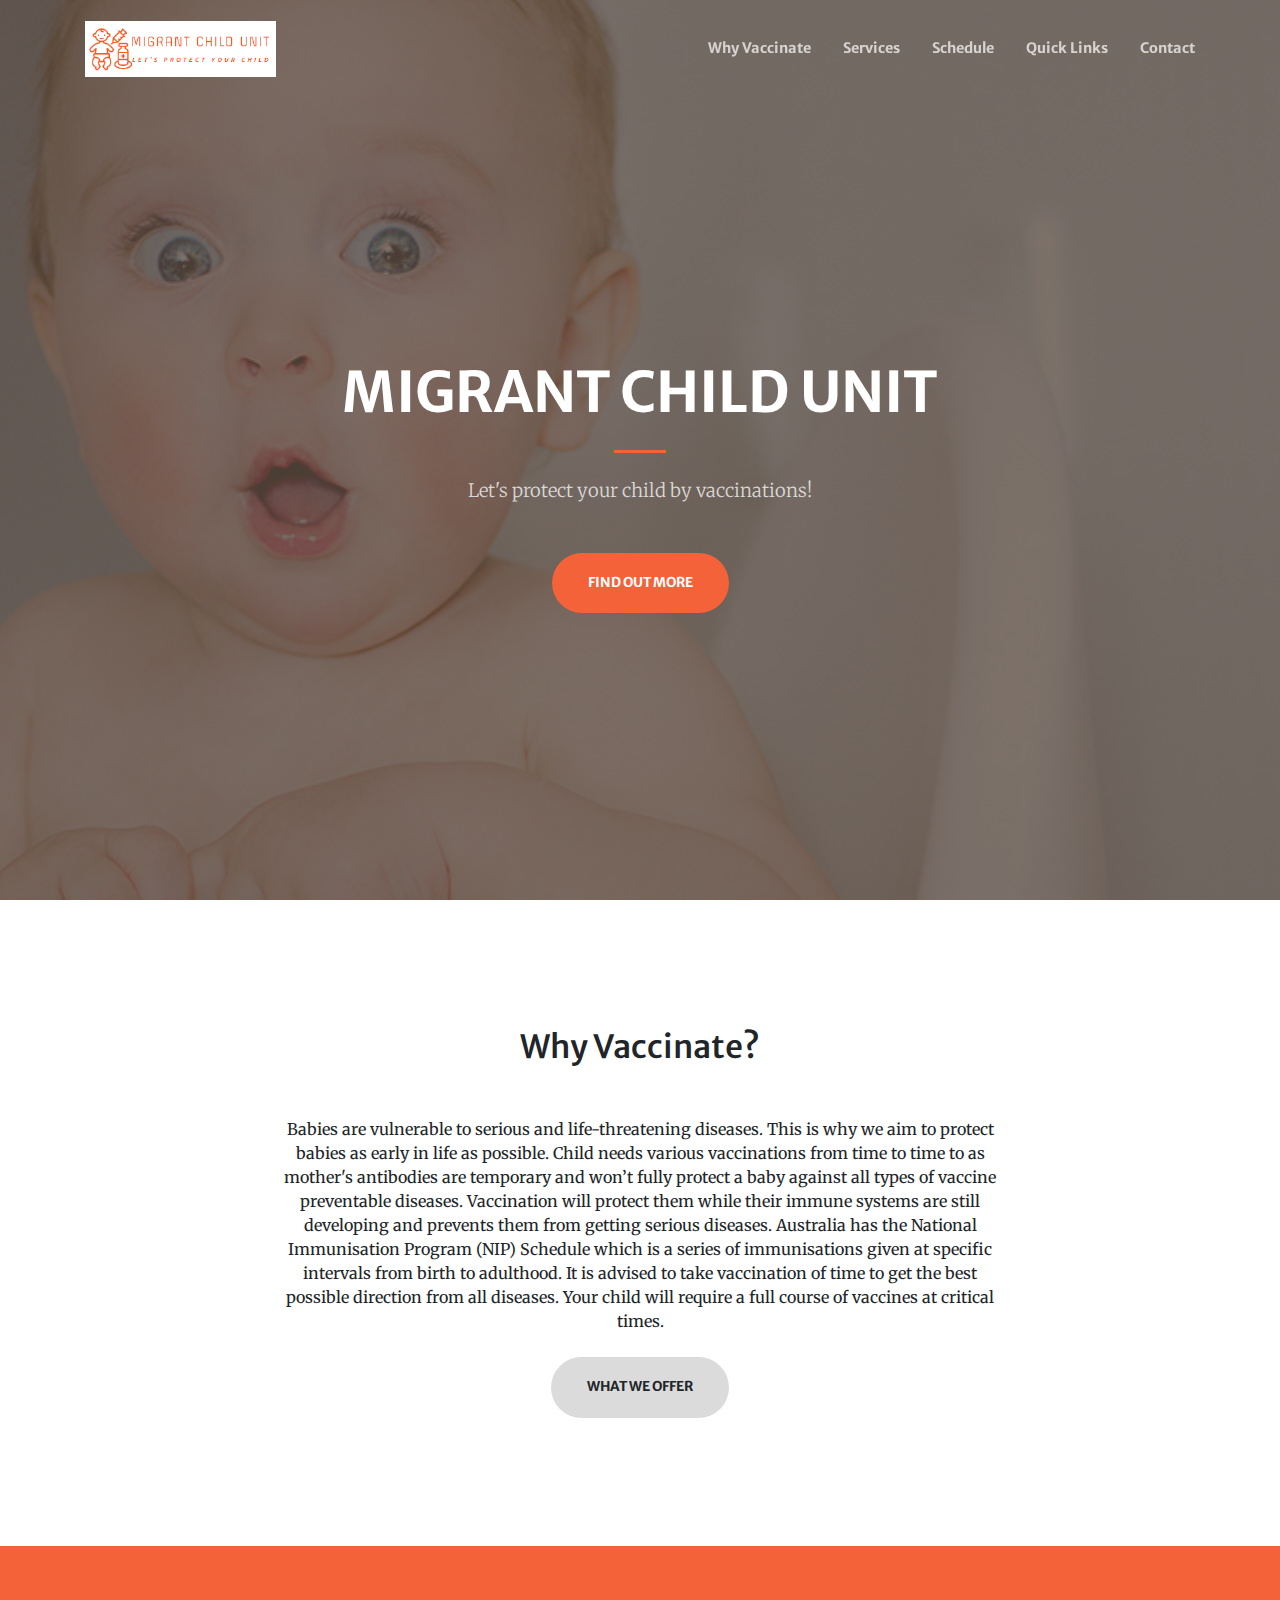
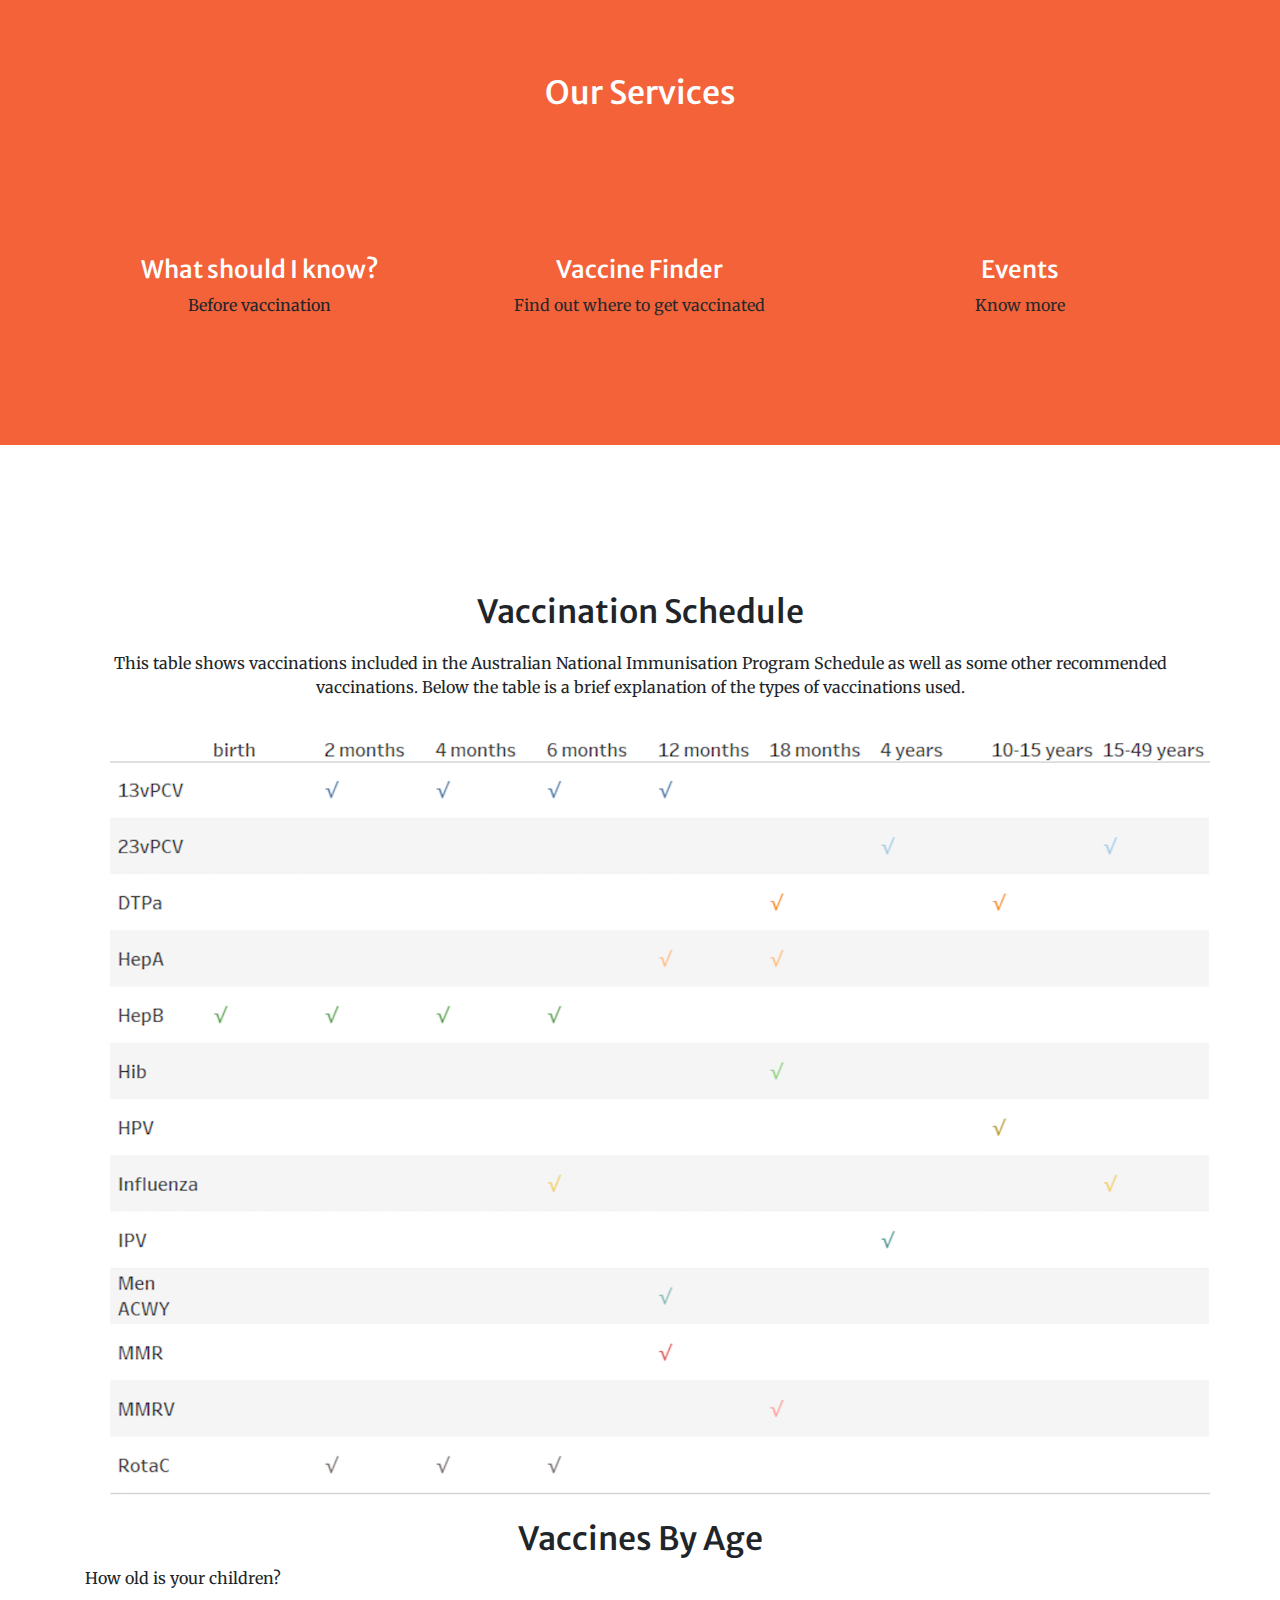
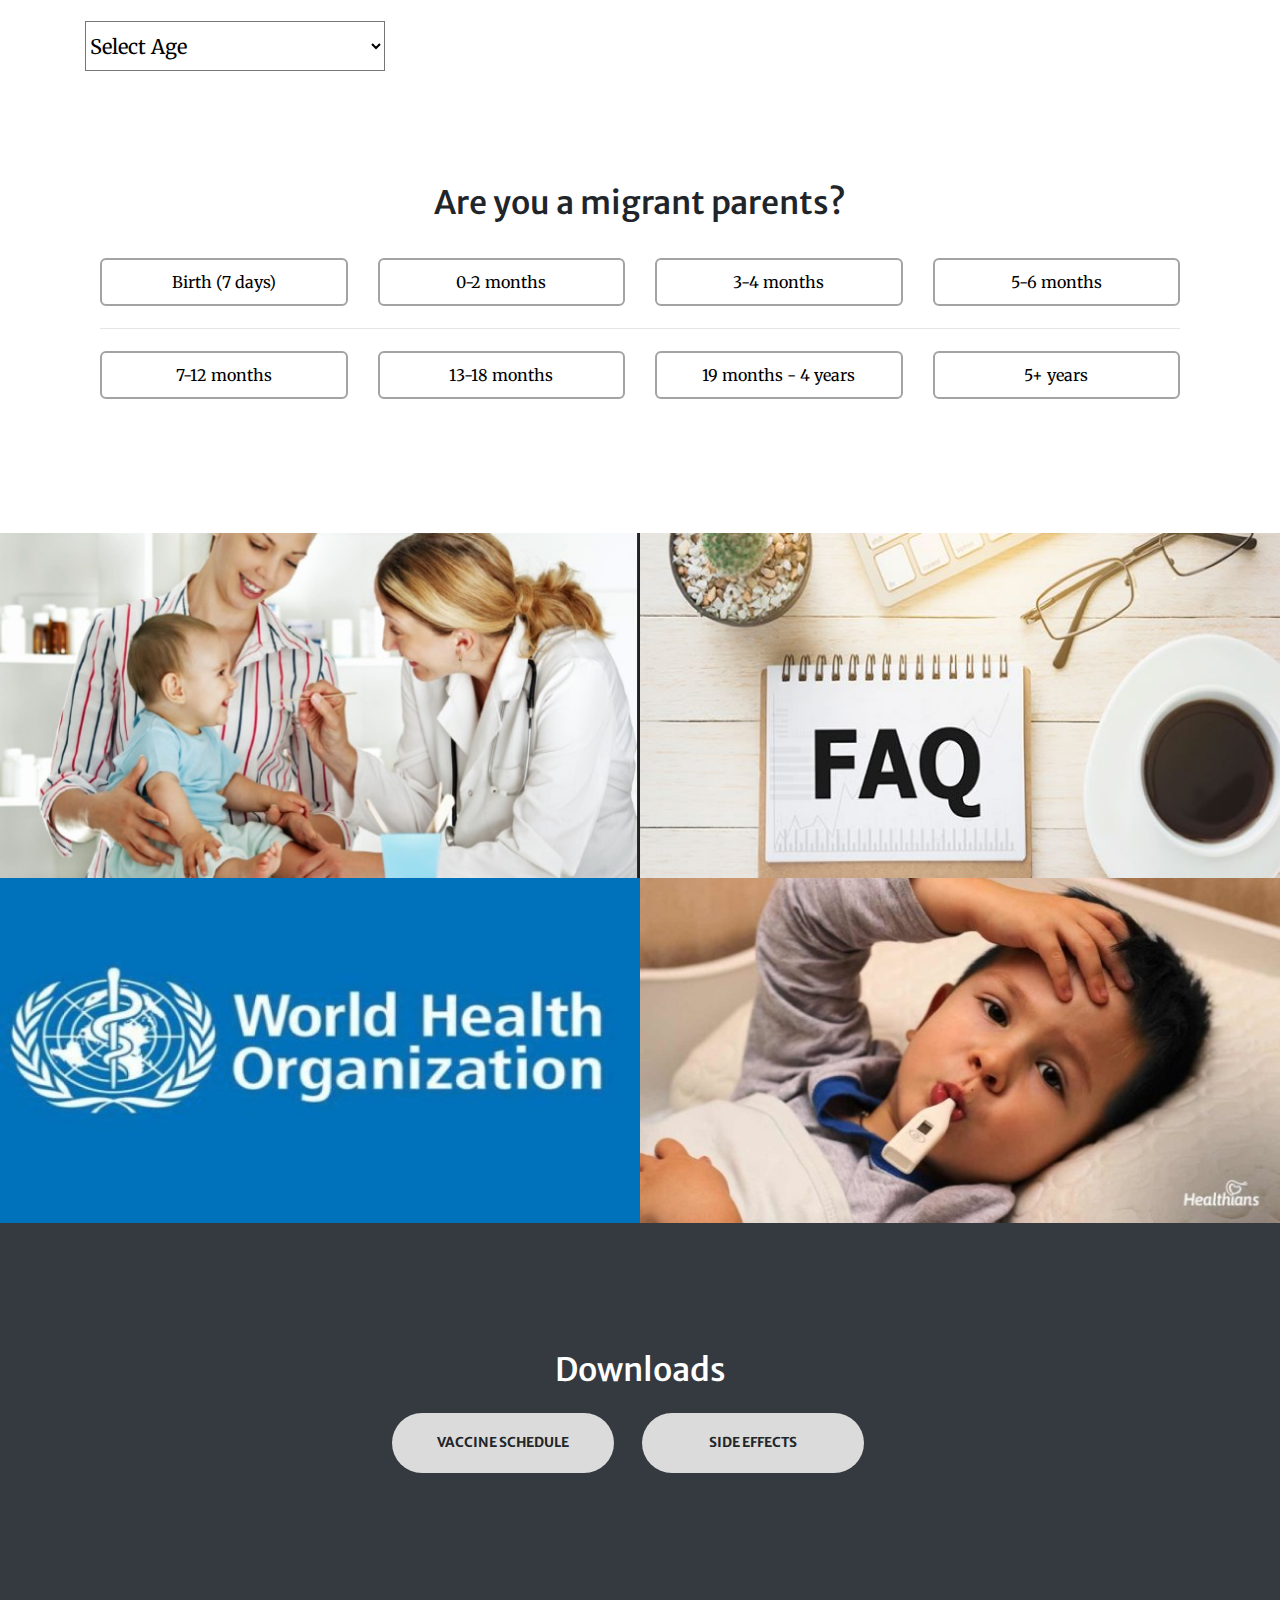
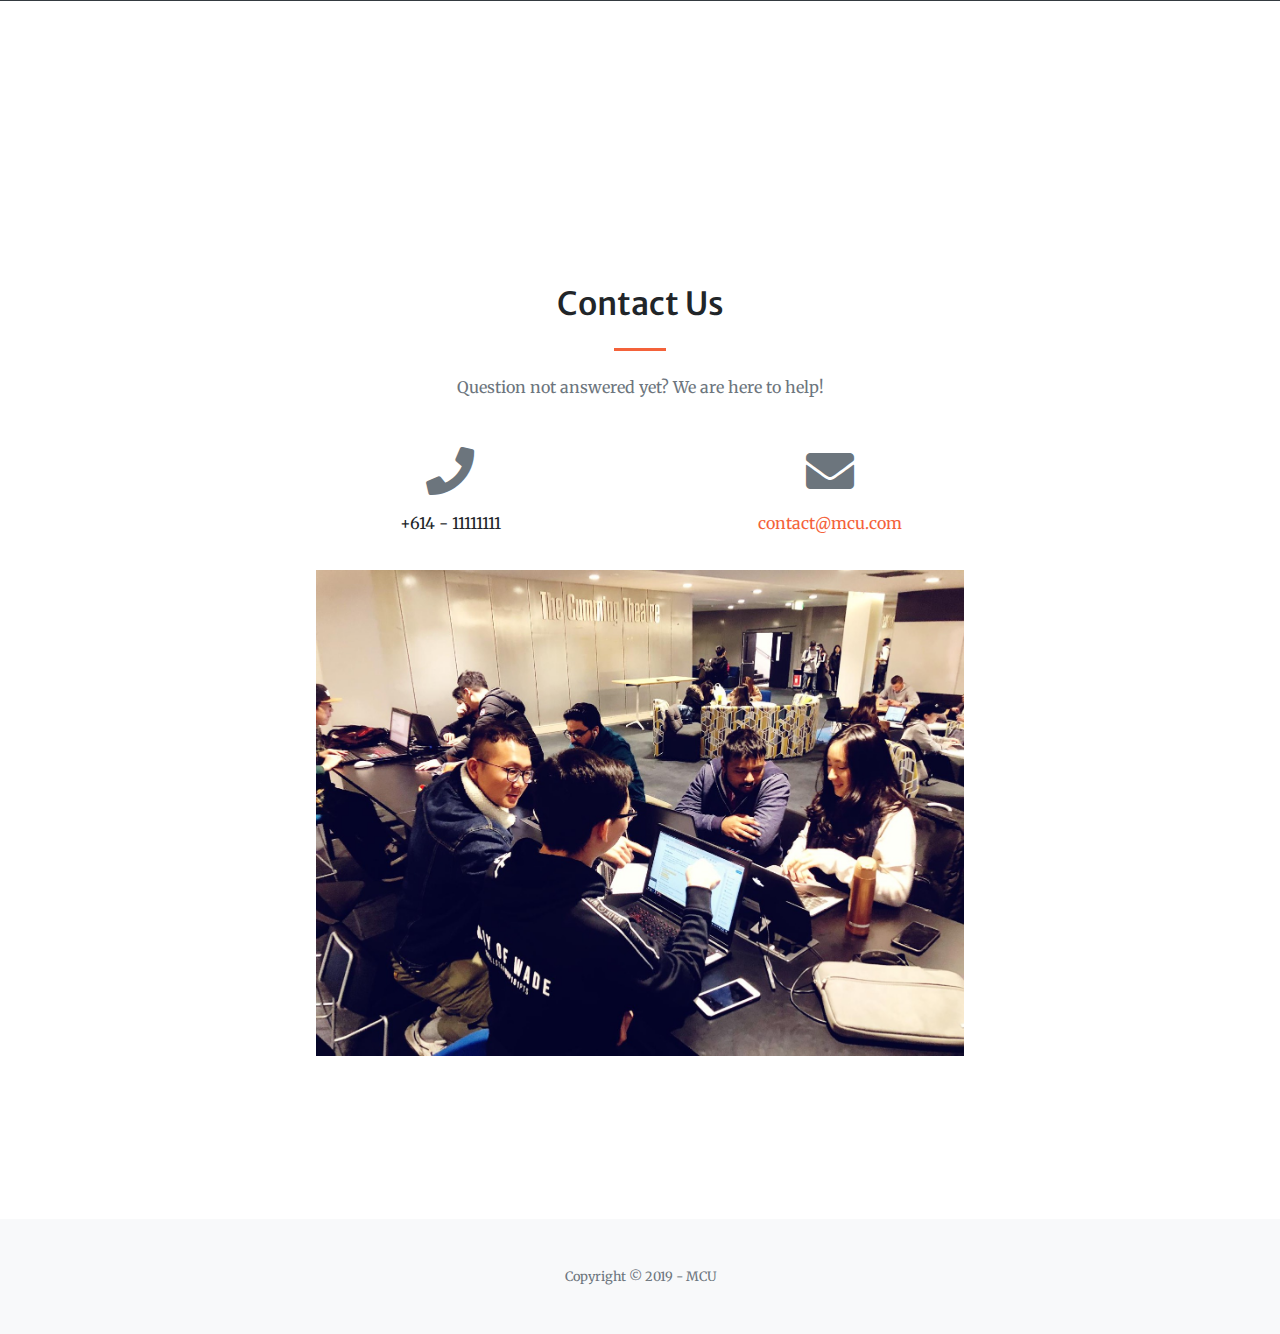
<file: index.html>
<!DOCTYPE html>
<html lang="en">
<head>

    <meta charset="utf-8">
    <meta name="viewport" content="width=device-width, initial-scale=1, shrink-to-fit=no">
    <meta name="description" content="">
    <meta name="author" content="">

    <title>MCU</title>

    <!-- Font Awesome Icons -->
    <link href="vendor/fontawesome-free/css/all.min.css" rel="stylesheet" type="text/css">

    <!-- Google Fonts -->
    <link href="https://fonts.googleapis.com/css?family=Merriweather+Sans:400,700" rel="stylesheet">
    <link href='https://fonts.googleapis.com/css?family=Merriweather:400,300,300italic,400italic,700,700italic' rel='stylesheet' type='text/css'>

    <!-- Plugin CSS -->
    <link href="vendor/magnific-popup/magnific-popup.css" rel="stylesheet">

    <!-- Theme CSS - Includes Bootstrap -->
    <link href="css/creative.min.css" rel="stylesheet">
    

</head>

<body id="page-top">

    <!-- Navigation -->
    <nav class="navbar navbar-expand-lg navbar-light fixed-top py-3" id="mainNav">
        <div class="container">
            <a class="navbar-brand js-scroll-trigger" href="#page-top">
                <img class="img-fluid" style="width:50%" src="img/mcu-logo.png" alt="logo">
            </a>
            <button class="navbar-toggler navbar-toggler-right" type="button" data-toggle="collapse" data-target="#navbarResponsive" aria-controls="navbarResponsive" aria-expanded="false" aria-label="Toggle navigation">
                <span class="navbar-toggler-icon"></span>
            </button>
            <div class="collapse navbar-collapse" id="navbarResponsive">
                <ul class="navbar-nav ml-auto my-2 my-lg-0">
                    <li class="nav-item">
                        <a class="nav-link js-scroll-trigger" href="#why">Why Vaccinate</a>
                    </li>
                    <li class="nav-item">
                        <a class="nav-link js-scroll-trigger" href="#services">Services</a>
                    </li>
                    <li class="nav-item">
                        <a class="nav-link js-scroll-trigger" href="#schedule">Schedule</a>
                    </li>
                    <li class="nav-item">
                        <a class="nav-link js-scroll-trigger" href="#portfolio">Quick Links</a>
                    </li>
                    <li class="nav-item">
                        <a class="nav-link js-scroll-trigger" href="#contact">Contact</a>
                    </li>
                </ul>
            </div>
        </div>
    </nav>

    <!-- Masthead -->
    <header class="masthead">
        <div class="container h-100">
            <div class="row h-100 align-items-center justify-content-center text-center">
                <div class="col-lg-10 align-self-end">
                    <h1 class="text-uppercase text-white font-weight-bold">Migrant Child Unit</h1>
                    <hr class="divider my-4">
                </div>
                <div class="col-lg-8 align-self-baseline">
                    <p class="text-white-75 font-weight-light mb-5">Let's protect your child by vaccinations!</p>
                    <a class="btn btn-primary btn-xl js-scroll-trigger" href="#why">Find Out More</a>
                </div>
            </div>
        </div>
    </header>
    
    <!-- To top button -->
    <button onclick="topFunction()" id="top-btn">^</button>

    <!-- Why Vaccinate Section -->
    <section class="page-section" id="why">
        <div class="container">
            <div class="row justify-content-center">
                <div class="col-lg-8 text-center">
                    <h2 class="mt-0">Why Vaccinate?</h2>
                    <hr class="divider light my-4">
                    <p class="mb-4">Babies are vulnerable to serious and life-threatening diseases. This is why we aim to protect babies as early in life as possible. Child needs various vaccinations from time to time to as mother's antibodies are temporary and won’t fully protect a baby against all types of vaccine preventable diseases. Vaccination will protect them while their immune systems are still developing and prevents them from getting serious diseases. Australia has the National Immunisation Program (NIP) Schedule which is a series of immunisations given at specific intervals from birth to adulthood. It is advised to take vaccination of time to get the best possible direction from all diseases. Your child will require a full course of vaccines at critical times.</p>
                    <a class="btn btn-light btn-xl js-scroll-trigger" href="#services">what we offer</a>
                </div>
            </div>
        </div>
    </section>

    <!-- Services Section -->
    <section class="page-section bg-primary" id="services">
        <div class="container">
            <h2 class="text-center mt-0" style="color:white">Our Services</h2>
            <div class="row">
                <div class="col-lg-4 col-md-6 text-center">
                    <div class="mt-5">
                        <i class="fas fa-4x fa-globe text-primary mb-4"></i>
                        <h3 class="h4 mb-2" style="color:white">What should I know?</h3>
                        <p class="mb-0" style="color:292828">Before vaccination</p>
                    </div>
                </div>
                <div class="col-lg-4 col-md-6 text-center">
                    <div class="mt-5">
                        <i class="fas fa-4x fa-search text-primary mb-4"></i>
                        <h3 class="h4 mb-2" style="color:white">Vaccine Finder</h3>
                        <p class="mb-0" style="color:#292828">Find out where to get vaccinated</p>
                    </div>
                </div>
                <div class="col-lg-4 col-md-6 text-center">
                    <div class="mt-5">
                        <i class="fas fa-4x fa-book text-primary mb-4"></i>
                        <h3 class="h4 mb-2" style="color:white">Events</h3>
                        <p class="mb-0" style="color:#292828">Know more</p>
                    </div>
                </div>
<!--
                <div class="col-lg-3 col-md-6 text-center">
                    <div class="mt-5">
                        <i class="fas fa-4x fa-question-circle text-primary mb-4"></i>
                        <h3 class="h4 mb-2">Your doubts</h3>
                        <p class="text-muted mb-0">
                            <a href="https://vaccineinformation.org/faqs-common-questions/" target="_blank">Find answer</a>
                        </p>
                    </div>
                </div>
-->
            </div>
        </div>
    </section>

    
    <!-- Vaccination Schedule Info -->
    <section class="page-section" id="schedule">
        <div class="container">
            <div class="text-center">
                <h2 class="mb-0" style="padding:20px">Vaccination Schedule</h2>
<!--                <div class="row">-->
<!--                    <div class="col-lg-4 col-md-6 text-center">-->
                        <p>
                            This table shows vaccinations included in the Australian National Immunisation Program Schedule as well as some other recommended vaccinations. Below the table is a brief explanation of the types of vaccinations used.
                        </p>
<!--                    </div>-->
<!--                    <div class="col-lg-8 col-md-6 text-center">-->
                        <img class="img-fluid" src="img/vaccine_table.png" style="margin:20px;will-change:90%" alt="">
<!--                    </div>  -->
<!--                </div>-->
            </div>
            <div class="row">
                <div class="col-sm-12" style="overflow-x:auto;">
                    <h2 class="text-center">Vaccines By Age</h2>
                    <p>How old is your children?</p>
                    <!--  Dropdown selection  -->
                    <select class="select-selected">
                        <option value = '0'>Select Age</option> 
                        <option value = 'birth'>Birth (7 days)</option>
                        <option value = 'zero-2'>0-2 months</option>
                        <option value = 'three-4'>3-4 months</option>
                        <option value = 'five-6'>5-6 months</option>
                        <option value = 'seven-12'>7-12 months</option>
                        <option value = 'thirteen-18'>13-18 months</option>
                        <option value = 'nineteen-4years'>19 months - 4 years</option>
                        <option value = 'other'>5+ years</option>
                    </select>
                    
                    <!--  Birth (7 days)  -->
                    <section class="birth box">
                        <h3>Birth (7 days)</h3>
                        <table class="table-design">
                            <tr class="header">
                                <th style="width:25%;">Age</th>
                                <th style="width:75%;">Vaccine</th>
                            </tr>
                            <tr>
                                <td>Birth</td>
                                <td><a onclick="funcOfDescription('b_HepB-modal','b_HepB');" style="text-decoration:underline;color:#0099cc;cursor:pointer;">Hepatitis B (HepB)</a></td>
                                <!-- The Modal -->
                                <div id="b_HepB-modal" class="modal">
                                    <!-- Modal content -->
                                    <div class="modal-content">
                                        <h3>Hepatitis B immunization (HepB)</h3>
                                        <p id="b_HepB">
                                            Hepatitis B (hep B) vaccine gives prolonged protection, but 3 shots over a half year are usually required.<br>
                                            <a href="https://www.medicinenet.com/script/main/art.asp?articlekey=3709" target="_blank">source</a>
                                        </p>
                                    </div>
                                </div>
                            </tr>
                        </table>
                    </section>
                    
                    <!--  0-2 months  -->
                    <section class="zero-2 box">
                        <h3>0-2 Months</h3>
                        <table class="table-design">
                            <tr class="header">
                                <th style="width:25%;">Age</th>
                                <th style="width:75%;">Vaccine</th>
                            </tr>
                            <tr>
                                <td>2 months</td>
                                <td><a onclick="funcOfDescription('HepB_2-modal','HepB_2');" style="text-decoration:underline;color:#0099cc;cursor:pointer;">Hepatitis B (HepB)</a><br>
                                    (hepatitis B, diphtheria, tetanus, acellular pertussis (whooping cough),<br>
                                    Haemophilus influenzae type B, polio)</td>
                                <!-- The Modal -->
                                <div id="HepB_2-modal" class="modal">
                                    <!-- Modal content -->
                                    <div class="modal-content">
                                        <h3>Hepatitis B immunization (HepB)</h3>
                                        <p id="HepB_2">
                                            Hepatitis B (hep B) vaccine gives prolonged protection, but 3 shots over a half year are usually required.<br>
                                            <a href="https://www.medicinenet.com/script/main/art.asp?articlekey=3709" target="_blank">source</a>
                                        </p>
                                    </div>
                                </div>
                            </tr>
                            <tr>
                                <td>2 months</td>
                                <td><a onclick="funcOfDescription('13vPCV_2-modal','13vPCV_2');" style="text-decoration:underline;color:#0099cc;cursor:pointer;">Pneumococcal vaccine (13vPCV)</a></td>
                                <!-- The Modal -->
                                <div id="13vPCV_2-modal" class="modal">
                                    <!-- Modal content -->
                                    <div class="modal-content">
                                        <h3>13-valent pneumococcal conjugate vaccine (13vPCV)</h3>
                                        <p id="13vPCV_2">
                                            13-valent pneumococcal conjugate vaccine, A type of bacterial vaccine that is made by chemically linking (conjugating) a protein molecule with a tiny amount of the polysaccharide that makes up the cell coating of the bacterium. This improves the immune response to the vaccine. Examples are Haemophilus influenzae type b (Hib), meningococcal and pneumococcal conjugate vaccines<br>
                                            <a href="https://immunisationhandbook.health.gov.au/technical-terms#conjugate-vaccine" target="_blank">source</a>
                                        </p>
                                    </div>
                                </div>
                            </tr>
                            <tr>
                                <td>2 months</td>
                                <td><a onclick="funcOfDescription('RotaC_2-modal','RotaC_2');" style="text-decoration:underline;color:#0099cc;cursor:pointer;">Rotavirus (RotaC)</a></td>
                                <!-- The Modal -->
                                <div id="RotaC_2-modal" class="modal">
                                    <!-- Modal content -->
                                    <div class="modal-content">
                                        <h3>Rotavirus (RotaC)</h3>
                                        <p id="RotaC_2">
                                            Two live, attenuated, oral rotavirus vaccines are internationally licensed, and routine childhood vaccination has been initiated in a number of countries. The clinical efficacy of the rotavirus vaccines has been demonstrated in most parts of the world. WHO recommends the inclusion of rotavirus vaccination in all national immunization programmes, particularly in countries at high risk of severe disease and fatal outcomes<br>
                                            <a href="https://www.who.int/ith/vaccines/rotavirus/en/" target="_blank">source</a>
                                        </p>
                                    </div>
                                </div>
                            </tr>
                        </table>
                    </section>
                    
                    <!--  3-4 months  -->
                    <section class="three-4 box">
                        <h3>3-4 Months</h3>
                        <table class="table-design">
                            <tr class="header">
                                <th style="width:25%;">Age</th>
                                <th style="width:75%;">Vaccine</th>
                            </tr>
                            <tr>
                                <td>4 months</td>
                                <td><a onclick="funcOfDescription('HepB_4-modal','HepB_4');" style="text-decoration:underline;color:#0099cc;cursor:pointer;">Hepatitis B (HepB)</a><br>
                                    (hepatitis B, diphtheria, tetanus, acellular pertussis (whooping cough),<br>
                                    Haemophilus influenzae type B, polio)</td>
                                <!-- The Modal -->
                                <div id="HepB_4-modal" class="modal">
                                    <!-- Modal content -->
                                    <div class="modal-content">
                                        <h3>Hepatitis B immunization (HepB)</h3>
                                        <p id="HepB_4">
                                            Hepatitis B (hep B) vaccine gives prolonged protection, but 3 shots over a half year are usually required.<br>
                                            <a href="https://www.medicinenet.com/script/main/art.asp?articlekey=3709" target="_blank">source</a>
                                        </p>
                                    </div>
                                </div>
                            </tr>
                            <tr>
                                <td>4 months</td>
                                <td><a onclick="funcOfDescription('13vPCV_4-modal','13vPCV_4');" style="text-decoration:underline;color:#0099cc;cursor:pointer;">Pneumococcal vaccine (13vPCV)</a></td>
                                <!-- The Modal -->
                                <div id="13vPCV_4-modal" class="modal">
                                    <!-- Modal content -->
                                    <div class="modal-content">
                                        <h3>13-valent pneumococcal conjugate vaccine (13vPCV)</h3>
                                        <p id="13vPCV_4">
                                            13-valent pneumococcal conjugate vaccine, A type of bacterial vaccine that is made by chemically linking (conjugating) a protein molecule with a tiny amount of the polysaccharide that makes up the cell coating of the bacterium. This improves the immune response to the vaccine. Examples are Haemophilus influenzae type b (Hib), meningococcal and pneumococcal conjugate vaccines<br>
                                            <a href="https://immunisationhandbook.health.gov.au/technical-terms#conjugate-vaccine" target="_blank">source</a>
                                        </p>
                                    </div>
                                </div>
                            </tr>
                            <tr>
                                <td>4 months</td>
                                <td><a onclick="funcOfDescription('RotaC_4-modal','RotaC_4');" style="text-decoration:underline;color:#0099cc;cursor:pointer;">Rotavirus (RotaC)</a></td>
                                <!-- The Modal -->
                                <div id="RotaC_4-modal" class="modal">
                                    <!-- Modal content -->
                                    <div class="modal-content">
                                        <h3>Rotavirus (RotaC)</h3>
                                        <p id="RotaC_4">
                                            Two live, attenuated, oral rotavirus vaccines are internationally licensed, and routine childhood vaccination has been initiated in a number of countries. The clinical efficacy of the rotavirus vaccines has been demonstrated in most parts of the world. WHO recommends the inclusion of rotavirus vaccination in all national immunization programmes, particularly in countries at high risk of severe disease and fatal outcomes<br>
                                            <a href="https://www.who.int/ith/vaccines/rotavirus/en/" target="_blank">source</a>
                                        </p>
                                    </div>
                                </div>
                            </tr>
                        </table>
                    </section>
                    
                    <!--  5-6 months  -->
                    <section class="five-6 box">
                        <h3>5-6 Months</h3>
                        <table class="table-design">
                            <tr class="header">
                                <th style="width:25%;">Age</th>
                                <th style="width:75%;">Vaccine</th>
                            </tr>
                            <tr>
                                <td>6 months</td>
                                <td><a onclick="funcOfDescription('HepB_6-modal','HepB_6');" style="text-decoration:underline;color:#0099cc;cursor:pointer;">Hepatitis B (HepB)</a><br>
                                    (hepatitis B, diphtheria, tetanus, acellular pertussis (whooping cough),<br>
                                    Haemophilus influenzae type B, polio)</td>
                                <!-- The Modal -->
                                <div id="HepB_6-modal" class="modal">
                                    <!-- Modal content -->
                                    <div class="modal-content">
                                        <h3>Hepatitis B immunization (HepB)</h3>
                                        <p id="HepB_6">
                                            Hepatitis B (hep B) vaccine gives prolonged protection, but 3 shots over a half year are usually required.<br>
                                            <a href="https://www.medicinenet.com/script/main/art.asp?articlekey=3709" target="_blank">source</a>
                                        </p>
                                    </div>
                                </div>
                            </tr>
                            <tr>
                                <td>6 months</td>
                                <td><a onclick="funcOfDescription('13vPCV_6-modal','13vPCV_6');" style="text-decoration:underline;color:#0099cc;cursor:pointer;">Pneumococcal vaccine (13vPCV)</a></td>
                                <!-- The Modal -->
                                <div id="13vPCV_6-modal" class="modal">
                                    <!-- Modal content -->
                                    <div class="modal-content">
                                        <h3>13-valent pneumococcal conjugate vaccine (13vPCV)</h3>
                                        <p id="13vPCV_6">
                                            13-valent pneumococcal conjugate vaccine, A type of bacterial vaccine that is made by chemically linking (conjugating) a protein molecule with a tiny amount of the polysaccharide that makes up the cell coating of the bacterium. This improves the immune response to the vaccine. Examples are Haemophilus influenzae type b (Hib), meningococcal and pneumococcal conjugate vaccines<br>
                                            <a href="https://immunisationhandbook.health.gov.au/technical-terms#conjugate-vaccine" target="_blank">source</a>
                                        </p>
                                    </div>
                                </div>
                            </tr>
                            <tr>
                                <td>6 months</td>
                                <td><a onclick="funcOfDescription('RotaC_6-modal','RotaC_6');" style="text-decoration:underline;color:#0099cc;cursor:pointer;">Rotavirus (RotaC)</a></td>
                                <!-- The Modal -->
                                <div id="RotaC_6-modal" class="modal">
                                    <!-- Modal content -->
                                    <div class="modal-content">
                                        <h3>Rotavirus (RotaC)</h3>
                                        <p id="RotaC_6">
                                            Two live, attenuated, oral rotavirus vaccines are internationally licensed, and routine childhood vaccination has been initiated in a number of countries. The clinical efficacy of the rotavirus vaccines has been demonstrated in most parts of the world. WHO recommends the inclusion of rotavirus vaccination in all national immunization programmes, particularly in countries at high risk of severe disease and fatal outcomes<br>
                                            <a href="https://www.who.int/ith/vaccines/rotavirus/en/" target="_blank">source</a>
                                        </p>
                                    </div>
                                </div>
                            </tr>
                            <tr>
                            <td>6 months</td>
                            <td><a onclick="funcOfDescription('Influenza_6-modal','Influenza_6');" style="text-decoration:underline;color:#0099cc;cursor:pointer;">Influenza - annually</a><br>
                                for those with certain medical risk factors 6 months and over and Aboriginal and Torres Strait Islander children 6-months to 5 years.</td>
                            <!-- The Modal -->
                            <div id="Influenza_6-modal" class="modal">
                                <!-- Modal content -->
                                <div class="modal-content">
                                    <h3>Influenza</h3>
                                    <p id="Influenza_6">
                                        A vaccine against influenza that typically contains a mixture of strains of influenza virus cultured in chick embryos:<br>
                                        a : one that is injectable and contains formaldehyde-inactivated influenza viruses<br>
                                        b : one that is delivered as a nasal spray and contains live attenuated influenza viruses<br>
                                        <a href="https://www.merriam-webster.com/medical/influenza%20vaccine" target="_blank">source</a>
                                    </p>
                                </div>
                            </div>
                        </tr>
                        </table>
                    </section>
                    
                    <!--  7-12 months  -->
                    <section class="seven-12 box">
                        <h3>7-12 Months</h3>
                        <table class="table-design">
                            <tr class="header">
                                <th style="width:25%;">Age</th>
                                <th style="width:75%;">Vaccine</th>
                            </tr>
                            <tr>
                                <td>12 months</td>
                                <td><a onclick="funcOfDescription('MMR_12-modal','MMR_12');" style="text-decoration:underline;color:#0099cc;cursor:pointer;">Measles, mumps and rubella (MMR)</a></td>

                                <!-- The Modal -->
                                <div id="MMR_12-modal" class="modal">
                                    <!-- Modal content -->
                                    <div class="modal-content">
    <!--                                    <span class="close">&times;</span>-->
                                        <h3>Measles mumps and rubella vaccine (MMR)</h3>
                                        <p id="MMR_12">
                                            Measles immunization: The standard MMR vaccine is given to prevent measles, mumpsand rubella (German measles).<br>
                                            <a href="https://www.medicinenet.com/script/main/art.asp?articlekey=4303" target="_blank">source</a>
                                        </p>
                                    </div>
                                </div>
                            </tr>
                            <tr>
                                <td>12 months</td>
                                <td><a onclick="funcOfDescription('ACWY_12-modal','ACWY_12');" style="text-decoration:underline;color:#0099cc;cursor:pointer;">Meningococcal ACWY (Men ACWY)</a></td>

                                <!-- The Modal -->
                                <div id="ACWY_12-modal" class="modal">
                                    <!-- Modal content -->
                                    <div class="modal-content">
    <!--                                    <span class="close">&times;</span>-->
                                        <h3>Meningococcal ACWY-135 conjugate vaccine (Men ACWY)</h3>
                                        <p id="ACWY_12">
                                            The MenACWY vaccine is given by a single injection into the upper arm and protects against 4 different strains of the meningococcal bacteria that cause meningitis and blood poisoning (septicaemia): A, C, W and Y. The MenACWY vaccine is called Nimenrix.<br>
                                            <a href="https://www.nhs.uk/conditions/vaccinations/men-acwy-vaccine/" target="_blank">source</a>
                                        </p>
                                    </div>
                                </div>
                            </tr>
                            <tr>
                                <td>12 months</td>
                                <td><a onclick="funcOfDescription('13vPCV_12-modal','13vPCV_12');" style="text-decoration:underline;color:#0099cc;cursor:pointer;">Pneumococcal vaccine (13vPCV)</a></td>
                                <!-- The Modal -->
                                <div id="13vPCV_12-modal" class="modal">
                                    <!-- Modal content -->
                                    <div class="modal-content">
                                        <h3>13-valent pneumococcal conjugate vaccine (13vPCV)</h3>
                                        <p id="13vPCV_12">
                                            13-valent pneumococcal conjugate vaccine, A type of bacterial vaccine that is made by chemically linking (conjugating) a protein molecule with a tiny amount of the polysaccharide that makes up the cell coating of the bacterium. This improves the immune response to the vaccine. Examples are Haemophilus influenzae type b (Hib), meningococcal and pneumococcal conjugate vaccines<br>
                                            <a href="https://immunisationhandbook.health.gov.au/technical-terms#conjugate-vaccine" target="_blank">source</a>
                                        </p>
                                    </div>
                                </div>
                            </tr>
                            <tr>
                                <td>12 months</td>
                                <td><a onclick="funcOfDescription('HepA_12-modal','HepA_12');" style="text-decoration:underline;color:#0099cc;cursor:pointer;">Hepatitis A – 1st dose (HepA)</a><br>
                                    Aboriginal and Torres Strait Islander children in high-risk areas</td>
                                <!-- The Modal -->
                                <div id="HepA_12-modal" class="modal">
                                    <!-- Modal content -->
                                    <div class="modal-content">
                                        <h3>Hepatitis A pediatric dose vaccine (HepA)</h3>
                                        <p id="HepA_12">
                                            Hepatitis A vaccine (Havrix, Vaqta) is used to prevent hepatitis A, a type of liver disease that is caused by the hepatitis A virus (HAV)<br>
                                            <a href="https://www.medicinenet.com/hepatitis_a_vaccine-injection/article.htm" target="_blank">source</a>
                                        </p>
                                    </div>
                                </div>
                            </tr>
                        </table>
                    </section>
                    
                    <!--  13-18 months  -->
                    <section class="thirteen-18 box">
                        <h3>13-18 Months</h3>
                        <table class="table-design">
                            <tr class="header">
                                <th style="width:25%;">Age</th>
                                <th style="width:75%;">Vaccine</th>
                            </tr>
                            <tr>
                                <td>18 months</td>
                                <td><a onclick="funcOfDescription('Hib_18-modal','Hib_18');" style="text-decoration:underline;color:#0099cc;cursor:pointer;">Haemophilus influenza type B (Hib)</a></td>
                                <!-- The Modal -->
                                <div id="Hib_18-modal" class="modal">
                                    <!-- Modal content -->
                                    <div class="modal-content">
                                        <h3>Haemophilus influenzae type b vaccine (Hib)</h3>
                                        <p id="Hib_18">
                                            HIB immunization: This immunization is designed to prevent diseases caused by Haemophilus influenzae type B (HIB), a bacteria responsible for a range of serious "invasive" diseases including meningitis with potential brain damage and epiglottitis with airway obstruction.<br>
                                            <a href="https://www.medicinenet.com/script/main/art.asp?articlekey=3753" target="_blank">source</a>
                                        </p>
                                    </div>
                                </div>
                            </tr>
                            <tr>
                                <td>18 months</td>
                                <td><a onclick="funcOfDescription('MMRV_18-modal','MMRV_18');" style="text-decoration:underline;color:#0099cc;cursor:pointer;">Measles, mumps, rubella, chickenpox (MMRV)</a></td>
                                <!-- The Modal -->
                                <div id="MMRV_18-modal" class="modal">
                                    <!-- Modal content -->
                                    <div class="modal-content">
                                        <h3>Measles, mumps, rubella and varicella vaccine (MMRV)</h3>
                                        <p id="MMRV_18">
                                            A vaccine protects against measles, mumps, rubella, and varicella (chickenpox).<br>
                                            <a href="https://www.cdc.gov/vaccines/vpd/mmr/public/index.html" target="_blank">source</a>
                                        </p>
                                    </div>
                                </div>
                            </tr>
                            <tr>
                                <td>18 months</td>
                                <td><a onclick="funcOfDescription('DTPa_18-modal','DTPa_18');" style="text-decoration:underline;color:#0099cc;cursor:pointer;">DTPa</a></td>
                                <!-- The Modal -->
                                <div id="DTPa_18-modal" class="modal">
                                    <!-- Modal content -->
                                    <div class="modal-content">
                                        <h3>DTPa</h3>
                                        <p id="DTPa_18">
                                            DTaP is a vaccine that helps children younger than age 7 develop immunity to three deadly diseases caused by bacteria: diphtheria, tetanus, and whooping cough (pertussis). Tdap is a booster immunization given at age 11 that offers continued protection from those diseases for adolescents and adults.<br>
                                            <a href="https://www.webmd.com/children/vaccines/qa/what-should-you-know-about-dtap-and-tdap-vaccines" target="_blank">source</a>
                                        </p>
                                    </div>
                                </div>
                            </tr>
                            <tr>
                                <td>18 months</td>
                                <td><a onclick="funcOfDescription('HepA_18-modal','HepA_18');" style="text-decoration:underline;color:#0099cc;cursor:pointer;">Hepatitis A – 2nd dose (HepA)</a><br>
                                    Aboriginal and Torres Strait Islander children</td>
                                <!-- The Modal -->
                                <div id="HepA_12-modal" class="modal">
                                    <!-- Modal content -->
                                    <div class="modal-content">
                                        <h3>Hepatitis A pediatric dose vaccine (HepA)</h3>
                                        <p id="HepA_12">
                                            Hepatitis A vaccine (Havrix, Vaqta) is used to prevent hepatitis A, a type of liver disease that is caused by the hepatitis A virus (HAV)<br>
                                            <a href="https://www.medicinenet.com/hepatitis_a_vaccine-injection/article.htm" target="_blank">source</a>
                                        </p>
                                    </div>
                                </div>
                            </tr>
                        </table>
                    </section>
                    
                    <!--  19 months - 4 years -->
                    <section class="nineteen-4years box">
                        <h3>19 Months - 4 Years</h3>
                        <table class="table-design">
                            <tr class="header">
                                <th style="width:25%;">Age</th>
                                <th style="width:75%;">Vaccine</th>
                            </tr>
                            <tr>
                                <td>4 years</td>
                                <td><a onclick="funcOfDescription('IPV_4y-modal','IPV_4y');" style="text-decoration:underline;color:#0099cc;cursor:pointer;">Inactivated polio vaccine (IPV)</a><br>
                                    (Diphtheria, tetanus, acellular pertussis (whooping cough) and inactivated polio)</td>
                                <!-- The Modal -->
                                <div id="IPV_4y-modal" class="modal">
                                    <!-- Modal content -->
                                    <div class="modal-content">
                                        <h3>Inactivated polio vaccine (IPV)</h3>
                                        <p id="IPV_4y">
                                            IPV: Inactivated polio vaccine. The polio virus in IPV has been inactivated (killed). The inactivated polio vaccine (IPV) is also called the Salk vaccine after the late American physician-virologist Jonas Salk.<br>
                                            <a href="https://www.medicinenet.com/script/main/art.asp?articlekey=4042" target="_blank">source</a>
                                        </p>
                                    </div>
                                </div>
                            </tr>
                            <tr>
                                <td>4 years</td>
                                <td><a onclick="funcOfDescription('23vPPV_4y-modal','23vPPV_4y');" style="text-decoration:underline;color:#0099cc;cursor:pointer;">Pneumococcal vaccine (23vPPV)</a><br>Children medically at-risk</td>
                                <!-- The Modal -->
                                <div id="23vPPV_4y-modal" class="modal">
                                    <!-- Modal content -->
                                    <div class="modal-content">
                                        <h3>Pneumococcal vaccine (23vPPV)</h3>
                                        <p id="23vPPV_4y">
                                            Pneumococcal polysaccharide vaccine (PPV) 23-valent pneumococcal polysaccharide vaccine (23vPPV) 23vPPV contains capsular polysaccharides derived from the 23 most frequent or most virulent types of S. pneumonia.<br>
                                            <a href="http://www.pneumosmart.org.au/clinicians/vaccination/" target="_blank">source</a>
                                        </p>
                                    </div>
                                </div>
                            </tr>
                        </table>
                    </section>
                    
                    <!--  other  -->
                    <section class="other box">
                        <h3>5+ Years</h3>
                        <table class="table-design">
                            <tr class="header">
                                <th style="width:25%;">Age</th>
                                <th style="width:75%;">Vaccine</th>
                            </tr>
                            <tr>
                                <td>10-15 years</td>
                                <td><a onclick="funcOfDescription('HPV_other-modal','HPV_other');" style="text-decoration:underline;color:#0099cc;cursor:pointer;">Human papilloma virus (HPV)</a><br>usually 2 doses</td>
                                <!-- The Modal -->
                                <div id="HPV_other-modal" class="modal">
                                    <!-- Modal content -->
                                    <div class="modal-content">
                                        <h3>Human papilloma virus (HPV)</h3>
                                        <p id="HPV_other">
                                            A vaccine used to prevent genital warts, anal cancer, cervical cancer, vulvar cancer, and vaginal cancer caused by certain types of human papillomavirus (HPV). It is also used to prevent lesions that are caused by those viruses and that can lead to anal, cervical, vulvar, or vaginal cancer. Also called human papillomavirus vaccine<br>
                                            <a href="https://www.cancer.gov/publications/dictionaries/cancer-terms/def/hpv-vaccine" target="_blank">source</a>
                                        </p>
                                    </div>
                                </div>
                            </tr>
                            <tr>
                                <td>10-15 years</td>
                                <td><a onclick="funcOfDescription('DTPa_other-modal','DTPa_other');" style="text-decoration:underline;color:#0099cc;cursor:pointer;">DTPa</a></td>
                                <!-- The Modal -->
                                <div id="DTPa_other-modal" class="modal">
                                    <!-- Modal content -->
                                    <div class="modal-content">
                                        <h3>DTPa</h3>
                                        <p id="DTPa_other">
                                            DTaP is a vaccine that helps children younger than age 7 develop immunity to three deadly diseases caused by bacteria: diphtheria, tetanus, and whooping cough (pertussis). Tdap is a booster immunization given at age 11 that offers continued protection from those diseases for adolescents and adults.<br>
                                            <a href="https://www.webmd.com/children/vaccines/qa/what-should-you-know-about-dtap-and-tdap-vaccines" target="_blank">source</a>
                                        </p>
                                    </div>
                                </div>
                            </tr>
                            <tr>
                                <td>15-49 years</td>
                                <td><a onclick="funcOfDescription('Influenza_other-modal','Influenza_other');" style="text-decoration:underline;color:#0099cc;cursor:pointer;">Influenza – annually</a><br>Aboriginal and Torres Strait Islander people 15 years and over</td>
                                <!-- The Modal -->
                                <div id="Influenza_other-modal" class="modal">
                                    <!-- Modal content -->
                                    <div class="modal-content">
                                        <h3>Influenza</h3>
                                        <p id="Influenza_other">
                                            A vaccine against influenza that typically contains a mixture of strains of influenza virus cultured in chick embryos:<br>
                                            a : one that is injectable and contains formaldehyde-inactivated influenza viruses<br>
                                            b : one that is delivered as a nasal spray and contains live attenuated influenza viruses<br>
                                            <a href="https://www.merriam-webster.com/medical/influenza%20vaccine" target="_blank">source</a>
                                        </p>
                                    </div>
                                </div>
                            </tr>
                            <tr>
                                <td>15-49 years</td>
                                <td><a onclick="funcOfDescription('23vPPV_other-modal','23vPPV_other');" style="text-decoration:underline;color:#0099cc;cursor:pointer;">Pneumococcal vaccine (23vPPV)<br></a>Aboriginal and Torres Strait Islander people medically at risk</td>
                                <!-- The Modal -->
                                <div id="23vPPV_other-modal" class="modal">
                                    <!-- Modal content -->
                                    <div class="modal-content">
                                        <h3>Pneumococcal vaccine (23vPPV)</h3>
                                        <p id="23vPPV_other">
                                            Pneumococcal polysaccharide vaccine (PPV) 23-valent pneumococcal polysaccharide vaccine (23vPPV) 23vPPV contains capsular polysaccharides derived from the 23 most frequent or most virulent types of S. pneumonia.<br>
                                            <a href="http://www.pneumosmart.org.au/clinicians/vaccination/" target="_blank">source</a>
                                        </p>
                                    </div>
                                </div>
                            </tr>
                        </table>
                    </section>
                </div>
            </div>
            
            <br><br>
            
            <div class="container" style="margin-top:40px;">
                <h2 class="text-center" style="margin:30px">
                    Are you a migrant parents? 
                </h2>
                
<!--                <button class="btn-to-compare">Get details</button>-->

                <div class="row">
                    <div class="col-sm-3">
                        <a href="/html/birth.html" style="color:inherit;text-decoration:none;">
                            <button class="btn-to-compare">Birth (7 days)</button>
                        </a>
                    </div>
                    <div class="col-sm-3">
                        <a href="/html/zero-two.html" style="color:inherit;text-decoration:none;">
                            <button class="btn-to-compare">0-2 months</button>
                        </a>
                    </div>
                    <div class="col-sm-3">
                        <a href="/html/three-four.html" style="color:inherit;text-decoration:none;">
                            <button class="btn-to-compare">3-4 months</button>
                        </a>
                    </div>
                    <div class="col-sm-3">
                        <a href="/html/five-six.html" style="color:inherit;text-decoration:none;">
                            <button class="btn-to-compare">5-6 months</button>
                        </a>
                    </div>
                </div>

                <hr class="thematic_break">

                <div class="row">
                    <div class="col-sm-3">
                        <a href="/html/seven-twelve.html" style="color:inherit;text-decoration:none;">
                            <button class="btn-to-compare">7-12 months</button>
                        </a>
                    </div>
                    <div class="col-sm-3">
                        <a href="/html/thirteen.html" style="color:inherit;text-decoration:none;">
                            <button class="btn-to-compare">13-18 months</button>
                        </a>
                    </div>
                    <div class="col-sm-3">
                        <a href="/html/nineteen.html" style="color:inherit;text-decoration:none;">
                            <button class="btn-to-compare">19 months - 4 years</button>
                        </a>
                    </div>
                    <div class="col-sm-3">
                        <a href="/html/other.html" style="color:inherit;text-decoration:none;">
                            <button class="btn-to-compare">5+ years</button>
                        </a>
                    </div>
                </div>
            </div>
        </div>
    </section>

  <!-- Portfolio Section -->
    <section id="portfolio">
        <div class="container-fluid p-0">
            <div class="row no-gutters">
                <div class="col-lg-6 col-sm-6">
                    <a class="portfolio-box" href="https://www.mcri.edu.au/users/dr-margie-danchin/blog/its-worldwide-immunisation-week-three-reasons-we-should-vaccinate-our" target="_blank">
                        <img class="img-fluid" src="img/portfolio/top-reasons.png" alt="Top Reasons">
                        <div class="portfolio-box-caption">
                            <div class="project-name">
                                Top Reasons for Vaccination
                            </div>
                            <div class="project-category text-white-50">
                                Reasons to vaccine your kids
                            </div>
                        </div>
                    </a>
                </div>
                <div class="col-lg-6 col-sm-6">
                    <a class="portfolio-box" href="https://vaccineinformation.org/faqs-common-questions/" target="_blank">
                        <img class="img-fluid" src="img/portfolio/faq.jpg" alt="FAQ">
                        <div class="portfolio-box-caption">
                            <div class="project-name">
                                FAQ
                            </div>
                            <div class="project-category text-white-50">
                                Vaccine basics
                            </div>
                        </div>
                    </a>
                </div>
                <div class="col-lg-6 col-sm-6">
                    <a class="portfolio-box" href="http://apps.who.int/immunization_monitoring/globalsummary/countries?countrycriteria%5Bcountry%5D%5B%5D=CHN&commit=OK" target="_blank">
                        <img class="img-fluid" src="img/portfolio/who.jpg" alt="WHO">
                        <div class="portfolio-box-caption">
                            <div class="project-name">
                                WHO Vaccine-preventable Diseases
                            </div>
                            <div class="project-category text-white-50">
                                For each country
                            </div>
                        </div>
                    </a>
                </div>
                <div class="col-lg-6 col-sm-6">
                    <a class="portfolio-box" href="https://www.betterhealth.vic.gov.au/health/healthyliving/immunisation-side-effects" target="_blank">
                        <img class="img-fluid" src="img/portfolio/side-effects.png" alt="Side Effects">
                        <div class="portfolio-box-caption">
                            <div class="project-name">
                                Side Effects
                            </div>
                            <div class="project-category text-white-50">
                                Find out more about possible side effects of immunisation
                            </div>
                        </div>
                    </a>
                </div>
            </div>
        </div>
    </section>
    
    <!-- Download Files -->
    <section id="download" class="page-section bg-dark text-white">
        <div class="container text-center">
            <h2 class="mb-4">Downloads</h2>
            <a href="/img/vaccine_schedule.pdf" class="btn btn-xl btn-light mr-4" style="width:20%" download>Vaccine Schedule</a>
            <a href="/img/vaccine_side_effects.pdf" class="btn btn-xl btn-light mr-4" style="width:20%" download>Side Effects</a>
        </div>
    </section>
    
    <!-- Map -->
    <section id="location" class="map">
        <iframe width="100%" height="100%" frameborder="0" scrolling="no" marginheight="0" marginwidth="0" src="https://maps.google.com/maps?f=q&amp;source=s_q&amp;hl=en&amp;geocode=&amp;q=Twitter,+Inc.,+Market+Street,+San+Francisco,+CA&amp;aq=0&amp;oq=twitter&amp;sll=28.659344,-81.187888&amp;sspn=0.128789,0.264187&amp;ie=UTF8&amp;hq=Twitter,+Inc.,+Market+Street,+San+Francisco,+CA&amp;t=m&amp;z=15&amp;iwloc=A&amp;output=embed"></iframe>
        <br />
        <small>
            <a href="https://maps.google.com/maps?f=q&amp;source=embed&amp;hl=en&amp;geocode=&amp;q=Twitter,+Inc.,+Market+Street,+San+Francisco,+CA&amp;aq=0&amp;oq=twitter&amp;sll=28.659344,-81.187888&amp;sspn=0.128789,0.264187&amp;ie=UTF8&amp;hq=Twitter,+Inc.,+Market+Street,+San+Francisco,+CA&amp;t=m&amp;z=15&amp;iwloc=A"></a>
        </small>
    </section>    

    <!-- Team Info -->
    <section class="page-section" id="contact">
        <div class="container">
            <div class="row justify-content-center">
                <div class="col-lg-8 text-center">
                    <h2 class="mt-0">Contact Us</h2>
                    <hr class="divider my-4">
                    <p class="text-muted mb-5">Question not answered yet? We are here to help!</p>
                </div>
            </div>
            <div class="row">
                <div class="col-lg-4 ml-auto text-center mb-5 mb-lg-0">
                    <i class="fas fa-phone fa-3x mb-3 text-muted"></i>
                    <div>+614 - 11111111</div>
                </div>
                <div class="col-lg-4 mr-auto text-center">
                    <i class="fas fa-envelope fa-3x mb-3 text-muted"></i>
                    <a class="d-block" href="mailto:contact@yourwebsite.com">contact@mcu.com</a>
                </div>
            </div>
            <div class="col-lg-12 ml-auto text-center" style="margin:35px">
                <img class="img-fluid" style="width:60%" src="img/team.jpg" alt="Team Image">
            </div>
        </div>
    </section>

    <!-- Footer -->
    <footer class="bg-light py-5">
        <div class="container">
            <div class="small text-center text-muted">Copyright &copy; 2019 - MCU</div>
        </div>
    </footer>

    <!-- Bootstrap core JavaScript -->
    <script src="vendor/jquery/jquery.min.js"></script>
    <script src="vendor/bootstrap/js/bootstrap.bundle.min.js"></script>

    <!-- Plugin JavaScript -->
    <script src="vendor/jquery-easing/jquery.easing.min.js"></script>
    <!--    this is for image popup-->
    <!--  <script src="vendor/magnific-popup/jquery.magnific-popup.min.js"></script>--> 

    <!-- Custom scripts for this template -->
    <script src="js/creative.min.js"></script>

    <!-- Scroll to Top Button-->
    <a class="scroll-to-top rounded js-scroll-trigger" href="#page-top">
        <i class="fas fa-angle-up"></i>
    </a>
    <script>
        // When the user scrolls down 20px from the top of the document, show the button
        window.onscroll = function() {scrollFunction()};

        function scrollFunction() {
          if (document.body.scrollTop > 20 || document.documentElement.scrollTop > 20) {
            document.getElementById("top-btn").style.display = "block";
          } else {
            document.getElementById("top-btn").style.display = "none";
          }
        }

        // When the user clicks on the button, scroll to the top of the document
        function topFunction() {
          document.body.scrollTop = 0;
          document.documentElement.scrollTop = 0;
        }
    </script>
    
    <!-- Vaccine description -->
    <script>
    function funcOfDescription(myModal, descriptionId) {
        // Get the modal
        var modal = document.getElementById(myModal);

        // Get the button that opens the modal
        var btn = document.getElementById(descriptionId);

    //                            // Get the <span> element that closes the modal
    //                            var span = document.getElementsByClassName("close")[0];

        // Open the modal when the user clicks the button
        modal.style.display = "block";

    //                            // Close the modal when the user clicks on <span> (x)
    //                            span.onclick = function() {
    //                                modal.style.display = "none";
    //                            }

        // Close the modal when the user clicks anywhere outside of the modal
        window.onclick = function(event) {
            if (event.target == modal) {
                modal.style.display = "none";
            }
        }
    }
    </script>

    <!--  Dropdown Option  -->
    <script type="text/javascript">
        $(document).ready(function(){
            $("select").change(function(){
                $(this).find("option:selected").each(function(){
                    var optionValue = $(this).attr("value");
                    if(optionValue){
                        $(".box").not("." + optionValue).hide();
                        $("." + optionValue).show();
                    } else{
                        $(".box").hide();
                    }
                });
            }).change();
        });
    </script>
</body>

</html>
</file>
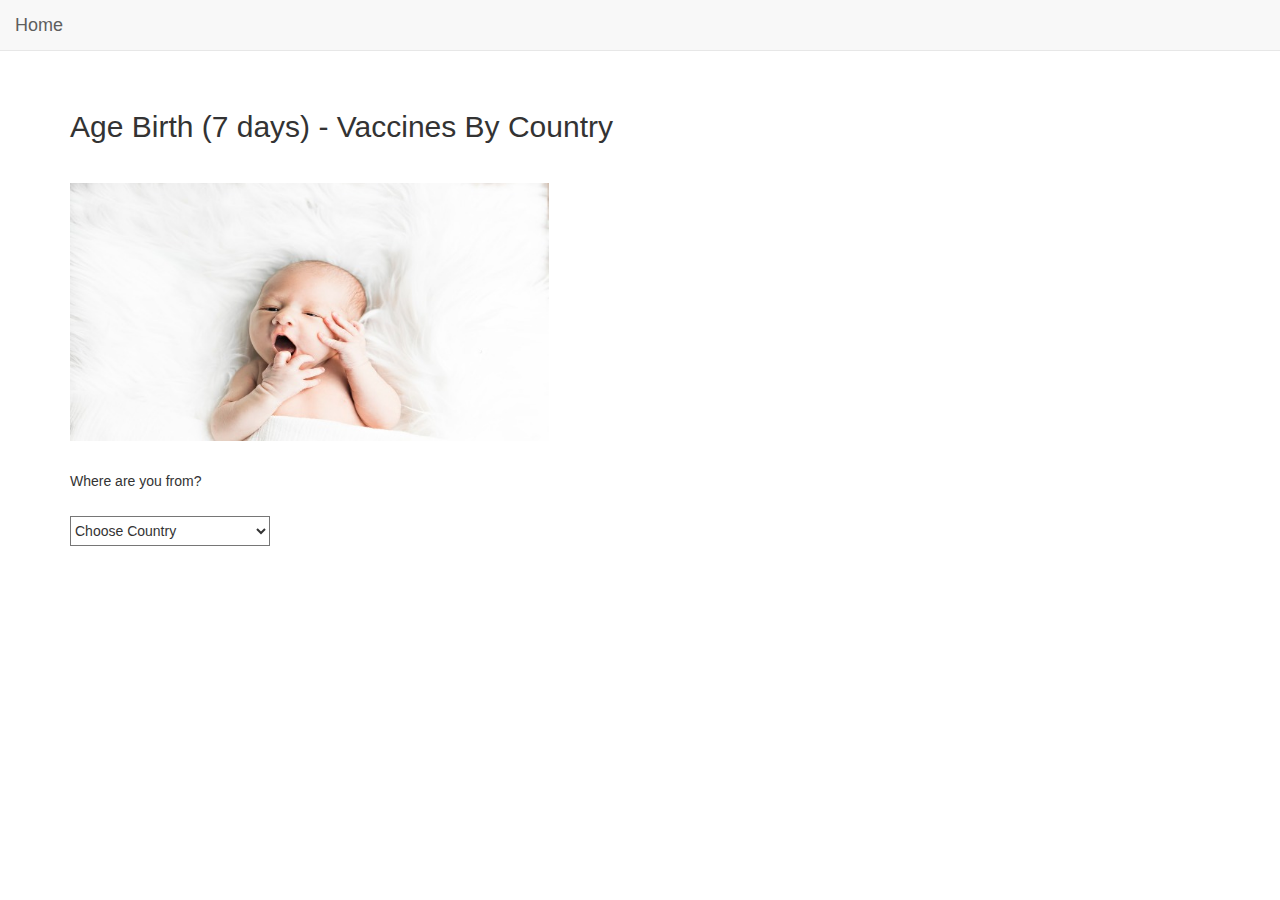
<file: html/birth.html>
<!DOCTYPE html>
<html>
<head>
	<title>Age - Birth (7 days)</title>
    <meta charset="UTF-8">
    <meta name="viewport" content="width=device-width, initial-scale=1">
	<link rel="stylesheet" type="text/css" href="../css/country-compare.css">
    <link rel="stylesheet" href="https://maxcdn.bootstrapcdn.com/bootstrap/3.4.0/css/bootstrap.min.css">
    <script src="https://ajax.googleapis.com/ajax/libs/jquery/3.4.1/jquery.min.js"></script>
    <script src="https://maxcdn.bootstrapcdn.com/bootstrap/3.4.0/js/bootstrap.min.js"></script>
    
    <!--  Icon  -->
    <link rel="stylesheet" href="https://cdnjs.cloudflare.com/ajax/libs/font-awesome/4.7.0/css/font-awesome.min.css">
</head>
    
    
<body>
    <nav class="navbar navbar-default navbar-fixed-top">
        <div class="container-fluid"><a class="navbar-brand" href="../index.html">Home</a></div>
    </nav>
       
    <!-- To top button -->
    <button onclick="topFunction()" id="top-btn">^</button>
    
    <!--  Pictures & Descriptions  -->
    <!--
    <section class="content container" style="margin: 75px 40px 10px">
        <div class="row">
            <div class="col-sm-8">
                <img src="../img/nah.png" style="width: 90%;" alt="Some visualisations">
            </div>
            <div class="col-sm-3">
                <p><small>Vaccines for your children age from...</small><br><b style="font-size:32px">Birth to 2 months</b></p>
                <p style="line-height: 1.8;">
                        On-time vaccination throughout childhood is essential because it helps provide immunity before children are exposed to potentially life-threatening diseases. Vaccines are tested to ensure that they are safe and effective for children to receive at the recommended ages.  
                </p>
                <a href="#" style="color: inherit;text-decoration:underline;">Making the Vaccine Decision</a>
            </div>
        </div>
	</section>
-->
    
    <section class="content container">
        <h2>Age Birth (7 days) - Vaccines By Country</h2>
        
        <img class="big-image" src="../img/age/birth.png" alt="">
        
        <p>Where are you from?</p>
        
        <select class="select-selected">
            <option>Choose Country</option>
            <option value="china">China</option>
            <option value="india">India</option>
            <option value="vietnam">Vietnam</option>
            <option value="philippines">Philippines</option>
            <option value="uk">UK</option>
        </select>
    </section>
    
    <!--  China  -->
    <section class="china box container">
        <h3>China</h3>
        <table>
            <tr>
                <th style="text-align: center;">Vaccines</th>
                <th style="text-align: center;">Australia</th>
                <th style="text-align: center;">China</th>
            </tr>
            <tr>
                <td><a onclick="funcOfDescription('C_BCG-modal','C_BCG');">卡介苗 (BCG)</a></td>
                <!-- The Modal -->
                <div id="C_BCG-modal" class="modal">
                    <!-- Modal content -->
                    <div class="modal-content">
<!--                                    <span class="close">&times;</span>-->
                        <h3>Bacille Calmette Guerin (BCG)</h3>
                        <p id="C_BCG">
                            BCG: An effective immunization against tuberculosis. BCG stands for Bacille Calmette Guerin. BCG is a weakened (attenuated) version of a bacteria called Mycobacterium bovis which is closely related to Mycobacterium tuberculosis, the agent responsible for tuberculosis<br>
                            <a href="https://www.medicinenet.com/script/main/art.asp?articlekey=12067" target="_blank">source</a>
                        </p>
                    </div>
                </div>
                <td><i class="fa fa-remove"></i></td>
                <td><i class="fa fa-check"></i></td>
            </tr>
            <tr>
                <td><a onclick="funcOfDescription('C_HepB-modal','C_HepB');">Hepatitis B (HepB)</a></td>
                <div id="C_HepB-modal" class="modal">
                    <!-- Modal content -->
                    <div class="modal-content">
<!--                                    <span class="close">&times;</span>-->
                        <h3>Hepatitis B immunization (HepB)</h3>
                        <p id="C_HepB">
                            Hepatitis B (hep B) vaccine gives prolonged protection, but 3 shots over a half year are usually required.<br>
                            <a href="https://www.medicinenet.com/script/main/art.asp?articlekey=3709" target="_blank">source</a>
                        </p>
                    </div>
                </div>
                <td><i class="fa fa-check"></i></td>
                <td><i class="fa fa-check"></i></td>
            </tr>
        </table>
    </section>
    
    <!--  India  -->
    <section class="india box container">
        <h3>India</h3>
        <table>
            <tr>
                <th style="text-align: center;">Vaccine</th>
                <th style="text-align: center;">Australia</th>
                <th style="text-align: center;">India</th>
            </tr>
            <tr>
                <td><a onclick="funcOfDescription('I_BCG-modal','I_BCG');">卡介苗 (BCG)</a></td>
                <!-- The Modal -->
                <div id="I_BCG-modal" class="modal">
                    <!-- Modal content -->
                    <div class="modal-content">
<!--                                    <span class="close">&times;</span>-->
                        <h3>Bacille Calmette Guerin (BCG)</h3>
                        <p id="I_BCG">
                            BCG: An effective immunization against tuberculosis. BCG stands for Bacille Calmette Guerin. BCG is a weakened (attenuated) version of a bacteria called Mycobacterium bovis which is closely related to Mycobacterium tuberculosis, the agent responsible for tuberculosis<br>
                            <a href="https://www.medicinenet.com/script/main/art.asp?articlekey=12067" target="_blank">source</a>
                        </p>
                    </div>
                </div>
                <td><i class="fa fa-remove"></i></td>
                <td><i class="fa fa-check"></i></td>
            </tr>
            <tr>
                <td><a onclick="funcOfDescription('I_HepB-modal','I_HepB');">Hepatitis B (HepB)</a></td>
                <div id="I_HepB-modal" class="modal">
                    <!-- Modal content -->
                    <div class="modal-content">
<!--                                    <span class="close">&times;</span>-->
                        <h3>Hepatitis B immunization (HepB)</h3>
                        <p id="I_HepB">
                            Hepatitis B (hep B) vaccine gives prolonged protection, but 3 shots over a half year are usually required.<br>
                            <a href="https://www.medicinenet.com/script/main/art.asp?articlekey=3709" target="_blank">source</a>
                        </p>
                    </div>
                </div>
                <td><i class="fa fa-check"></i></td>
                <td><i class="fa fa-check"></i></td>
            </tr>
            <tr>
                <td><a onclick="funcOfDescription('I_OPV-modal','I_OPV');">Oral polio vaccine 脊髓灰质炎疫苗 (OPV)</a></td>
                <!-- The Modal -->
                <div id="I_OPV-modal" class="modal">
                    <!-- Modal content -->
                    <div class="modal-content">
<!--                                    <span class="close">&times;</span>-->
                        <h3>Oral polio vaccine (OPV)</h3>
                        <p id="I_OPV">
                            OPV consists of a mixture of live attenuated poliovirus strains of each of the three serotypes, selected by their ability to mimic the immune response following infection with wild polioviruses, but with a significantly reduced incidence of spreading to the central nervous system. Three or more spaced doses of OPV are required to generate adequate levels of seroconversion. The action of oral polio vaccine (OPV) is two-pronged. OPV produces antibodies in the blood ('humoral' or serum immunity) to all three types of poliovirus, and in the event of infection, this protects the individual against polio paralysis by preventing the spread of poliovirus to the nervous system. OPV strains also produce a local immune response in the lining ('mucous membrane') of the intestines - the primary site for poliovirus multiplication. The antibodies produced there inhibit the multiplication of subsequent infections of 'wild' (naturally occurring) virus. This intestinal immune response to OPV is probably a reason why mass campaigns with OPV have been shown to stop person-to-person transmission of wild poliovirus. In very rare cases, the administration of OPV results in vaccine-associated paralysis associated with a reversion of the vaccine strains to the more neurovirulent profile of wild poliovirus. In a few instances, such vaccine strains have become both neurovirulent and transmissible and have resulted in infectious poliomyelitis.<br>
                            <a href="https://www.who.int/biologicals/areas/vaccines/polio/opv/en/" target="_blank">source</a>
                        </p>
                    </div>
                </div>
                <td><i class="fa fa-remove"></i></td>
                <td><i class="fa fa-check"></i></td>
            </tr>
        </table>
    </section>
    
    <!--  Vietnam  -->
    <section class="vietnam box container">
        <h3>Vietnam</h3>
        <table>
            <tr>
                <th style="text-align: center;">Vaccine</th>
                <th style="text-align: center;">Australia</th>
                <th style="text-align: center;">Vietnam</th>
            </tr>
            <tr>
                <td><a onclick="funcOfDescription('V_BCG-modal','V_BCG');">卡介苗 (BCG)</a></td>
                <!-- The Modal -->
                <div id="V_BCG-modal" class="modal">
                    <!-- Modal content -->
                    <div class="modal-content">
<!--                                    <span class="close">&times;</span>-->
                        <h3>Bacille Calmette Guerin (BCG)</h3>
                        <p id="V_BCG">
                            BCG: An effective immunization against tuberculosis. BCG stands for Bacille Calmette Guerin. BCG is a weakened (attenuated) version of a bacteria called Mycobacterium bovis which is closely related to Mycobacterium tuberculosis, the agent responsible for tuberculosis<br>
                            <a href="https://www.medicinenet.com/script/main/art.asp?articlekey=12067" target="_blank">source</a>
                        </p>
                    </div>
                </div>
                <td><i class="fa fa-remove"></i></td>
                <td><i class="fa fa-check"></i></td>
            </tr>
            <tr>
                <td><a onclick="funcOfDescription('V_HepB-modal','V_HepB');">Hepatitis B (HepB)</a></td>
                <div id="V_HepB-modal" class="modal">
                    <!-- Modal content -->
                    <div class="modal-content">
<!--                                    <span class="close">&times;</span>-->
                        <h3>Hepatitis B immunization (HepB)</h3>
                        <p id="V_HepB">
                            Hepatitis B (hep B) vaccine gives prolonged protection, but 3 shots over a half year are usually required.<br>
                            <a href="https://www.medicinenet.com/script/main/art.asp?articlekey=3709" target="_blank">source</a>
                        </p>
                    </div>
                </div>
                <td><i class="fa fa-check"></i></td>
                <td><i class="fa fa-check"></i></td>
            </tr>
        </table>
    </section>
    
    <!--  Philippines  -->
    <section class="philippines box container">
        <h3>Philippines</h3>
        <table>
            <tr>
                <th style="text-align: center;">Vaccine</th>
                <th style="text-align: center;">Australia</th>
                <th style="text-align: center;">Philippines</th>
            </tr>
            <tr>
                <td><a onclick="funcOfDescription('P_BCG-modal','P_BCG');">卡介苗 (BCG)</a></td>
                <!-- The Modal -->
                <div id="P_BCG-modal" class="modal">
                    <!-- Modal content -->
                    <div class="modal-content">
<!--                                    <span class="close">&times;</span>-->
                        <h3>Bacille Calmette Guerin (BCG)</h3>
                        <p id="P_BCG">
                            BCG: An effective immunization against tuberculosis. BCG stands for Bacille Calmette Guerin. BCG is a weakened (attenuated) version of a bacteria called Mycobacterium bovis which is closely related to Mycobacterium tuberculosis, the agent responsible for tuberculosis<br>
                            <a href="https://www.medicinenet.com/script/main/art.asp?articlekey=12067" target="_blank">source</a>
                        </p>
                    </div>
                </div>
                <td><i class="fa fa-remove"></i></td>
                <td><i class="fa fa-check"></i></td>
            </tr>
            <tr>
                <td><a onclick="funcOfDescription('P_HepB-modal','P_HepB');">Hepatitis B (HepB)</a></td>
                <div id="P_HepB-modal" class="modal">
                    <!-- Modal content -->
                    <div class="modal-content">
<!--                                    <span class="close">&times;</span>-->
                        <h3>Hepatitis B immunization (HepB)</h3>
                        <p id="P_HepB">
                            Hepatitis B (hep B) vaccine gives prolonged protection, but 3 shots over a half year are usually required.<br>
                            <a href="https://www.medicinenet.com/script/main/art.asp?articlekey=3709" target="_blank">source</a>
                        </p>
                    </div>
                </div>
                <td><i class="fa fa-check"></i></td>
                <td><i class="fa fa-check"></i></td>
            </tr>
        </table>
    </section>
    
    <!--  UK  -->
    <section class="uk box container">
        <h3>UK</h3>
        <table>
            <tr>
                <th style="text-align: center;">Vaccine</th>
                <th style="text-align: center;">Australia</th>
                <th style="text-align: center;">UK</th>
            </tr>
            <tr>
                <td><a onclick="funcOfDescription('U_HepB-modal','U_HepB');">Hepatitis B (HepB)</a></td>
                <div id="U_HepB-modal" class="modal">
                    <!-- Modal content -->
                    <div class="modal-content">
<!--                                    <span class="close">&times;</span>-->
                        <h3>Hepatitis B immunization (HepB)</h3>
                        <p id="U_HepB">
                            Hepatitis B (hep B) vaccine gives prolonged protection, but 3 shots over a half year are usually required.<br>
                            <a href="https://www.medicinenet.com/script/main/art.asp?articlekey=3709" target="_blank">source</a>
                        </p>
                    </div>
                </div>
                <td><i class="fa fa-check"></i></td>
                <td><i class="fa fa-remove"></i></td>
            </tr>
        </table>
    </section>
    
    
    
    <!--  Scroll to up  -->
    <script>
    // When the user scrolls down 20px from the top of the document, show the button
    window.onscroll = function() {scrollFunction()};

    function scrollFunction() {
      if (document.body.scrollTop > 20 || document.documentElement.scrollTop > 20) {
        document.getElementById("top-btn").style.display = "block";
      } else {
        document.getElementById("top-btn").style.display = "none";
      }
    }

    // When the user clicks on the button, scroll to the top of the document
    function topFunction() {
      document.body.scrollTop = 0;
      document.documentElement.scrollTop = 0;
    }
    </script>
    
    <!-- Vaccine description -->
    <script>
        function funcOfDescription(myModal, descriptionId) {
            // Get the modal
            var modal = document.getElementById(myModal);

            // Get the button that opens the modal
            var btn = document.getElementById(descriptionId);

//                            // Get the <span> element that closes the modal
//                            var span = document.getElementsByClassName("close")[0];

            // Open the modal when the user clicks the button
            modal.style.display = "block";

//                            // Close the modal when the user clicks on <span> (x)
//                            span.onclick = function() {
//                                modal.style.display = "none";
//                            }

            // Close the modal when the user clicks anywhere outside of the modal
            window.onclick = function(event) {
                if (event.target == modal) {
                    modal.style.display = "none";
                }
            }
        }
    </script>
    
    <!--  Dropdown Option  -->
    <script type="text/javascript">
        $(document).ready(function(){
            $("select").change(function(){
                $(this).find("option:selected").each(function(){
                    var optionValue = $(this).attr("value");
                    if(optionValue){
                        $(".box").not("." + optionValue).hide();
                        $("." + optionValue).show();
                    } else{
                        $(".box").hide();
                    }
                });
            }).change();
        });
    </script>
</body>
</html>
</file>
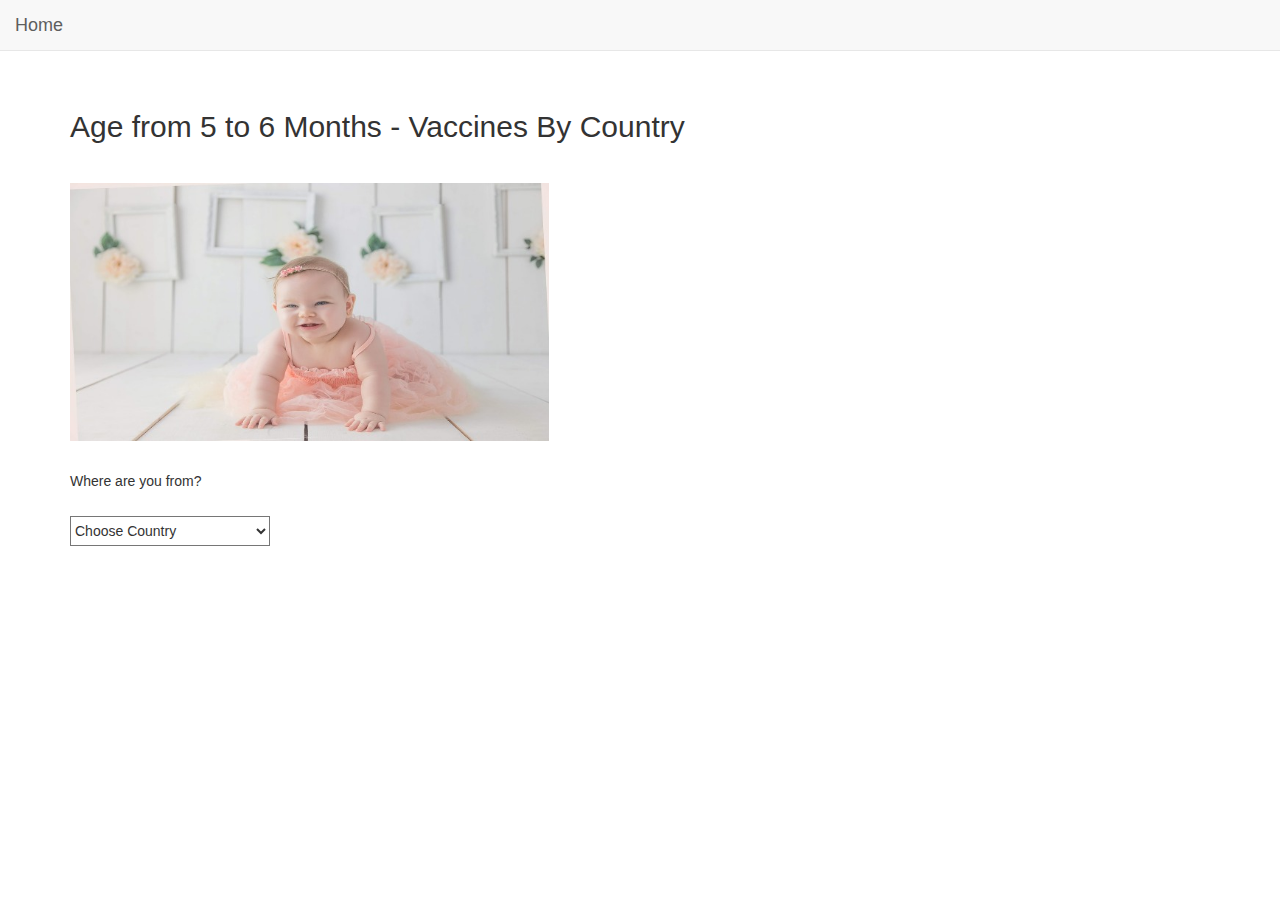
<file: html/five-six.html>
<!DOCTYPE html>
<html>
<head>
	<title>Age - Five to Six Months</title>
    <meta charset="UTF-8">
    <meta name="viewport" content="width=device-width, initial-scale=1">
	<link rel="stylesheet" type="text/css" href="../css/country-compare.css">
    <link rel="stylesheet" href="https://maxcdn.bootstrapcdn.com/bootstrap/3.4.0/css/bootstrap.min.css">
    <script src="https://ajax.googleapis.com/ajax/libs/jquery/3.4.1/jquery.min.js"></script>
    <script src="https://maxcdn.bootstrapcdn.com/bootstrap/3.4.0/js/bootstrap.min.js"></script>
    
    <!--  Icon  -->
    <link rel="stylesheet" href="https://cdnjs.cloudflare.com/ajax/libs/font-awesome/4.7.0/css/font-awesome.min.css">
</head>
    
    
<body>
    <nav class="navbar navbar-default navbar-fixed-top">
        <div class="container-fluid"><a class="navbar-brand" href="../index.html">Home</a></div>
    </nav>
   
    <!-- To top button -->
    <button onclick="topFunction()" id="top-btn">^</button>
    
    <section class="content container">
        <h2>Age from 5 to 6 Months - Vaccines By Country</h2>
        
        <img class="big-image" src="../img/age/five-6.png" alt="">
        
        <p>Where are you from?</p>

        <select class="select-selected">
            <option>Choose Country</option>
            <option value="china">China</option>
            <option value="india">India</option>
            <option value="vietnam">Vietnam</option>
            <option value="philippines">Philippines</option>
            <option value="uk">UK</option>
        </select>
    </section>
    
    <!--  China  -->
    <section class="china box container">
        <h3>China</h3>
        <table>
            <tr>
                <th style="text-align: center;">Vaccines</th>
                <th style="text-align: center;">Australia</th>
                <th style="text-align: center;">China</th>
            </tr>
            <tr>
                <td><a onclick="funcOfDescription('C_HepB-modal','C_HepB');">Hepatitis B (HepB)</a></td>
                <div id="C_HepB-modal" class="modal">
                    <div class="modal-content">
                        <h3>Hepatitis B immunization (HepB)</h3>
                        <p id="C_HepB">
                            Hepatitis B (hep B) vaccine gives prolonged protection, but 3 shots over a half year are usually required.<br>
                            <a href="https://www.medicinenet.com/script/main/art.asp?articlekey=3709" target="_blank">source</a>
                        </p>
                    </div>
                </div>
                <td><i class="fa fa-check"></i></td>
                <td><i class="fa fa-check"></i></td>
            </tr>
            <tr>
                <td><a onclick="funcOfDescription('C_13vPCV-modal','C_13vPCV');">Pneumococcal vaccine (13vPCV)</a></td>     
                <div id="C_13vPCV-modal" class="modal">
                    <div class="modal-content">
                        <h3>13-valent pneumococcal conjugate vaccine (13vPCV)</h3>
                        <p id="C_13vPCV">
                            13-valent pneumococcal conjugate vaccine, A type of bacterial vaccine that is made by chemically linking (conjugating) a protein molecule with a tiny amount of the polysaccharide that makes up the cell coating of the bacterium. This improves the immune response to the vaccine. Examples are Haemophilus influenzae type b (Hib), meningococcal and pneumococcal conjugate vaccines<br>
                            <a href="https://immunisationhandbook.health.gov.au/technical-terms#conjugate-vaccine" target="_blank">source</a>
                        </p>
                    </div>
                </div>
                <td><i class="fa fa-check"></i></td>
                <td><i class="fa fa-remove"></i></td>
            </tr>
            <tr>
                <td><a onclick="funcOfDescription('C_RotaC-modal','C_RotaC');">Rotavirus (RotaC)</a></td>
                <div id="C_RotaC-modal" class="modal">
                    <div class="modal-content">
                        <h3>Rotavirus (RotaC)</h3>
                        <p id="C_RotaC">
                            Two live, attenuated, oral rotavirus vaccines are internationally licensed, and routine childhood vaccination has been initiated in a number of countries. The clinical efficacy of the rotavirus vaccines has been demonstrated in most parts of the world. WHO recommends the inclusion of rotavirus vaccination in all national immunization programmes, particularly in countries at high risk of severe disease and fatal outcomes<br>
                            <a href="https://www.who.int/ith/vaccines/rotavirus/en/" target="_blank">source</a>
                        </p>
                    </div>
                </div>
                <td><i class="fa fa-check"></i></td>
                <td><i class="fa fa-remove"></i></td>
            </tr>
            <tr>
                <td><a onclick="funcOfDescription('C_Influenza-modal','C_Influenza');">Influenza - annually</a></td>
                <div id="C_Influenza-modal" class="modal">
                    <div class="modal-content">
                        <h3>Influenza</h3>
                        <p id="C_Influenza">
                            (for those with certain medical risk factors 6 months and over and Aboriginal and Torres Strait Islander children 6-months to 5 years)<br>
                            A vaccine against influenza that typically contains a mixture of strains of influenza virus cultured in chick embryos:<br>
                            a : one that is injectable and contains formaldehyde-inactivated influenza viruses<br>
                            b : one that is delivered as a nasal spray and contains live attenuated influenza viruses<br>
                            <a href="https://www.merriam-webster.com/medical/influenza%20vaccine" target="_blank">source</a>
                        </p>
                    </div>
                </div>
                <td><i class="fa fa-check"></i></td>
                <td><i class="fa fa-remove"></i></td>
            </tr>
            <tr>
                <td><a onclick="funcOfDescription('C_DTP-modal','C_DTP');">百白破疫苗 (DTP)</a></td>
                <div id="C_DTP-modal" class="modal">
                    <div class="modal-content">
                        <h3>百白破疫苗 (DTP)</h3>
                        <p id="C_DTP">
                            DPT immunization: Immunization to protect against diphtheria, pertussis (whooping cough), and tetanus. DPT immunizations are given in a series of 5 shots at 2, 4, 6, 18 months of age and 4-6 years of age.<br>
                            <a href="https://www.medicinenet.com/script/main/art.asp?articlekey=3114" target="_blank">source</a>
                        </p>
                    </div>
                </div>
                <td><i class="fa fa-remove"></i></td>
                <td><i class="fa fa-check"></i></td>
            </tr>
            <tr>
                <td><a onclick="funcOfDescription('C_MenA-modal','C_MenA');">Meningococcal A (Men A)</a></td>
                <div id="C_MenA-modal" class="modal">
                    <div class="modal-content">
                        <h3>Meningococcal A (Men A)</h3>
                        <p id="C_MenA">
                            Meningococcal vaccine: A vaccine to prevent meningococcal meningitis, an inflammation of the membranes that cover the brain and spinal cord due to bacterial infection by an organism called Neisseria meningitidis.<br>
                            <a href="https://www.medicinenet.com/script/main/art.asp?articlekey=10892" target="_blank">source</a>
                        </p>
                    </div>
                </div>
                <td><i class="fa fa-remove"></i></td>
                <td><i class="fa fa-check"></i></td>
            </tr>
        </table>
    </section>
    
    <!--  India  -->
    <section class="india box container">
        <h3>India</h3>
        <table>
            <tr>
                <th style="text-align: center;">Vaccine</th>
                <th style="text-align: center;">Australia</th>
                <th style="text-align: center;">India</th>
            </tr>
            <tr>
                <td><a onclick="funcOfDescription('I_HepB-modal','I_HepB');">Hepatitis B (HepB)</a></td>
                <div id="I_HepB-modal" class="modal">
                    <div class="modal-content">
                        <h3>Hepatitis B immunization (HepB)</h3>
                        <p id="I_HepB">
                            Hepatitis B (hep B) vaccine gives prolonged protection, but 3 shots over a half year are usually required.<br>
                            <a href="https://www.medicinenet.com/script/main/art.asp?articlekey=3709" target="_blank">source</a>
                        </p>
                    </div>
                </div>
                <td><i class="fa fa-check"></i></td>
                <td><i class="fa fa-remove"></i></td>
            </tr>
            <tr>
                <td><a onclick="funcOfDescription('I_13vPCV-modal','I_13vPCV');">Pneumococcal vaccine (13vPCV)</a></td>     
                <div id="I_13vPCV-modal" class="modal">
                    <div class="modal-content">
                        <h3>13-valent pneumococcal conjugate vaccine (13vPCV)</h3>
                        <p id="I_13vPCV">
                            13-valent pneumococcal conjugate vaccine, A type of bacterial vaccine that is made by chemically linking (conjugating) a protein molecule with a tiny amount of the polysaccharide that makes up the cell coating of the bacterium. This improves the immune response to the vaccine. Examples are Haemophilus influenzae type b (Hib), meningococcal and pneumococcal conjugate vaccines<br>
                            <a href="https://immunisationhandbook.health.gov.au/technical-terms#conjugate-vaccine" target="_blank">source</a>
                        </p>
                    </div>
                </div>
                <td><i class="fa fa-check"></i></td>
                <td><i class="fa fa-remove"></i></td>
            </tr>
            <tr>
                <td><a onclick="funcOfDescription('I_RotaC-modal','I_RotaC');">Rotavirus (RotaC)</a></td>
                <div id="I_RotaC-modal" class="modal">
                    <div class="modal-content">
                        <h3>Rotavirus (RotaC)</h3>
                        <p id="I_RotaC">
                            Two live, attenuated, oral rotavirus vaccines are internationally licensed, and routine childhood vaccination has been initiated in a number of countries. The clinical efficacy of the rotavirus vaccines has been demonstrated in most parts of the world. WHO recommends the inclusion of rotavirus vaccination in all national immunization programmes, particularly in countries at high risk of severe disease and fatal outcomes<br>
                            <a href="https://www.who.int/ith/vaccines/rotavirus/en/" target="_blank">source</a>
                        </p>
                    </div>
                </div>
                <td><i class="fa fa-check"></i></td>
                <td><i class="fa fa-remove"></i></td>
            </tr>
            <tr>
                <td><a onclick="funcOfDescription('I_Influenza-modal','I_Influenza');">Influenza - annually</a></td>
                <div id="I_Influenza-modal" class="modal">
                    <div class="modal-content">
                        <h3>Influenza</h3>
                        <p id="I_Influenza">
                            (for those with certain medical risk factors 6 months and over and Aboriginal and Torres Strait Islander children 6-months to 5 years)<br>
                            A vaccine against influenza that typically contains a mixture of strains of influenza virus cultured in chick embryos:<br>
                            a : one that is injectable and contains formaldehyde-inactivated influenza viruses<br>
                            b : one that is delivered as a nasal spray and contains live attenuated influenza viruses<br>
                            <a href="https://www.merriam-webster.com/medical/influenza%20vaccine" target="_blank">source</a>
                        </p>
                    </div>
                </div>
                <td><i class="fa fa-check"></i></td>
                <td><i class="fa fa-remove"></i></td>
            </tr>
        </table>
    </section>
    
    <!--  Vietnam  -->
    <section class="vietnam box container">
        <h3>Vietnam</h3>
        <table>
            <tr>
                <th style="text-align: center;">Vaccine</th>
                <th style="text-align: center;">Australia</th>
                <th style="text-align: center;">Vietnam</th>
            </tr>
            <tr>
                <td><a onclick="funcOfDescription('V_HepB-modal','V_HepB');">Hepatitis B (HepB)</a></td>
                <div id="V_HepB-modal" class="modal">
                    <div class="modal-content">
                        <h3>Hepatitis B immunization (HepB)</h3>
                        <p id="V_HepB">
                            Hepatitis B (hep B) vaccine gives prolonged protection, but 3 shots over a half year are usually required.<br>
                            <a href="https://www.medicinenet.com/script/main/art.asp?articlekey=3709" target="_blank">source</a>
                        </p>
                    </div>
                </div>
                <td><i class="fa fa-check"></i></td>
                <td><i class="fa fa-remove"></i></td>
            </tr>
            <tr>
                <td><a onclick="funcOfDescription('V_13vPCV-modal','V_13vPCV');">Pneumococcal vaccine (13vPCV)</a></td>     
                <div id="V_13vPCV-modal" class="modal">
                    <div class="modal-content">
                        <h3>13-valent pneumococcal conjugate vaccine (13vPCV)</h3>
                        <p id="V_13vPCV">
                            13-valent pneumococcal conjugate vaccine, A type of bacterial vaccine that is made by chemically linking (conjugating) a protein molecule with a tiny amount of the polysaccharide that makes up the cell coating of the bacterium. This improves the immune response to the vaccine. Examples are Haemophilus influenzae type b (Hib), meningococcal and pneumococcal conjugate vaccines<br>
                            <a href="https://immunisationhandbook.health.gov.au/technical-terms#conjugate-vaccine" target="_blank">source</a>
                        </p>
                    </div>
                </div>
                <td><i class="fa fa-check"></i></td>
                <td><i class="fa fa-remove"></i></td>
            </tr>
            <tr>
                <td><a onclick="funcOfDescription('V_RotaC-modal','V_RotaC');">Rotavirus (RotaC)</a></td>
                <div id="V_RotaC-modal" class="modal">
                    <div class="modal-content">
                        <h3>Rotavirus (RotaC)</h3>
                        <p id="V_RotaC">
                            Two live, attenuated, oral rotavirus vaccines are internationally licensed, and routine childhood vaccination has been initiated in a number of countries. The clinical efficacy of the rotavirus vaccines has been demonstrated in most parts of the world. WHO recommends the inclusion of rotavirus vaccination in all national immunization programmes, particularly in countries at high risk of severe disease and fatal outcomes<br>
                            <a href="https://www.who.int/ith/vaccines/rotavirus/en/" target="_blank">source</a>
                        </p>
                    </div>
                </div>
                <td><i class="fa fa-check"></i></td>
                <td><i class="fa fa-remove"></i></td>
            </tr>
            <tr>
                <td><a onclick="funcOfDescription('V_Influenza-modal','V_Influenza');">Influenza - annually</a></td>
                <div id="V_Influenza-modal" class="modal">
                    <div class="modal-content">
                        <h3>Influenza</h3>
                        <p id="V_Influenza">
                            (for those with certain medical risk factors 6 months and over and Aboriginal and Torres Strait Islander children 6-months to 5 years)<br>
                            A vaccine against influenza that typically contains a mixture of strains of influenza virus cultured in chick embryos:<br>
                            a : one that is injectable and contains formaldehyde-inactivated influenza viruses<br>
                            b : one that is delivered as a nasal spray and contains live attenuated influenza viruses<br>
                            <a href="https://www.merriam-webster.com/medical/influenza%20vaccine" target="_blank">source</a>
                        </p>
                    </div>
                </div>
                <td><i class="fa fa-check"></i></td>
                <td><i class="fa fa-remove"></i></td>
            </tr>
        </table>
    </section>
    
    <!--  Philippines  -->
    <section class="philippines box container">
        <h3>Philippines</h3>
        <table>
            <tr>
                <th style="text-align: center;">Vaccine</th>
                <th style="text-align: center;">Australia</th>
                <th style="text-align: center;">Philippines</th>
            </tr>
            <tr>
                <td><a onclick="funcOfDescription('P_HepB-modal','P_HepB');">Hepatitis B (HepB)</a></td>
                <div id="P_HepB-modal" class="modal">
                    <div class="modal-content">
                        <h3>Hepatitis B immunization (HepB)</h3>
                        <p id="P_HepB">
                            Hepatitis B (hep B) vaccine gives prolonged protection, but 3 shots over a half year are usually required.<br>
                            <a href="https://www.medicinenet.com/script/main/art.asp?articlekey=3709" target="_blank">source</a>
                        </p>
                    </div>
                </div>
                <td><i class="fa fa-check"></i></td>
                <td><i class="fa fa-remove"></i></td>
            </tr>
            <tr>
                <td><a onclick="funcOfDescription('P_13vPCV-modal','P_13vPCV');">Pneumococcal vaccine (13vPCV)</a></td>     
                <div id="P_13vPCV-modal" class="modal">
                    <div class="modal-content">
                        <h3>13-valent pneumococcal conjugate vaccine (13vPCV)</h3>
                        <p id="P_13vPCV">
                            13-valent pneumococcal conjugate vaccine, A type of bacterial vaccine that is made by chemically linking (conjugating) a protein molecule with a tiny amount of the polysaccharide that makes up the cell coating of the bacterium. This improves the immune response to the vaccine. Examples are Haemophilus influenzae type b (Hib), meningococcal and pneumococcal conjugate vaccines<br>
                            <a href="https://immunisationhandbook.health.gov.au/technical-terms#conjugate-vaccine" target="_blank">source</a>
                        </p>
                    </div>
                </div>
                <td><i class="fa fa-check"></i></td>
                <td><i class="fa fa-remove"></i></td>
            </tr>
            <tr>
                <td><a onclick="funcOfDescription('P_RotaC-modal','P_RotaC');">Rotavirus (RotaC)</a></td>
                <div id="P_RotaC-modal" class="modal">
                    <div class="modal-content">
                        <h3>Rotavirus (RotaC)</h3>
                        <p id="P_RotaC">
                            Two live, attenuated, oral rotavirus vaccines are internationally licensed, and routine childhood vaccination has been initiated in a number of countries. The clinical efficacy of the rotavirus vaccines has been demonstrated in most parts of the world. WHO recommends the inclusion of rotavirus vaccination in all national immunization programmes, particularly in countries at high risk of severe disease and fatal outcomes<br>
                            <a href="https://www.who.int/ith/vaccines/rotavirus/en/" target="_blank">source</a>
                        </p>
                    </div>
                </div>
                <td><i class="fa fa-check"></i></td>
                <td><i class="fa fa-remove"></i></td>
            </tr>
            <tr>
                <td><a onclick="funcOfDescription('P_Influenza-modal','P_Influenza');">Influenza - annually</a></td>
                <div id="P_Influenza-modal" class="modal">
                    <div class="modal-content">
                        <h3>Influenza</h3>
                        <p id="P_Influenza">
                            (for those with certain medical risk factors 6 months and over and Aboriginal and Torres Strait Islander children 6-months to 5 years)<br>
                            A vaccine against influenza that typically contains a mixture of strains of influenza virus cultured in chick embryos:<br>
                            a : one that is injectable and contains formaldehyde-inactivated influenza viruses<br>
                            b : one that is delivered as a nasal spray and contains live attenuated influenza viruses<br>
                            <a href="https://www.merriam-webster.com/medical/influenza%20vaccine" target="_blank">source</a>
                        </p>
                    </div>
                </div>
                <td><i class="fa fa-check"></i></td>
                <td><i class="fa fa-remove"></i></td>
            </tr>
        </table>
    </section>
    
    <!--  UK  -->
    <section class="uk box container">
        <h3>UK</h3>
        <table>
            <tr>
                <th style="text-align: center;">Vaccine</th>
                <th style="text-align: center;">Australia</th>
                <th style="text-align: center;">UK</th>
            </tr>
            <tr>
                <td><a onclick="funcOfDescription('U_HepB-modal','U_HepB');">Hepatitis B (HepB)</a></td>
                <div id="U_HepB-modal" class="modal">
                    <div class="modal-content">
                        <h3>Hepatitis B immunization (HepB)</h3>
                        <p id="U_HepB">
                            Hepatitis B (hep B) vaccine gives prolonged protection, but 3 shots over a half year are usually required.<br>
                            <a href="https://www.medicinenet.com/script/main/art.asp?articlekey=3709" target="_blank">source</a>
                        </p>
                    </div>
                </div>
                <td><i class="fa fa-check"></i></td>
                <td><i class="fa fa-remove"></i></td>
            </tr>
            <tr>
                <td><a onclick="funcOfDescription('U_13vPCV-modal','U_13vPCV');">Pneumococcal vaccine (13vPCV)</a></td>     
                <div id="U_13vPCV-modal" class="modal">
                    <div class="modal-content">
                        <h3>13-valent pneumococcal conjugate vaccine (13vPCV)</h3>
                        <p id="U_13vPCV">
                            13-valent pneumococcal conjugate vaccine, A type of bacterial vaccine that is made by chemically linking (conjugating) a protein molecule with a tiny amount of the polysaccharide that makes up the cell coating of the bacterium. This improves the immune response to the vaccine. Examples are Haemophilus influenzae type b (Hib), meningococcal and pneumococcal conjugate vaccines<br>
                            <a href="https://immunisationhandbook.health.gov.au/technical-terms#conjugate-vaccine" target="_blank">source</a>
                        </p>
                    </div>
                </div>
                <td><i class="fa fa-check"></i></td>
                <td><i class="fa fa-remove"></i></td>
            </tr>
            <tr>
                <td><a onclick="funcOfDescription('U_RotaC-modal','U_RotaC');">Rotavirus (RotaC)</a></td>
                <div id="U_RotaC-modal" class="modal">
                    <div class="modal-content">
                        <h3>Rotavirus (RotaC)</h3>
                        <p id="U_RotaC">
                            Two live, attenuated, oral rotavirus vaccines are internationally licensed, and routine childhood vaccination has been initiated in a number of countries. The clinical efficacy of the rotavirus vaccines has been demonstrated in most parts of the world. WHO recommends the inclusion of rotavirus vaccination in all national immunization programmes, particularly in countries at high risk of severe disease and fatal outcomes<br>
                            <a href="https://www.who.int/ith/vaccines/rotavirus/en/" target="_blank">source</a>
                        </p>
                    </div>
                </div>
                <td><i class="fa fa-check"></i></td>
                <td><i class="fa fa-remove"></i></td>
            </tr>
            <tr>
                <td><a onclick="funcOfDescription('U_Influenza-modal','U_Influenza');">Influenza - annually</a></td>
                <div id="U_Influenza-modal" class="modal">
                    <div class="modal-content">
                        <h3>Influenza</h3>
                        <p id="U_Influenza">
                            (for those with certain medical risk factors 6 months and over and Aboriginal and Torres Strait Islander children 6-months to 5 years)<br>
                            A vaccine against influenza that typically contains a mixture of strains of influenza virus cultured in chick embryos:<br>
                            a : one that is injectable and contains formaldehyde-inactivated influenza viruses<br>
                            b : one that is delivered as a nasal spray and contains live attenuated influenza viruses<br>
                            <a href="https://www.merriam-webster.com/medical/influenza%20vaccine" target="_blank">source</a>
                        </p>
                    </div>
                </div>
                <td><i class="fa fa-check"></i></td>
                <td><i class="fa fa-remove"></i></td>
            </tr>
        </table>
    </section>
    
    
    
    <!--  Scroll to up  -->
    <script>
    // When the user scrolls down 20px from the top of the document, show the button
    window.onscroll = function() {scrollFunction()};

    function scrollFunction() {
      if (document.body.scrollTop > 20 || document.documentElement.scrollTop > 20) {
        document.getElementById("top-btn").style.display = "block";
      } else {
        document.getElementById("top-btn").style.display = "none";
      }
    }

    // When the user clicks on the button, scroll to the top of the document
    function topFunction() {
      document.body.scrollTop = 0;
      document.documentElement.scrollTop = 0;
    }
    </script>
    
    <!-- Vaccine description -->
    <script>
        function funcOfDescription(myModal, descriptionId) {
            // Get the modal
            var modal = document.getElementById(myModal);

            // Get the button that opens the modal
            var btn = document.getElementById(descriptionId);

//                            // Get the <span> element that closes the modal
//                            var span = document.getElementsByClassName("close")[0];

            // Open the modal when the user clicks the button
            modal.style.display = "block";

//                            // Close the modal when the user clicks on <span> (x)
//                            span.onclick = function() {
//                                modal.style.display = "none";
//                            }

            // Close the modal when the user clicks anywhere outside of the modal
            window.onclick = function(event) {
                if (event.target == modal) {
                    modal.style.display = "none";
                }
            }
        }
    </script>
    
    <!--  Dropdown Option  -->
    <script type="text/javascript">
        $(document).ready(function(){
            $("select").change(function(){
                $(this).find("option:selected").each(function(){
                    var optionValue = $(this).attr("value");
                    if(optionValue){
                        $(".box").not("." + optionValue).hide();
                        $("." + optionValue).show();
                    } else{
                        $(".box").hide();
                    }
                });
            }).change();
        });
    </script>
</body>
</html>
</file>
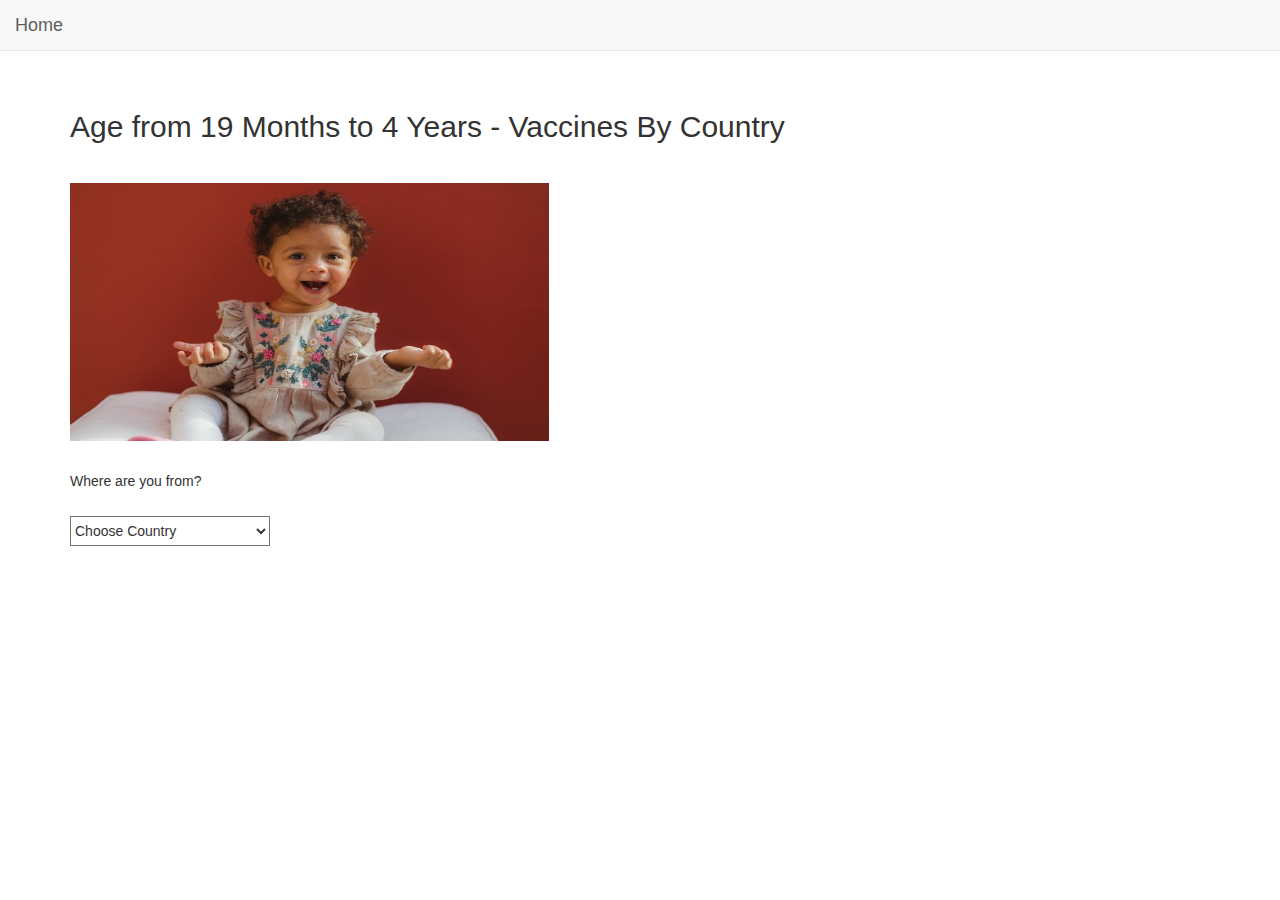
<file: html/nineteen.html>
<!DOCTYPE html>
<html>
<head>
	<title>Age - Nineteen Months to Four Years</title>
    <meta charset="UTF-8">
    <meta name="viewport" content="width=device-width, initial-scale=1">
	<link rel="stylesheet" type="text/css" href="../css/country-compare.css">
    <link rel="stylesheet" href="https://maxcdn.bootstrapcdn.com/bootstrap/3.4.0/css/bootstrap.min.css">
    <script src="https://ajax.googleapis.com/ajax/libs/jquery/3.4.1/jquery.min.js"></script>
    <script src="https://maxcdn.bootstrapcdn.com/bootstrap/3.4.0/js/bootstrap.min.js"></script>
    
    <!--  Icon  -->
    <link rel="stylesheet" href="https://cdnjs.cloudflare.com/ajax/libs/font-awesome/4.7.0/css/font-awesome.min.css">
</head>
    
    
<body>
    <nav class="navbar navbar-default navbar-fixed-top">
        <div class="container-fluid"><a class="navbar-brand" href="../index.html">Home</a></div>
    </nav>
       
    <!-- To top button -->
    <button onclick="topFunction()" id="top-btn">^</button>
    
    <section class="content container">
        <h2>Age from 19 Months to 4 Years - Vaccines By Country</h2>
        
        <img class="big-image" src="../img/age/nineteen.png" alt="">
        
        <p>Where are you from?</p>
        
        <select class="select-selected">
            <option>Choose Country</option>
            <option value="china">China</option>
            <option value="india">India</option>
            <option value="vietnam">Vietnam</option>
            <option value="philippines">Philippines</option>
            <option value="uk">UK</option>
        </select>
    </section>
    
    <!--  China  -->
    <section class="china box container">
        <h3>China</h3>
        <table>
            <tr>
                <th style="text-align: center;">Vaccines</th>
                <th style="text-align: center;">Australia</th>
                <th style="text-align: center;">China</th>
            </tr>
            <tr>
                <td><a onclick="funcOfDescription('C_DTPa-IPV-modal','C_DTPa-IPV');">DTPa-IPV</a></td>       
                <div id="C_DTPa-IPV-modal" class="modal">
                    <div class="modal-content">
                        <h3>DTPa-IPV</h3>
                        <p id="C_DTPa-IPV">
                            DTPa-IPV (Diphtheria, tetanus, acellular pertussis (whooping cough) and inactivated polio)(IPV)<br>
                            DTPa-containing vaccines can be used for catch-up of primary or booster doses in children.<br>
                            i.e. Infanrix, Infanrix Hexa, Infanrix IPV<br>
                            <a href="https://immunisationhandbook.health.gov.au/vaccines/infanrix-ipv" target="_blank">source - Infanrix IPV</a><br>
                            <a href="https://www.cesphn.org.au/news/latest-updates/57-enews/2469-immunisation-upper-age-limits" target="_blank">source - DTPa</a>
                        </p>
                    </div>
                </div>
                <td><i class="fa fa-check"></i></td>
                <td><i class="fa fa-remove"></i></td>
            </tr>
            <tr>
                <td><a onclick="funcOfDescription('C_23vPPV-modal','C_23vPPV');">Pneumococcal vaccine (23vPPV)</a></td>
                <div id="C_23vPPV-modal" class="modal">
                    <div class="modal-content">
                        <h3>Pneumococcal vaccine (23vPPV)</h3>
                        <p id="C_23vPPV">
                            Pneumococcal polysaccharide vaccine (PPV) 23-valent pneumococcal polysaccharide vaccine (23vPPV) 23vPPV contains capsular polysaccharides derived from the 23 most frequent or most virulent types of S. pneumonia.<br>
                            <a href="http://www.pneumosmart.org.au/clinicians/vaccination/" target="_blank">source</a>
                        </p>
                    </div>
                </div>
                <td><i class="fa fa-check"></i></td>
                <td><i class="fa fa-remove"></i></td>
            </tr>
            <tr>
                <td><a onclick="funcOfDescription('C_MMR-modal','C_MMR');">Measles, mumps and rubella (MMR)</a></td>
                <div id="C_MMR-modal" class="modal">
                    <div class="modal-content">
                        <h3>Measles mumps and rubella vaccine (MMR)</h3>
                        <p id="C_MMR">
                            Measles immunization: The standard MMR vaccine is given to prevent measles, mumpsand rubella (German measles).<br>
                            <a href="https://www.medicinenet.com/script/main/art.asp?articlekey=4303" target="_blank">source</a>
                        </p>
                    </div>
                </div>
                <td><i class="fa fa-remove"></i></td>
                <td><i class="fa fa-check"></i></td>
            </tr>
            <tr>
                <td><a onclick="funcOfDescription('C_JEV-modal','C_JEV');">Japanese encephalitis virus (JEV)</a></td> 
                <div id="C_JEV-modal" class="modal">
                    <div class="modal-content">
                        <h3>Japanese encephalitis virus (JEV)</h3>
                        <p id="C_JEV">
                            Japanese encephalitis virus (JEV) is a flavivirus related to dengue, yellow fever and West Nile viruses, and is spread by mosquitoes.<br>
                            <a href="https://www.who.int/news-room/fact-sheets/detail/japanese-encephalitis" target="_blank">source</a>
                        </p>
                    </div>
                </div>
                <td><i class="fa fa-remove"></i></td>
                <td><i class="fa fa-check"></i></td>
            </tr>
            <tr>
                <td><a onclick="funcOfDescription('C_HepA-modal','C_HepA');">Hepatitis A – 1st dose (HepA)</a><br>
                            Aboriginal and Torres Strait Islander children in high-risk areas</td>     
                <div id="C_HepA-modal" class="modal">
                    <div class="modal-content">
                        <h3>Hepatitis A pediatric dose vaccine (HepA)</h3>
                        <p id="C_HepA">
                            Hepatitis A vaccine (Havrix, Vaqta) is used to prevent hepatitis A, a type of liver disease that is caused by the hepatitis A virus (HAV)<br>
                            <a href="https://www.medicinenet.com/hepatitis_a_vaccine-injection/article.htm" target="_blank">source</a>
                        </p>
                    </div>
                </div>
                <td><i class="fa fa-remove"></i></td>
                <td><i class="fa fa-check"></i></td>
            </tr>
            <tr>
                <td><a onclick="funcOfDescription('C_MenAC-modal','C_MenAC');">Men A+C</a></td>
                <div id="C_MenAC-modal" class="modal">
                    <div class="modal-content">
                        <h3>Men A+C</h3>
                        <p id="C_MenAC">
                            Internationally marketed meningococcal polysaccharide vaccines are bivalent (A and C), trivalent (A, C and W-135) or tetravalent (A, C, Y and W-135). The vaccines are purified, heat-stable, lyophilized capsular polysaccharides from meningococci of the respective serogroups.<br>
                            <a href="https://www.who.int/ith/vaccines/meningococcal/en/" target="_blank">source</a>
                        </p>
                    </div>
                </div>
                <td><i class="fa fa-remove"></i></td>
                <td><i class="fa fa-check"></i></td>
            </tr>
            <tr>
                <td><a onclick="funcOfDescription('C_OPV-modal','C_OPV');">Oral polio vaccine 脊髓灰质炎疫苗 (OPV)</a></td>
                <div id="C_OPV-modal" class="modal">
                    <div class="modal-content">
                        <h3>Oral polio vaccine (OPV)</h3>
                        <p id="C_OPV">
                            OPV consists of a mixture of live attenuated poliovirus strains of each of the three serotypes, selected by their ability to mimic the immune response following infection with wild polioviruses, but with a significantly reduced incidence of spreading to the central nervous system. Three or more spaced doses of OPV are required to generate adequate levels of seroconversion. The action of oral polio vaccine (OPV) is two-pronged. OPV produces antibodies in the blood ('humoral' or serum immunity) to all three types of poliovirus, and in the event of infection, this protects the individual against polio paralysis by preventing the spread of poliovirus to the nervous system. OPV strains also produce a local immune response in the lining ('mucous membrane') of the intestines - the primary site for poliovirus multiplication. The antibodies produced there inhibit the multiplication of subsequent infections of 'wild' (naturally occurring) virus. This intestinal immune response to OPV is probably a reason why mass campaigns with OPV have been shown to stop person-to-person transmission of wild poliovirus. In very rare cases, the administration of OPV results in vaccine-associated paralysis associated with a reversion of the vaccine strains to the more neurovirulent profile of wild poliovirus. In a few instances, such vaccine strains have become both neurovirulent and transmissible and have resulted in infectious poliomyelitis.<br>
                            <a href="https://www.who.int/biologicals/areas/vaccines/polio/opv/en/" target="_blank">source</a>
                        </p>
                    </div>
                </div>
                <td><i class="fa fa-remove"></i></td>
                <td><i class="fa fa-check"></i></td>
            </tr>
        </table>
    </section>
    
     <!--  India  -->
    <section class="india box container">
        <h3>India</h3>
        <table>
            <tr>
                <th style="text-align: center;">Vaccine</th>
                <th style="text-align: center;">Australia</th>
                <th style="text-align: center;">India</th>
            </tr>
            <tr>
                <td><a onclick="funcOfDescription('I_DTPa-IPV-modal','I_DTPa-IPV');">DTPa-IPV</a></td>       
                <div id="I_DTPa-IPV-modal" class="modal">
                    <div class="modal-content">
                        <h3>DTPa-IPV</h3>
                        <p id="I_DTPa-IPV">
                            DTPa-IPV (Diphtheria, tetanus, acellular pertussis (whooping cough) and inactivated polio)(IPV)<br>
                            DTPa-containing vaccines can be used for catch-up of primary or booster doses in children.<br>
                            i.e. Infanrix, Infanrix Hexa, Infanrix IPV<br>
                            <a href="https://immunisationhandbook.health.gov.au/vaccines/infanrix-ipv" target="_blank">source - Infanrix IPV</a><br>
                            <a href="https://www.cesphn.org.au/news/latest-updates/57-enews/2469-immunisation-upper-age-limits" target="_blank">source - DTPa</a>
                        </p>
                    </div>
                </div>
                <td><i class="fa fa-check"></i></td>
                <td><i class="fa fa-remove"></i></td>
            </tr>
            <tr>
                <td><a onclick="funcOfDescription('I_23vPPV-modal','I_23vPPV');">Pneumococcal vaccine (23vPPV)</a></td>
                <div id="I_23vPPV-modal" class="modal">
                    <div class="modal-content">
                        <h3>Pneumococcal vaccine (23vPPV)</h3>
                        <p id="I_23vPPV">
                            Pneumococcal polysaccharide vaccine (PPV) 23-valent pneumococcal polysaccharide vaccine (23vPPV) 23vPPV contains capsular polysaccharides derived from the 23 most frequent or most virulent types of S. pneumonia.<br>
                            <a href="http://www.pneumosmart.org.au/clinicians/vaccination/" target="_blank">source</a>
                        </p>
                    </div>
                </div>
                <td><i class="fa fa-check"></i></td>
                <td><i class="fa fa-remove"></i></td>
            </tr>
        </table>
    </section>
    
    <!--  Vietnam  -->
    <section class="vietnam box container">
        <h3>Vietnam</h3>
        <table>
            <tr>
                <th style="text-align: center;">Vaccine</th>
                <th style="text-align: center;">Australia</th>
                <th style="text-align: center;">Vietnam</th>
            </tr>
            <tr>
                <td><a onclick="funcOfDescription('V_DTPa-IPV-modal','V_DTPa-IPV');">DTPa-IPV</a></td>       
                <div id="V_DTPa-IPV-modal" class="modal">
                    <div class="modal-content">
                        <h3>DTPa-IPV</h3>
                        <p id="V_DTPa-IPV">
                            DTPa-IPV (Diphtheria, tetanus, acellular pertussis (whooping cough) and inactivated polio)(IPV)<br>
                            DTPa-containing vaccines can be used for catch-up of primary or booster doses in children.<br>
                            i.e. Infanrix, Infanrix Hexa, Infanrix IPV<br>
                            <a href="https://immunisationhandbook.health.gov.au/vaccines/infanrix-ipv" target="_blank">source - Infanrix IPV</a><br>
                            <a href="https://www.cesphn.org.au/news/latest-updates/57-enews/2469-immunisation-upper-age-limits" target="_blank">source - DTPa</a>
                        </p>
                    </div>
                </div>
                <td><i class="fa fa-check"></i></td>
                <td><i class="fa fa-remove"></i></td>
            </tr>
            <tr>
                <td><a onclick="funcOfDescription('V_23vPPV-modal','V_23vPPV');">Pneumococcal vaccine (23vPPV)</a></td>
                <div id="V_23vPPV-modal" class="modal">
                    <div class="modal-content">
                        <h3>Pneumococcal vaccine (23vPPV)</h3>
                        <p id="V_23vPPV">
                            Pneumococcal polysaccharide vaccine (PPV) 23-valent pneumococcal polysaccharide vaccine (23vPPV) 23vPPV contains capsular polysaccharides derived from the 23 most frequent or most virulent types of S. pneumonia.<br>
                            <a href="http://www.pneumosmart.org.au/clinicians/vaccination/" target="_blank">source</a>
                        </p>
                    </div>
                </div>
                <td><i class="fa fa-check"></i></td>
                <td><i class="fa fa-remove"></i></td>
            </tr>
            <tr>
                <td><a onclick="funcOfDescription('Cholera-modal','Cholera');">Cholera</a></td>
                <div id="Cholera-modal" class="modal">
                    <div class="modal-content">
                        <h3>Cholera</h3>
                        <p id="Cholera">
                            Cholera is usually caused by ingesting contaminated food or water. Cholera is characterised by the sudden onset of diarrhoea and can result in severe dehydration.<br>
                            <a href="https://immunisationhandbook.health.gov.au/vaccine-preventable-diseases/cholera" target="_blank">source</a>
                        </p>
                    </div>
                </div>
                <td><i class="fa fa-remove"></i></td>
                <td><i class="fa fa-check"></i></td>
            </tr>
            <tr>
                <td><a onclick="funcOfDescription('V_Typhoid-modal','V_Typhoid');">Typhoid</a></td>
                <div id="V_Typhoid-modal" class="modal">
                    <div class="modal-content">
                        <h3>Typhoid</h3>
                        <p id="V_Typhoid">
                            Typhoid (typhoid fever) is a serious disease. It is caused by bacteria called Salmonella Typhi. Typhoid causes a high fever, fatigue, weakness, stomach pains, headache, loss of appetite, and sometimes a rash. If it is not treated, it can kill up to 30% of people who get it. <br>
                            <a href="https://www.cdc.gov/vaccines/hcp/vis/vis-statements/typhoid.html" target="_blank">source</a>
                        </p>
                    </div>
                </div>
                <td><i class="fa fa-remove"></i></td>
                <td><i class="fa fa-check"></i></td>
            </tr>
        </table>
    </section>
    
    <!--  Philippines  -->
    <section class="philippines box container">
        <h3>Philippines</h3>
        <table>
            <tr>
                <th style="text-align: center;">Vaccine</th>
                <th style="text-align: center;">Australia</th>
                <th style="text-align: center;">Philippines</th>
            </tr>
            <tr>
                <td><a onclick="funcOfDescription('P_DTPa-IPV-modal','P_DTPa-IPV');">DTPa-IPV</a></td>       
                <div id="P_DTPa-IPV-modal" class="modal">
                    <div class="modal-content">
                        <h3>DTPa-IPV</h3>
                        <p id="P_DTPa-IPV">
                            DTPa-IPV (Diphtheria, tetanus, acellular pertussis (whooping cough) and inactivated polio)(IPV)<br>
                            DTPa-containing vaccines can be used for catch-up of primary or booster doses in children.<br>
                            i.e. Infanrix, Infanrix Hexa, Infanrix IPV<br>
                            <a href="https://immunisationhandbook.health.gov.au/vaccines/infanrix-ipv" target="_blank">source - Infanrix IPV</a><br>
                            <a href="https://www.cesphn.org.au/news/latest-updates/57-enews/2469-immunisation-upper-age-limits" target="_blank">source - DTPa</a>
                        </p>
                    </div>
                </div>
                <td><i class="fa fa-check"></i></td>
                <td><i class="fa fa-remove"></i></td>
            </tr>
            <tr>
                <td><a onclick="funcOfDescription('P_23vPPV-modal','P_23vPPV');">Pneumococcal vaccine (23vPPV)</a></td>
                <div id="P_23vPPV-modal" class="modal">
                    <div class="modal-content">
                        <h3>Pneumococcal vaccine (23vPPV)</h3>
                        <p id="P_23vPPV">
                            Pneumococcal polysaccharide vaccine (PPV) 23-valent pneumococcal polysaccharide vaccine (23vPPV) 23vPPV contains capsular polysaccharides derived from the 23 most frequent or most virulent types of S. pneumonia.<br>
                            <a href="http://www.pneumosmart.org.au/clinicians/vaccination/" target="_blank">source</a>
                        </p>
                    </div>
                </div>
                <td><i class="fa fa-check"></i></td>
                <td><i class="fa fa-remove"></i></td>
            </tr>
        </table>
    </section>
    
    <!--  UK  -->
    <section class="uk box container">
        <h3>UK</h3>
        <table>
            <tr>
                <th style="text-align: center;">Vaccine</th>
                <th style="text-align: center;">Australia</th>
                <th style="text-align: center;">UK</th>
            </tr>
            <tr>
                <td><a onclick="funcOfDescription('U_DTPa-IPV-modal','U_DTPa-IPV');">DTPa-IPV</a></td>       
                <div id="U_DTPa-IPV-modal" class="modal">
                    <div class="modal-content">
                        <h3>DTPa-IPV</h3>
                        <p id="U_DTPa-IPV">
                            DTPa-IPV (Diphtheria, tetanus, acellular pertussis (whooping cough) and inactivated polio)(IPV)<br>
                            DTPa-containing vaccines can be used for catch-up of primary or booster doses in children.<br>
                            i.e. Infanrix, Infanrix Hexa, Infanrix IPV<br>
                            <a href="https://immunisationhandbook.health.gov.au/vaccines/infanrix-ipv" target="_blank">source - Infanrix IPV</a><br>
                            <a href="https://www.cesphn.org.au/news/latest-updates/57-enews/2469-immunisation-upper-age-limits" target="_blank">source - DTPa</a>
                        </p>
                    </div>
                </div>
                <td><i class="fa fa-check"></i></td>
                <td><i class="fa fa-check"></i></td>
            </tr>
            <tr>
                <td><a onclick="funcOfDescription('U_23vPPV-modal','U_23vPPV');">Pneumococcal vaccine (23vPPV)</a></td>
                <div id="U_23vPPV-modal" class="modal">
                    <div class="modal-content">
                        <h3>Pneumococcal vaccine (23vPPV)</h3>
                        <p id="U_23vPPV">
                            Pneumococcal polysaccharide vaccine (PPV) 23-valent pneumococcal polysaccharide vaccine (23vPPV) 23vPPV contains capsular polysaccharides derived from the 23 most frequent or most virulent types of S. pneumonia.<br>
                            <a href="http://www.pneumosmart.org.au/clinicians/vaccination/" target="_blank">source</a>
                        </p>
                    </div>
                </div>
                <td><i class="fa fa-check"></i></td>
                <td><i class="fa fa-remove"></i></td>
            </tr>
            <tr>
                <td><a onclick="funcOfDescription('U_fourType-modal','U_fourType');">DTaP/IPV/Hib/Hep B</a></td>
                <div id="U_fourType-modal" class="modal">
                    <div class="modal-content">
                        <h3>DTaP/IPV/Hib/Hep B</h3>
                        <p id="U_fourType">
                            DTaP is a vaccine that helps children younger than age 7 develop immunity to three deadly diseases caused by bacteria: diphtheria, tetanus, and whooping cough (pertussis). Tdap is a booster immunization given at age 11 that offers continued protection from those diseases for adolescents and adults.<br><br>
                            IPV: Inactivated polio vaccine. The polio virus in IPV has been inactivated (killed). The inactivated polio vaccine (IPV) is also called the Salk vaccine after the late American physician-virologist Jonas Salk.<br><br>
                            HIB immunization: This immunization is designed to prevent diseases caused by Haemophilus influenzae type B (HIB), a bacteria responsible for a range of serious "invasive" diseases including meningitis with potential brain damage and epiglottitis with airway obstruction.<br><br>
                            Hepatitis B immunization: Hepatitis B (hep B) vaccine gives prolonged protection, but 3 shots over a half year are usually required.<br><br>
                            <a href="https://www.webmd.com/children/vaccines/qa/what-should-you-know-about-dtap-and-tdap-vaccines" target="_blank">source - DTaP</a><br><br>
                            <a href="https://www.medicinenet.com/script/main/art.asp?articlekey=4042" target="_blank">source - IPV</a><br><br>
                            <a href="https://www.medicinenet.com/script/main/art.asp?articlekey=3753" target="_blank">source - HIB</a><br><br>
                            <a href="https://www.medicinenet.com/script/main/art.asp?articlekey=3709" target="_blank">source - Hep B</a>
                        </p>
                    </div>
                </div>
                <td><i class="fa fa-remove"></i></td>
                <td><i class="fa fa-check"></i></td>
            </tr>
            <tr>
                <td><a onclick="funcOfDescription('U_MMR-modal','U_MMR');">Measles, mumps and rubella (MMR)</a></td>
                <div id="U_MMR-modal" class="modal">
                    <div class="modal-content">
                        <h3>Measles mumps and rubella vaccine (MMR)</h3>
                        <p id="U_MMR">
                            Measles immunization: The standard MMR vaccine is given to prevent measles, mumpsand rubella (German measles).<br>
                            <a href="https://www.medicinenet.com/script/main/art.asp?articlekey=4303" target="_blank">source</a>
                        </p>
                    </div>
                </div>
                <td><i class="fa fa-remove"></i></td>
                <td><i class="fa fa-check"></i></td>
            </tr>
            <tr>
                <td><a onclick="funcOfDescription('U_HibMenC-modal','U_HibMenC');">Hib/Men C Booster</a></td>
                <div id="U_HibMenC-modal" class="modal">
                    <div class="modal-content">
                        <h3>Hib/Men C Booster</h3>
                        <p id="U_HibMenC">
                            Hib/MenC vaccine overview. The Hib/MenC vaccine is a single injection given to 1-year-old babies to boost their protection against Haemophilus influenzae type b (Hib) and meningitis C. Hib and meningitis C infections are serious and potentially fatal. They can both cause meningitis and blood poisoning (septicaemia)<br>
                            <a href="https://www.nhs.uk/conditions/vaccinations/hib-men-c-booster-vaccine/" target="_blank">source</a>
                        </p>
                    </div>
                </div>
                <td><i class="fa fa-remove"></i></td>
                <td><i class="fa fa-check"></i></td>
            </tr>
            <tr>
                <td><a onclick="funcOfDescription('U_PCV-modal','U_PCV');">PCV (Pneumococcal Conjugate Vaccine)</a></td>     
                <div id="U_PCV-modal" class="modal">
                    <div class="modal-content">
                        <h3>PCV (Pneumococcal Conjugate Vaccine)</h3>
                        <p id="U_PCV">
                            13-valent pneumococcal conjugate vaccine, A type of bacterial vaccine that is made by chemically linking (conjugating) a protein molecule with a tiny amount of the polysaccharide that makes up the cell coating of the bacterium. This improves the immune response to the vaccine. Examples are Haemophilus influenzae type b (Hib), meningococcal and pneumococcal conjugate vaccines<br>
                            <a href="https://immunisationhandbook.health.gov.au/technical-terms#conjugate-vaccine" target="_blank">source</a><br>
                            <a href="http://vk.ovg.ox.ac.uk/vk/pcv" target="_blank">source</a>
                        </p>
                    </div>
                </div>
                <td><i class="fa fa-remove"></i></td>
                <td><i class="fa fa-check"></i></td>
            </tr>
        </table>
    </section>
    
   
    
    <!--  Scroll to up  -->
    <script>
    // When the user scrolls down 20px from the top of the document, show the button
    window.onscroll = function() {scrollFunction()};

    function scrollFunction() {
      if (document.body.scrollTop > 20 || document.documentElement.scrollTop > 20) {
        document.getElementById("top-btn").style.display = "block";
      } else {
        document.getElementById("top-btn").style.display = "none";
      }
    }

    // When the user clicks on the button, scroll to the top of the document
    function topFunction() {
      document.body.scrollTop = 0;
      document.documentElement.scrollTop = 0;
    }
    </script>
    
    <!-- Vaccine description -->
    <script>
        function funcOfDescription(myModal, descriptionId) {
            // Get the modal
            var modal = document.getElementById(myModal);

            // Get the button that opens the modal
            var btn = document.getElementById(descriptionId);

//                            // Get the <span> element that closes the modal
//                            var span = document.getElementsByClassName("close")[0];

            // Open the modal when the user clicks the button
            modal.style.display = "block";

//                            // Close the modal when the user clicks on <span> (x)
//                            span.onclick = function() {
//                                modal.style.display = "none";
//                            }

            // Close the modal when the user clicks anywhere outside of the modal
            window.onclick = function(event) {
                if (event.target == modal) {
                    modal.style.display = "none";
                }
            }
        }
    </script>
    
    <!--  Dropdown Option  -->
    <script type="text/javascript">
        $(document).ready(function(){
            $("select").change(function(){
                $(this).find("option:selected").each(function(){
                    var optionValue = $(this).attr("value");
                    if(optionValue){
                        $(".box").not("." + optionValue).hide();
                        $("." + optionValue).show();
                    } else{
                        $(".box").hide();
                    }
                });
            }).change();
        });
    </script>
</body>
</html>
</file>
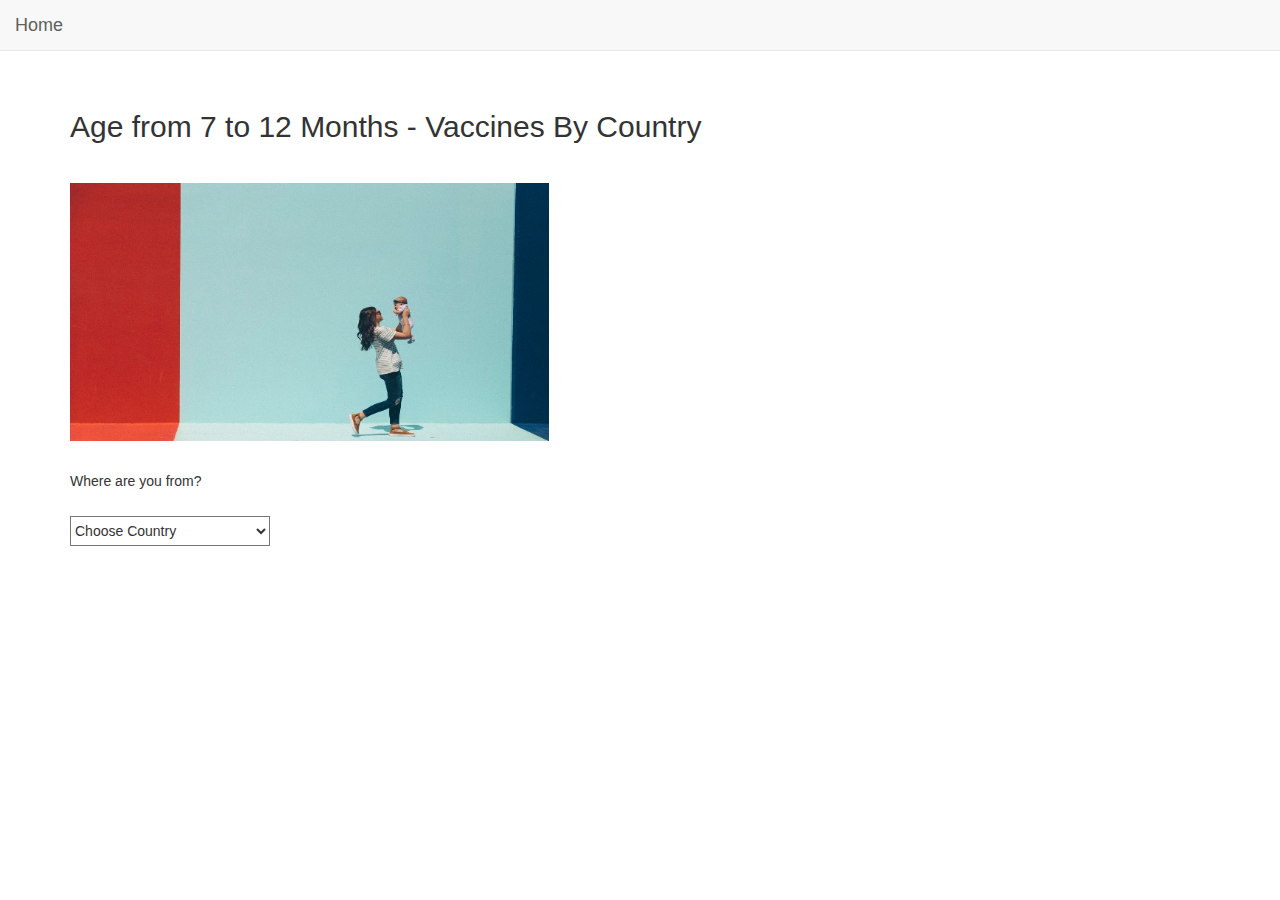
<file: html/seven-twelve.html>
<!DOCTYPE html>
<html>
<head>
	<title>Age - Seven to Twelve Months</title>
    <meta charset="UTF-8">
    <meta name="viewport" content="width=device-width, initial-scale=1">
	<link rel="stylesheet" type="text/css" href="../css/country-compare.css">
    <link rel="stylesheet" href="https://maxcdn.bootstrapcdn.com/bootstrap/3.4.0/css/bootstrap.min.css">
    <script src="https://ajax.googleapis.com/ajax/libs/jquery/3.4.1/jquery.min.js"></script>
    <script src="https://maxcdn.bootstrapcdn.com/bootstrap/3.4.0/js/bootstrap.min.js"></script>
    
    <!--  Icon  -->
    <link rel="stylesheet" href="https://cdnjs.cloudflare.com/ajax/libs/font-awesome/4.7.0/css/font-awesome.min.css">
</head>
    
    
<body>
    <nav class="navbar navbar-default navbar-fixed-top">
        <div class="container-fluid"><a class="navbar-brand" href="../index.html">Home</a></div>
    </nav>
    
    <!-- To top button -->
    <button onclick="topFunction()" id="top-btn">^</button>
    
    <section class="content container">
        <h2>Age from 7 to 12 Months - Vaccines By Country</h2>
        
        <img class="big-image" src="../img/age/seven-12.png" alt="">
        
        <p>Where are you from?</p>

        <select class="select-selected">
            <option>Choose Country</option>
            <option value="china">China</option>
            <option value="india">India</option>
            <option value="vietnam">Vietnam</option>
            <option value="philippines">Philippines</option>
            <option value="uk">UK</option>
        </select>
    </section>
    
    <!--  China  -->
    <section class="china box container">
        <h3>China</h3>
        <table>
            <tr>
                <th style="text-align: center;">Vaccines</th>
                <th style="text-align: center;">Australia</th>
                <th style="text-align: center;">China</th>
            </tr>
            <tr>
                <td><a onclick="funcOfDescription('C_MMR-modal','C_MMR');">Measles, mumps and rubella (MMR)</a></td>
                <div id="C_MMR-modal" class="modal">
                    <div class="modal-content">
                        <h3>Measles mumps and rubella vaccine (MMR)</h3>
                        <p id="C_MMR">
                            Measles immunization: The standard MMR vaccine is given to prevent measles, mumpsand rubella (German measles).<br>
                            <a href="https://www.medicinenet.com/script/main/art.asp?articlekey=4303" target="_blank">source</a>
                        </p>
                    </div>
                </div>
                <td><i class="fa fa-check"></i></td>
                <td><i class="fa fa-remove"></i></td>
            </tr>
            <tr>
                <td><a onclick="funcOfDescription('C_ACWY-modal','C_ACWY');">Meningococcal ACWY (Men ACWY)</a></td> 
                <div id="C_ACWY-modal" class="modal">
                    <div class="modal-content">
                        <h3>Meningococcal ACWY-135 conjugate vaccine (Men ACWY)</h3>
                        <p id="C_ACWY">
                            The MenACWY vaccine is given by a single injection into the upper arm and protects against 4 different strains of the meningococcal bacteria that cause meningitis and blood poisoning (septicaemia): A, C, W and Y. The MenACWY vaccine is called Nimenrix.<br>
                            <a href="https://www.nhs.uk/conditions/vaccinations/men-acwy-vaccine/" target="_blank">source</a>
                        </p>
                    </div>
                </div>
                <td><i class="fa fa-check"></i></td>
                <td><i class="fa fa-remove"></i></td>
            </tr>
            <tr>
                <td><a onclick="funcOfDescription('C_13vPCV-modal','C_13vPCV');">Pneumococcal vaccine (13vPCV)</a></td>     
                <div id="C_13vPCV-modal" class="modal">
                    <div class="modal-content">
                        <h3>13-valent pneumococcal conjugate vaccine (13vPCV)</h3>
                        <p id="C_13vPCV">
                            13-valent pneumococcal conjugate vaccine, A type of bacterial vaccine that is made by chemically linking (conjugating) a protein molecule with a tiny amount of the polysaccharide that makes up the cell coating of the bacterium. This improves the immune response to the vaccine. Examples are Haemophilus influenzae type b (Hib), meningococcal and pneumococcal conjugate vaccines<br>
                            <a href="https://immunisationhandbook.health.gov.au/technical-terms#conjugate-vaccine" target="_blank">source</a>
                        </p>
                    </div>
                </div>
                <td><i class="fa fa-check"></i></td>
                <td><i class="fa fa-remove"></i></td>
            </tr>
            <tr>
                <td><a onclick="funcOfDescription('C_HepA-modal','C_HepA');">Hepatitis A – 1st dose (HepA)</a></td> 
                <div id="C_HepA-modal" class="modal">
                    <div class="modal-content">
                        <h3>Hepatitis A pediatric dose vaccine (HepA)</h3>
                        <p id="C_HepA">
                            (Aboriginal and Torres Strait Islander children in high-risk areas)<br>
                            Hepatitis A vaccine (Havrix, Vaqta) is used to prevent hepatitis A, a type of liver disease that is caused by the hepatitis A virus (HAV)<br>
                            <a href="https://www.medicinenet.com/hepatitis_a_vaccine-injection/article.htm" target="_blank">source</a>
                        </p>
                    </div>
                </div>
                <td><i class="fa fa-check"></i></td>
                <td><i class="fa fa-remove"></i></td>
            </tr>
            <tr>
                <td><a onclick="funcOfDescription('C_MV-modal','C_MV');">Measles virus (MV)</a></td> 
                <div id="C_MV-modal" class="modal">
                    <div class="modal-content">
                        <h3>Measles virus (MV)</h3>
                        <p id="C_MV">
                            Measles virus (MV) is the single most important cause of infant mortality worldwide. Vaccinationwith an attenuated live virus vaccine has proven to induce protective immunity in seronegative individuals, and even low titers of neutralizing antibodies seem to be protective.<br>
                            <a href="https://www.ncbi.nlm.nih.gov/pmc/articles/PMC111985/" target="_blank">source</a>
                        </p>
                    </div>
                </div>
                <td><i class="fa fa-remove"></i></td>
                <td><i class="fa fa-check"></i></td>
            </tr>
            <tr>
                <td><a onclick="funcOfDescription('C_JEV-modal','C_JEV');">Japanese encephalitis virus (JEV)</a></td> 
                <div id="C_JEV-modal" class="modal">
                    <div class="modal-content">
                        <h3>Japanese encephalitis virus (JEV)</h3>
                        <p id="C_JEV">
                            Japanese encephalitis virus (JEV) is a flavivirus related to dengue, yellow fever and West Nile viruses, and is spread by mosquitoes.<br>
                            <a href="https://www.who.int/news-room/fact-sheets/detail/japanese-encephalitis" target="_blank">source</a>
                        </p>
                    </div>
                </div>
                <td><i class="fa fa-remove"></i></td>
                <td><i class="fa fa-check"></i></td>
            </tr>
            <tr>
                <td><a onclick="funcOfDescription('C_MenA-modal','C_MenA');">Meningococcal A (Men A)</a></td>
                <div id="C_MenA-modal" class="modal">
                    <div class="modal-content">
                        <h3>Meningococcal A (Men A)</h3>
                        <p id="C_MenA">
                            Meningococcal vaccine: A vaccine to prevent meningococcal meningitis, an inflammation of the membranes that cover the brain and spinal cord due to bacterial infection by an organism called Neisseria meningitidis.<br>
                            <a href="https://www.medicinenet.com/script/main/art.asp?articlekey=10892" target="_blank">source</a>
                        </p>
                    </div>
                </div>
                <td><i class="fa fa-remove"></i></td>
                <td><i class="fa fa-check"></i></td>
            </tr>
        </table>
    </section>
    
    <!--  India  -->
    <section class="india box container">
        <h3>India</h3>
        <table>
            <tr>
                <th style="text-align: center;">Vaccine</th>
                <th style="text-align: center;">Australia</th>
                <th style="text-align: center;">India</th>
            </tr>
            <tr>
                <td><a onclick="funcOfDescription('I_MMR-modal','I_MMR');">Measles, mumps and rubella (MMR)</a></td>
                <div id="I_MMR-modal" class="modal">
                    <div class="modal-content">
                        <h3>Measles mumps and rubella vaccine (MMR)</h3>
                        <p id="I_MMR">
                            Measles immunization: The standard MMR vaccine is given to prevent measles, mumpsand rubella (German measles).<br>
                            <a href="https://www.medicinenet.com/script/main/art.asp?articlekey=4303" target="_blank">source</a>
                        </p>
                    </div>
                </div>
                <td><i class="fa fa-check"></i></td>
                <td><i class="fa fa-check"></i></td>
            </tr>
            <tr>
                <td><a onclick="funcOfDescription('I_ACWY-modal','I_ACWY');">Meningococcal ACWY (Men ACWY)</a></td> 
                <div id="I_ACWY-modal" class="modal">
                    <div class="modal-content">
                        <h3>Meningococcal ACWY-135 conjugate vaccine (Men ACWY)</h3>
                        <p id="I_ACWY">
                            The MenACWY vaccine is given by a single injection into the upper arm and protects against 4 different strains of the meningococcal bacteria that cause meningitis and blood poisoning (septicaemia): A, C, W and Y. The MenACWY vaccine is called Nimenrix.<br>
                            <a href="https://www.nhs.uk/conditions/vaccinations/men-acwy-vaccine/" target="_blank">source</a>
                        </p>
                    </div>
                </div>
                <td><i class="fa fa-check"></i></td>
                <td><i class="fa fa-remove"></i></td>
            </tr>
            <tr>
                <td><a onclick="funcOfDescription('I_13vPCV-modal','I_13vPCV');">Pneumococcal vaccine (13vPCV)</a></td>     
                <div id="I_13vPCV-modal" class="modal">
                    <div class="modal-content">
                        <h3>13-valent pneumococcal conjugate vaccine (13vPCV)</h3>
                        <p id="I_13vPCV">
                            13-valent pneumococcal conjugate vaccine, A type of bacterial vaccine that is made by chemically linking (conjugating) a protein molecule with a tiny amount of the polysaccharide that makes up the cell coating of the bacterium. This improves the immune response to the vaccine. Examples are Haemophilus influenzae type b (Hib), meningococcal and pneumococcal conjugate vaccines<br>
                            <a href="https://immunisationhandbook.health.gov.au/technical-terms#conjugate-vaccine" target="_blank">source</a>
                        </p>
                    </div>
                </div>
                <td><i class="fa fa-check"></i></td>
                <td><i class="fa fa-remove"></i></td>
            </tr>
            <tr>
                <td><a onclick="funcOfDescription('I_HepA-modal','I_HepA');">Hepatitis A – 1st dose (HepA)</a></td> 
                <div id="I_HepA-modal" class="modal">
                    <div class="modal-content">
                        <h3>Hepatitis A pediatric dose vaccine (HepA)</h3>
                        <p id="I_HepA">
                            (Aboriginal and Torres Strait Islander children in high-risk areas)<br>
                            Hepatitis A vaccine (Havrix, Vaqta) is used to prevent hepatitis A, a type of liver disease that is caused by the hepatitis A virus (HAV)<br>
                            <a href="https://www.medicinenet.com/hepatitis_a_vaccine-injection/article.htm" target="_blank">source</a>
                        </p>
                    </div>
                </div>
                <td><i class="fa fa-check"></i></td>
                <td><i class="fa fa-remove"></i></td>
            </tr>
            <tr>
                <td><a onclick="funcOfDescription('I_JEV-modal','I_JEV');">Japanese encephalitis virus (JEV)</a></td> 
                <div id="I_JEV-modal" class="modal">
                    <div class="modal-content">
                        <h3>Japanese encephalitis virus (JEV)</h3>
                        <p id="I_JEV">
                            Japanese encephalitis virus (JEV) is a flavivirus related to dengue, yellow fever and West Nile viruses, and is spread by mosquitoes.<br>
                            <a href="https://www.who.int/news-room/fact-sheets/detail/japanese-encephalitis" target="_blank">source</a>
                        </p>
                    </div>
                </div>
                <td><i class="fa fa-remove"></i></td>
                <td><i class="fa fa-check"></i></td>
            </tr>
        </table>
    </section>
    
    <!--  Vietnam  -->
    <section class="vietnam box container">
        <h3>Vietnam</h3>
        <table>
            <tr>
                <th style="text-align: center;">Vaccine</th>
                <th style="text-align: center;">Australia</th>
                <th style="text-align: center;">Vietnam</th>
            </tr>
            <tr>
                <td><a onclick="funcOfDescription('V_MMR-modal','V_MMR');">Measles, mumps and rubella (MMR)</a></td>
                <div id="V_MMR-modal" class="modal">
                    <div class="modal-content">
                        <h3>Measles mumps and rubella vaccine (MMR)</h3>
                        <p id="V_MMR">
                            Measles immunization: The standard MMR vaccine is given to prevent measles, mumpsand rubella (German measles).<br>
                            <a href="https://www.medicinenet.com/script/main/art.asp?articlekey=4303" target="_blank">source</a>
                        </p>
                    </div>
                </div>
                <td><i class="fa fa-check"></i></td>
                <td><i class="fa fa-check"></i></td>
            </tr>
            <tr>
                <td><a onclick="funcOfDescription('V_ACWY-modal','V_ACWY');">Meningococcal ACWY (Men ACWY)</a></td> 
                <div id="V_ACWY-modal" class="modal">
                    <div class="modal-content">
                        <h3>Meningococcal ACWY-135 conjugate vaccine (Men ACWY)</h3>
                        <p id="V_ACWY">
                            The MenACWY vaccine is given by a single injection into the upper arm and protects against 4 different strains of the meningococcal bacteria that cause meningitis and blood poisoning (septicaemia): A, C, W and Y. The MenACWY vaccine is called Nimenrix.<br>
                            <a href="https://www.nhs.uk/conditions/vaccinations/men-acwy-vaccine/" target="_blank">source</a>
                        </p>
                    </div>
                </div>
                <td><i class="fa fa-check"></i></td>
                <td><i class="fa fa-remove"></i></td>
            </tr>
            <tr>
                <td><a onclick="funcOfDescription('V_13vPCV-modal','V_13vPCV');">Pneumococcal vaccine (13vPCV)</a></td>     
                <div id="V_13vPCV-modal" class="modal">
                    <div class="modal-content">
                        <h3>13-valent pneumococcal conjugate vaccine (13vPCV)</h3>
                        <p id="V_13vPCV">
                            13-valent pneumococcal conjugate vaccine, A type of bacterial vaccine that is made by chemically linking (conjugating) a protein molecule with a tiny amount of the polysaccharide that makes up the cell coating of the bacterium. This improves the immune response to the vaccine. Examples are Haemophilus influenzae type b (Hib), meningococcal and pneumococcal conjugate vaccines<br>
                            <a href="https://immunisationhandbook.health.gov.au/technical-terms#conjugate-vaccine" target="_blank">source</a>
                        </p>
                    </div>
                </div>
                <td><i class="fa fa-check"></i></td>
                <td><i class="fa fa-remove"></i></td>
            </tr>
            <tr>
                <td><a onclick="funcOfDescription('V_HepA-modal','V_HepA');">Hepatitis A – 1st dose (HepA)</a></td> 
                <div id="V_HepA-modal" class="modal">
                    <div class="modal-content">
                        <h3>Hepatitis A pediatric dose vaccine (HepA)</h3>
                        <p id="V_HepA">
                            (Aboriginal and Torres Strait Islander children in high-risk areas)<br>
                            Hepatitis A vaccine (Havrix, Vaqta) is used to prevent hepatitis A, a type of liver disease that is caused by the hepatitis A virus (HAV)<br>
                            <a href="https://www.medicinenet.com/hepatitis_a_vaccine-injection/article.htm" target="_blank">source</a>
                        </p>
                    </div>
                </div>
                <td><i class="fa fa-check"></i></td>
                <td><i class="fa fa-remove"></i></td>
            </tr>
        </table>
    </section>

    <!--  Philippines  -->
    <section class="philippines box container">
        <h3>Philippines</h3>
        <table>
            <tr>
                <th style="text-align: center;">Vaccine</th>
                <th style="text-align: center;">Australia</th>
                <th style="text-align: center;">Philippines</th>
            </tr>
            <tr>
                <td><a onclick="funcOfDescription('P_MMR-modal','P_MMR');">Measles, mumps and rubella (MMR)</a></td>
                <div id="P_MMR-modal" class="modal">
                    <div class="modal-content">
                        <h3>Measles mumps and rubella vaccine (MMR)</h3>
                        <p id="P_MMR">
                            Measles immunization: The standard MMR vaccine is given to prevent measles, mumpsand rubella (German measles).<br>
                            <a href="https://www.medicinenet.com/script/main/art.asp?articlekey=4303" target="_blank">source</a>
                        </p>
                    </div>
                </div>
                <td><i class="fa fa-check"></i></td>
                <td><i class="fa fa-check"></i></td>
            </tr>
            <tr>
                <td><a onclick="funcOfDescription('P_ACWY-modal','P_ACWY');">Meningococcal ACWY (Men ACWY)</a></td> 
                <div id="P_ACWY-modal" class="modal">
                    <div class="modal-content">
                        <h3>Meningococcal ACWY-135 conjugate vaccine (Men ACWY)</h3>
                        <p id="P_ACWY">
                            The MenACWY vaccine is given by a single injection into the upper arm and protects against 4 different strains of the meningococcal bacteria that cause meningitis and blood poisoning (septicaemia): A, C, W and Y. The MenACWY vaccine is called Nimenrix.<br>
                            <a href="https://www.nhs.uk/conditions/vaccinations/men-acwy-vaccine/" target="_blank">source</a>
                        </p>
                    </div>
                </div>
                <td><i class="fa fa-check"></i></td>
                <td><i class="fa fa-remove"></i></td>
            </tr>
            <tr>
                <td><a onclick="funcOfDescription('P_13vPCV-modal','P_13vPCV');">Pneumococcal vaccine (13vPCV)</a></td>     
                <div id="P_13vPCV-modal" class="modal">
                    <div class="modal-content">
                        <h3>13-valent pneumococcal conjugate vaccine (13vPCV)</h3>
                        <p id="P_13vPCV">
                            13-valent pneumococcal conjugate vaccine, A type of bacterial vaccine that is made by chemically linking (conjugating) a protein molecule with a tiny amount of the polysaccharide that makes up the cell coating of the bacterium. This improves the immune response to the vaccine. Examples are Haemophilus influenzae type b (Hib), meningococcal and pneumococcal conjugate vaccines<br>
                            <a href="https://immunisationhandbook.health.gov.au/technical-terms#conjugate-vaccine" target="_blank">source</a>
                        </p>
                    </div>
                </div>
                <td><i class="fa fa-check"></i></td>
                <td><i class="fa fa-remove"></i></td>
            </tr>
            <tr>
                <td><a onclick="funcOfDescription('P_HepA-modal','P_HepA');">Hepatitis A – 1st dose (HepA)</a></td> 
                <div id="P_HepA-modal" class="modal">
                    <div class="modal-content">
                        <h3>Hepatitis A pediatric dose vaccine (HepA)</h3>
                        <p id="P_HepA">
                            (Aboriginal and Torres Strait Islander children in high-risk areas)<br>
                            Hepatitis A vaccine (Havrix, Vaqta) is used to prevent hepatitis A, a type of liver disease that is caused by the hepatitis A virus (HAV)<br>
                            <a href="https://www.medicinenet.com/hepatitis_a_vaccine-injection/article.htm" target="_blank">source</a>
                        </p>
                    </div>
                </div>
                <td><i class="fa fa-check"></i></td>
                <td><i class="fa fa-remove"></i></td>
            </tr>
        </table>
    </section>
    
    <!--  UK  -->
    <section class="uk box container">
        <h3>UK</h3>
        <table>
            <tr>
                <th style="text-align: center;">Vaccine</th>
                <th style="text-align: center;">Australia</th>
                <th style="text-align: center;">UK</th>
            </tr>
            <tr>
                <td><a onclick="funcOfDescription('U_MMR-modal','U_MMR');">Measles, mumps and rubella (MMR)</a></td>
                <div id="U_MMR-modal" class="modal">
                    <div class="modal-content">
                        <h3>Measles mumps and rubella vaccine (MMR)</h3>
                        <p id="U_MMR">
                            Measles immunization: The standard MMR vaccine is given to prevent measles, mumpsand rubella (German measles).<br>
                            <a href="https://www.medicinenet.com/script/main/art.asp?articlekey=4303" target="_blank">source</a>
                        </p>
                    </div>
                </div>
                <td><i class="fa fa-check"></i></td>
                <td><i class="fa fa-check"></i></td>
            </tr>
            <tr>
                <td><a onclick="funcOfDescription('U_ACWY-modal','U_ACWY');">Meningococcal ACWY (Men ACWY)</a></td> 
                <div id="U_ACWY-modal" class="modal">
                    <div class="modal-content">
                        <h3>Meningococcal ACWY-135 conjugate vaccine (Men ACWY)</h3>
                        <p id="U_ACWY">
                            The MenACWY vaccine is given by a single injection into the upper arm and protects against 4 different strains of the meningococcal bacteria that cause meningitis and blood poisoning (septicaemia): A, C, W and Y. The MenACWY vaccine is called Nimenrix.<br>
                            <a href="https://www.nhs.uk/conditions/vaccinations/men-acwy-vaccine/" target="_blank">source</a>
                        </p>
                    </div>
                </div>
                <td><i class="fa fa-check"></i></td>
                <td><i class="fa fa-remove"></i></td>
            </tr>
            <tr>
                <td><a onclick="funcOfDescription('U_13vPCV-modal','U_13vPCV');">Pneumococcal vaccine (13vPCV)</a></td>     
                <div id="U_13vPCV-modal" class="modal">
                    <div class="modal-content">
                        <h3>13-valent pneumococcal conjugate vaccine (13vPCV)</h3>
                        <p id="U_13vPCV">
                            13-valent pneumococcal conjugate vaccine, A type of bacterial vaccine that is made by chemically linking (conjugating) a protein molecule with a tiny amount of the polysaccharide that makes up the cell coating of the bacterium. This improves the immune response to the vaccine. Examples are Haemophilus influenzae type b (Hib), meningococcal and pneumococcal conjugate vaccines<br>
                            <a href="https://immunisationhandbook.health.gov.au/technical-terms#conjugate-vaccine" target="_blank">source</a>
                        </p>
                    </div>
                </div>
                <td><i class="fa fa-check"></i></td>
                <td><i class="fa fa-remove"></i></td>
            </tr>
            <tr>
                <td><a onclick="funcOfDescription('U_HepA-modal','U_HepA');">Hepatitis A – 1st dose (HepA)</a></td> 
                <div id="U_HepA-modal" class="modal">
                    <div class="modal-content">
                        <h3>Hepatitis A pediatric dose vaccine (HepA)</h3>
                        <p id="U_HepA">
                            (Aboriginal and Torres Strait Islander children in high-risk areas)<br>
                            Hepatitis A vaccine (Havrix, Vaqta) is used to prevent hepatitis A, a type of liver disease that is caused by the hepatitis A virus (HAV)<br>
                            <a href="https://www.medicinenet.com/hepatitis_a_vaccine-injection/article.htm" target="_blank">source</a>
                        </p>
                    </div>
                </div>
                <td><i class="fa fa-check"></i></td>
                <td><i class="fa fa-remove"></i></td>
            </tr>
            <tr>
                <td><a onclick="funcOfDescription('U_fourType-modal','U_fourType');">DTaP/IPV/Hib/Hep B</a></td>
                <div id="U_fourType-modal" class="modal">
                    <div class="modal-content">
                        <h3>DTaP/IPV/Hib/Hep B</h3>
                        <p id="U_fourType">
                            DTaP is a vaccine that helps children younger than age 7 develop immunity to three deadly diseases caused by bacteria: diphtheria, tetanus, and whooping cough (pertussis). Tdap is a booster immunization given at age 11 that offers continued protection from those diseases for adolescents and adults.<br><br>
                            IPV: Inactivated polio vaccine. The polio virus in IPV has been inactivated (killed). The inactivated polio vaccine (IPV) is also called the Salk vaccine after the late American physician-virologist Jonas Salk.<br><br>
                            HIB immunization: This immunization is designed to prevent diseases caused by Haemophilus influenzae type B (HIB), a bacteria responsible for a range of serious "invasive" diseases including meningitis with potential brain damage and epiglottitis with airway obstruction.<br><br>
                            Hepatitis B immunization: Hepatitis B (hep B) vaccine gives prolonged protection, but 3 shots over a half year are usually required.<br><br>
                            <a href="https://www.webmd.com/children/vaccines/qa/what-should-you-know-about-dtap-and-tdap-vaccines" target="_blank">source - DTaP</a><br><br>
                            <a href="https://www.medicinenet.com/script/main/art.asp?articlekey=4042" target="_blank">source - IPV</a><br><br>
                            <a href="https://www.medicinenet.com/script/main/art.asp?articlekey=3753" target="_blank">source - HIB</a><br><br>
                            <a href="https://www.medicinenet.com/script/main/art.asp?articlekey=3709" target="_blank">source - Hep B</a>
                        </p>
                    </div>
                </div>
                <td><i class="fa fa-remove"></i></td>
                <td><i class="fa fa-check"></i></td>
            </tr>
            <tr>
                <td><a onclick="funcOfDescription('U_MenB-modal','U_MenB');">Men B</a></td>
                <div id="U_MenB-modal" class="modal">
                    <div class="modal-content">
                        <h3>Men B</h3>
                        <p id="U_MenB">
                            Bexsero, the MenB vaccine used in the UK, contains different proteins taken from group B Neisseria meningitidis bacteria. The combination of proteins was chosen to protect against the majority of MenB strains. They are also expected to protect against other types of meningococcal bacteria, including MenW.<br>
                            <a href="http://vk.ovg.ox.ac.uk/vk/menb-vaccine" target="_blank">source</a>
                        </p>
                    </div>
                </div>
                <td><i class="fa fa-remove"></i></td>
                <td><i class="fa fa-check"></i></td>
            </tr>
            <tr>
                <td><a onclick="funcOfDescription('U_PCV-modal','U_PCV');">PCV</a></td>
                <div id="U_PCV-modal" class="modal">
                    <div class="modal-content">
                        <h3>Men B</h3>
                        <p id="U_PCV">
                            Pneumococcal disease (noo-muh-KOK-uhl) causes thousands of infections every year in the United States. It’s more common in children, but it’s most likely to cause serious complications in adults. The good news is that pneumococcal vaccines can help prevent the disease.<br>
                            <a href="https://www.vaccines.gov/diseases/pneumonia" target="_blank">source</a>
                        </p>
                    </div>
                </div>
                <td><i class="fa fa-remove"></i></td>
                <td><i class="fa fa-check"></i></td>
            </tr>
            <tr>
                <td><a onclick="funcOfDescription('U_RotaC-modal','U_RotaC');">Rotavirus (RotaC)</a></td>
                <div id="U_RotaC-modal" class="modal">
                    <div class="modal-content">
                        <h3>Rotavirus (RotaC)</h3>
                        <p id="U_RotaC">
                            Two live, attenuated, oral rotavirus vaccines are internationally licensed, and routine childhood vaccination has been initiated in a number of countries. The clinical efficacy of the rotavirus vaccines has been demonstrated in most parts of the world. WHO recommends the inclusion of rotavirus vaccination in all national immunization programmes, particularly in countries at high risk of severe disease and fatal outcomes<br>
                            <a href="https://www.who.int/ith/vaccines/rotavirus/en/" target="_blank">source</a>
                        </p>
                    </div>
                </div>
                <td><i class="fa fa-remove"></i></td>
                <td><i class="fa fa-check"></i></td>
            </tr>
        </table>
    </section>
    
    
    
    <!--  Scroll to up  -->
    <script>
    // When the user scrolls down 20px from the top of the document, show the button
    window.onscroll = function() {scrollFunction()};

    function scrollFunction() {
      if (document.body.scrollTop > 20 || document.documentElement.scrollTop > 20) {
        document.getElementById("top-btn").style.display = "block";
      } else {
        document.getElementById("top-btn").style.display = "none";
      }
    }

    // When the user clicks on the button, scroll to the top of the document
    function topFunction() {
      document.body.scrollTop = 0;
      document.documentElement.scrollTop = 0;
    }
    </script>
    
    <!-- Vaccine description -->
    <script>
        function funcOfDescription(myModal, descriptionId) {
            // Get the modal
            var modal = document.getElementById(myModal);

            // Get the button that opens the modal
            var btn = document.getElementById(descriptionId);

//                            // Get the <span> element that closes the modal
//                            var span = document.getElementsByClassName("close")[0];

            // Open the modal when the user clicks the button
            modal.style.display = "block";

//                            // Close the modal when the user clicks on <span> (x)
//                            span.onclick = function() {
//                                modal.style.display = "none";
//                            }

            // Close the modal when the user clicks anywhere outside of the modal
            window.onclick = function(event) {
                if (event.target == modal) {
                    modal.style.display = "none";
                }
            }
        }
    </script>
    
    <!--  Dropdown Option  -->
    <script type="text/javascript">
        $(document).ready(function(){
            $("select").change(function(){
                $(this).find("option:selected").each(function(){
                    var optionValue = $(this).attr("value");
                    if(optionValue){
                        $(".box").not("." + optionValue).hide();
                        $("." + optionValue).show();
                    } else{
                        $(".box").hide();
                    }
                });
            }).change();
        });
    </script>
</body>
</html>
</file>
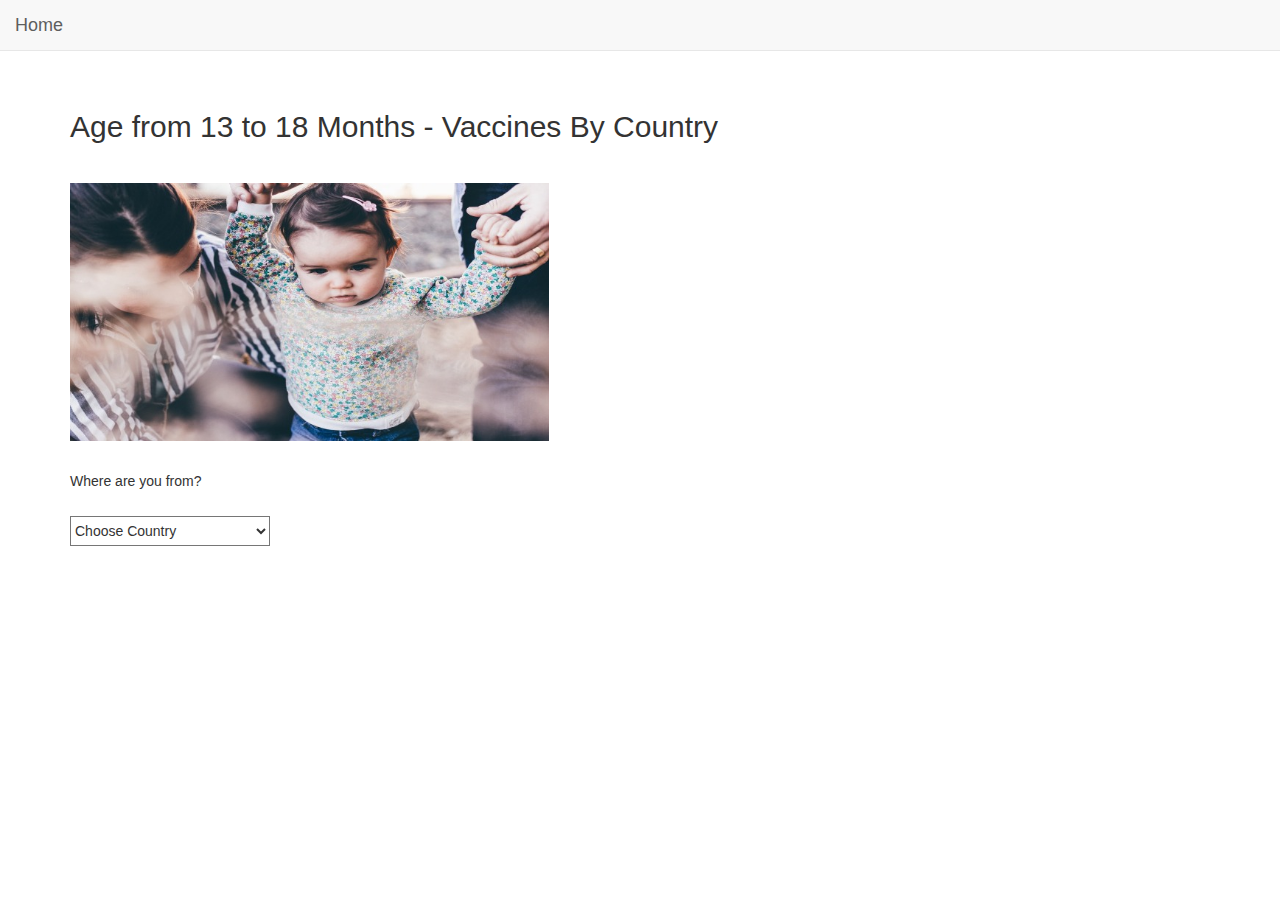
<file: html/thirteen.html>
<!DOCTYPE html>
<html>
<head>
	<title>Age - Thirteen to Eighteen Months</title>
    <meta charset="UTF-8">
    <meta name="viewport" content="width=device-width, initial-scale=1">
	<link rel="stylesheet" type="text/css" href="../css/country-compare.css">
    <link rel="stylesheet" href="https://maxcdn.bootstrapcdn.com/bootstrap/3.4.0/css/bootstrap.min.css">
    <script src="https://ajax.googleapis.com/ajax/libs/jquery/3.4.1/jquery.min.js"></script>
    <script src="https://maxcdn.bootstrapcdn.com/bootstrap/3.4.0/js/bootstrap.min.js"></script>
    
    <!--  Icon  -->
    <link rel="stylesheet" href="https://cdnjs.cloudflare.com/ajax/libs/font-awesome/4.7.0/css/font-awesome.min.css">
</head>
    
    
<body>
    <nav class="navbar navbar-default navbar-fixed-top">
        <div class="container-fluid"><a class="navbar-brand" href="../index.html">Home</a></div>
    </nav>
   
    <!-- To top button -->
    <button onclick="topFunction()" id="top-btn">^</button>
    
    <section class="content container">
        <h2>Age from 13 to 18 Months - Vaccines By Country</h2>
        
        <img class="big-image" src="../img/age/thirteen.png" alt="">
        
        <p>Where are you from?</p>

        <select class="select-selected">
            <option>Choose Country</option>
            <option value="china">China</option>
            <option value="india">India</option>
            <option value="vietnam">Vietnam</option>
            <option value="philippines">Philippines</option>
            <option value="uk">UK</option>
        </select>
    </section>
    
    <!--  China  -->
    <section class="china box container">
        <h3>China</h3>
        <table>
            <tr>
                <th style="text-align: center;">Vaccines</th>
                <th style="text-align: center;">Australia</th>
                <th style="text-align: center;">China</th>
            </tr>
            <tr>
                <td><a onclick="funcOfDescription('C_Hib-modal','C_Hib');">Haemophilus influenza type B (Hib)</a></td>
                <div id="C_Hib-modal" class="modal">
                    <div class="modal-content">
                        <h3>Haemophilus influenzae type b vaccine (Hib)</h3>
                        <p id="C_Hib">
                            HIB immunization: This immunization is designed to prevent diseases caused by Haemophilus influenzae type B (HIB), a bacteria responsible for a range of serious "invasive" diseases including meningitis with potential brain damage and epiglottitis with airway obstruction.<br>
                            <a href="https://www.medicinenet.com/script/main/art.asp?articlekey=3753" target="_blank">source</a>
                        </p>
                    </div>
                </div>
                <td><i class="fa fa-check"></i></td>
                <td><i class="fa fa-remove"></i></td>
            </tr>
            <tr>
                <td><a onclick="funcOfDescription('C_MMRV-modal','C_MMRV');">Measles, mumps, rubella, chickenpox (MMRV)</a></td>
                <div id="C_MMRV-modal" class="modal">
                    <div class="modal-content">
                        <h3>Measles, mumps, rubella and varicella vaccine (MMRV)</h3>
                        <p id="C_MMRV">
                            A vaccine protects against measles, mumps, rubella, and varicella (chickenpox).<br>
                            <a href="https://www.cdc.gov/vaccines/vpd/mmr/public/index.html" target="_blank">source</a>
                        </p>
                    </div>
                </div>
                <td><i class="fa fa-check"></i></td>
                <td><i class="fa fa-remove"></i></td>
            </tr>
            <tr>
                <td><a onclick="funcOfDescription('C_DTPa-modal','C_DTPa');">DTPa</a></td>      
                <div id="C_DTPa-modal" class="modal">
                    <div class="modal-content">
                        <h3>DTPa</h3>
                        <p id="C_DTPa">
                            DTaP is a vaccine that helps children younger than age 7 develop immunity to three deadly diseases caused by bacteria: diphtheria, tetanus, and whooping cough (pertussis). Tdap is a booster immunization given at age 11 that offers continued protection from those diseases for adolescents and adults.<br>
                            <a href="https://www.webmd.com/children/vaccines/qa/what-should-you-know-about-dtap-and-tdap-vaccines" target="_blank">source</a>
                        </p>
                    </div>
                </div>
                <td><i class="fa fa-check"></i></td>
                <td><i class="fa fa-remove"></i></td>
            </tr>
            <tr>
                <td><a onclick="funcOfDescription('C_HepA-modal','C_HepA');">Hepatitis A (HepA)</a></td> 
                <div id="C_HepA-modal" class="modal">
                    <div class="modal-content">
                        <h3>Hepatitis A pediatric dose vaccine (HepA)</h3>
                        <p id="C_HepA">
                            (Aboriginal and Torres Strait Islander children in high-risk areas)<br>
                            Hepatitis A vaccine (Havrix, Vaqta) is used to prevent hepatitis A, a type of liver disease that is caused by the hepatitis A virus (HAV)<br>
                            <a href="https://www.medicinenet.com/hepatitis_a_vaccine-injection/article.htm" target="_blank">source</a>
                        </p>
                    </div>
                </div>
                <td><i class="fa fa-check"></i></td>
                <td><i class="fa fa-check"></i></td>
            </tr>
            <tr>
                <td><a onclick="funcOfDescription('C_DPT-modal','C_DPT');">DPT</a></td>
                <div id="C_DPT-modal" class="modal">
                    <div class="modal-content">
                        <h3>DPT</h3>
                        <p id="C_DPT">
                            DPT immunization: Immunization to protect against diphtheria, pertussis (whooping cough), and tetanus. DPT immunizations are given in a series of 5 shots at 2, 4, 6, 18 months of age and 4-6 years of age.<br>
                            <a href="https://www.who.int/ith/vaccines/rotavirus/en/" target="_blank">source</a>
                        </p>
                    </div>
                </div>
                <td><i class="fa fa-remove"></i></td>
                <td><i class="fa fa-check"></i></td>
            </tr>
        </table>
    </section>
    
    <!--  India  -->
    <section class="india box container">
        <h3>India</h3>
        <table>
            <tr>
                <th style="text-align: center;">Vaccine</th>
                <th style="text-align: center;">Australia</th>
                <th style="text-align: center;">India</th>
            </tr>
            <tr>
                <td><a onclick="funcOfDescription('I_Hib-modal','I_Hib');">Haemophilus influenza type B (Hib)</a></td>
                <div id="I_Hib-modal" class="modal">
                    <div class="modal-content">
                        <h3>Haemophilus influenzae type b vaccine (Hib)</h3>
                        <p id="I_Hib">
                            HIB immunization: This immunization is designed to prevent diseases caused by Haemophilus influenzae type B (HIB), a bacteria responsible for a range of serious "invasive" diseases including meningitis with potential brain damage and epiglottitis with airway obstruction.<br>
                            <a href="https://www.medicinenet.com/script/main/art.asp?articlekey=3753" target="_blank">source</a>
                        </p>
                    </div>
                </div>
                <td><i class="fa fa-check"></i></td>
                <td><i class="fa fa-remove"></i></td>
            </tr>
            <tr>
                <td><a onclick="funcOfDescription('I_MMRV-modal','I_MMRV');">Measles, mumps, rubella, chickenpox (MMRV)</a></td>
                <div id="I_MMRV-modal" class="modal">
                    <div class="modal-content">
                        <h3>Measles, mumps, rubella and varicella vaccine (MMRV)</h3>
                        <p id="I_MMRV">
                            A vaccine protects against measles, mumps, rubella, and varicella (chickenpox).<br>
                            <a href="https://www.cdc.gov/vaccines/vpd/mmr/public/index.html" target="_blank">source</a>
                        </p>
                    </div>
                </div>
                <td><i class="fa fa-check"></i></td>
                <td><i class="fa fa-remove"></i></td>
            </tr>
            <tr>
                <td><a onclick="funcOfDescription('I_DTPa-modal','I_DTPa');">DTPa</a></td>      
                <div id="I_DTPa-modal" class="modal">
                    <div class="modal-content">
                        <h3>DTPa</h3>
                        <p id="I_DTPa">
                            DTaP is a vaccine that helps children younger than age 7 develop immunity to three deadly diseases caused by bacteria: diphtheria, tetanus, and whooping cough (pertussis). Tdap is a booster immunization given at age 11 that offers continued protection from those diseases for adolescents and adults.<br>
                            <a href="https://www.webmd.com/children/vaccines/qa/what-should-you-know-about-dtap-and-tdap-vaccines" target="_blank">source</a>
                        </p>
                    </div>
                </div>
                <td><i class="fa fa-check"></i></td>
                <td><i class="fa fa-remove"></i></td>
            </tr>
            <tr>
                <td><a onclick="funcOfDescription('I_HepA-modal','I_HepA');">Hepatitis A (HepA)</a></td> 
                <div id="I_HepA-modal" class="modal">
                    <div class="modal-content">
                        <h3>Hepatitis A pediatric dose vaccine (HepA)</h3>
                        <p id="I_HepA">
                            (Aboriginal and Torres Strait Islander children in high-risk areas)<br>
                            Hepatitis A vaccine (Havrix, Vaqta) is used to prevent hepatitis A, a type of liver disease that is caused by the hepatitis A virus (HAV)<br>
                            <a href="https://www.medicinenet.com/hepatitis_a_vaccine-injection/article.htm" target="_blank">source</a>
                        </p>
                    </div>
                </div>
                <td><i class="fa fa-check"></i></td>
                <td><i class="fa fa-remove"></i></td>
            </tr>
            <tr>
                <td><a onclick="funcOfDescription('I_MMR-modal','I_MMR');">Measles, mumps and rubella (MMR)</a></td>
                <div id="I_MMR-modal" class="modal">
                    <div class="modal-content">
                        <h3>Measles mumps and rubella vaccine (MMR)</h3>
                        <p id="I_MMR">
                            Measles immunization: The standard MMR vaccine is given to prevent measles, mumpsand rubella (German measles).<br>
                            <a href="https://www.medicinenet.com/script/main/art.asp?articlekey=4303" target="_blank">source</a>
                        </p>
                    </div>
                </div>
                <td><i class="fa fa-remove"></i></td>
                <td><i class="fa fa-check"></i></td>
            </tr>
            <tr>
                <td><a onclick="funcOfDescription('I_OPV-modal','I_OPV');">Oral polio vaccine 脊髓灰质炎疫苗 (OPV)</a></td>
                <div id="I_OPV-modal" class="modal">
                    <div class="modal-content">
                        <h3>Oral polio vaccine (OPV)</h3>
                        <p id="I_OPV">
                            OPV consists of a mixture of live attenuated poliovirus strains of each of the three serotypes, selected by their ability to mimic the immune response following infection with wild polioviruses, but with a significantly reduced incidence of spreading to the central nervous system. Three or more spaced doses of OPV are required to generate adequate levels of seroconversion. The action of oral polio vaccine (OPV) is two-pronged. OPV produces antibodies in the blood ('humoral' or serum immunity) to all three types of poliovirus, and in the event of infection, this protects the individual against polio paralysis by preventing the spread of poliovirus to the nervous system. OPV strains also produce a local immune response in the lining ('mucous membrane') of the intestines - the primary site for poliovirus multiplication. The antibodies produced there inhibit the multiplication of subsequent infections of 'wild' (naturally occurring) virus. This intestinal immune response to OPV is probably a reason why mass campaigns with OPV have been shown to stop person-to-person transmission of wild poliovirus. In very rare cases, the administration of OPV results in vaccine-associated paralysis associated with a reversion of the vaccine strains to the more neurovirulent profile of wild poliovirus. In a few instances, such vaccine strains have become both neurovirulent and transmissible and have resulted in infectious poliomyelitis.<br>
                            <a href="https://www.who.int/biologicals/areas/vaccines/polio/opv/en/" target="_blank">source</a>
                        </p>
                    </div>
                </div>
                <td><i class="fa fa-remove"></i></td>
                <td><i class="fa fa-check"></i></td>
            </tr>
            <tr>
                <td><a onclick="funcOfDescription('I_DPT-modal','I_DPT');">DPT</a></td>
                <div id="I_DPT-modal" class="modal">
                    <div class="modal-content">
                        <h3>DPT</h3>
                        <p id="I_DPT">
                            DPT immunization: Immunization to protect against diphtheria, pertussis (whooping cough), and tetanus. DPT immunizations are given in a series of 5 shots at 2, 4, 6, 18 months of age and 4-6 years of age.<br>
                            <a href="https://www.who.int/ith/vaccines/rotavirus/en/" target="_blank">source</a>
                        </p>
                    </div>
                </div>
                <td><i class="fa fa-remove"></i></td>
                <td><i class="fa fa-check"></i></td>
            </tr>
            <tr>
                <td><a onclick="funcOfDescription('I_JEV-modal','I_JEV');">Japanese encephalitis virus (JEV)</a></td> 
                <div id="I_JEV-modal" class="modal">
                    <div class="modal-content">
                        <h3>Japanese encephalitis virus (JEV)</h3>
                        <p id="I_JEV">
                            Japanese encephalitis virus (JEV) is a flavivirus related to dengue, yellow fever and West Nile viruses, and is spread by mosquitoes.<br>
                            <a href="https://www.who.int/news-room/fact-sheets/detail/japanese-encephalitis" target="_blank">source</a>
                        </p>
                    </div>
                </div>
                <td><i class="fa fa-remove"></i></td>
                <td><i class="fa fa-check"></i></td>
            </tr>
        </table>
    </section>
    
    <!--  Vietnam  -->
    <section class="vietnam box container">
        <h3>Vietnam</h3>
        <table>
            <tr>
                <th style="text-align: center;">Vaccine</th>
                <th style="text-align: center;">Australia</th>
                <th style="text-align: center;">Vietnam</th>
            </tr>
            <tr>
                <td><a onclick="funcOfDescription('V_Hib-modal','V_Hib');">Haemophilus influenza type B (Hib)</a></td>
                <div id="V_Hib-modal" class="modal">
                    <div class="modal-content">
                        <h3>Haemophilus influenzae type b vaccine (Hib)</h3>
                        <p id="V_Hib">
                            HIB immunization: This immunization is designed to prevent diseases caused by Haemophilus influenzae type B (HIB), a bacteria responsible for a range of serious "invasive" diseases including meningitis with potential brain damage and epiglottitis with airway obstruction.<br>
                            <a href="https://www.medicinenet.com/script/main/art.asp?articlekey=3753" target="_blank">source</a>
                        </p>
                    </div>
                </div>
                <td><i class="fa fa-check"></i></td>
                <td><i class="fa fa-remove"></i></td>
            </tr>
            <tr>
                <td><a onclick="funcOfDescription('V_MMRV-modal','V_MMRV');">Measles, mumps, rubella, chickenpox (MMRV)</a></td>
                <div id="V_MMRV-modal" class="modal">
                    <div class="modal-content">
                        <h3>Measles, mumps, rubella and varicella vaccine (MMRV)</h3>
                        <p id="V_MMRV">
                            A vaccine protects against measles, mumps, rubella, and varicella (chickenpox).<br>
                            <a href="https://www.cdc.gov/vaccines/vpd/mmr/public/index.html" target="_blank">source</a>
                        </p>
                    </div>
                </div>
                <td><i class="fa fa-check"></i></td>
                <td><i class="fa fa-remove"></i></td>
            </tr>
            <tr>
                <td><a onclick="funcOfDescription('V_DTPa-modal','V_DTPa');">DTPa</a></td>      
                <div id="V_DTPa-modal" class="modal">
                    <div class="modal-content">
                        <h3>DTPa</h3>
                        <p id="V_DTPa">
                            DTaP is a vaccine that helps children younger than age 7 develop immunity to three deadly diseases caused by bacteria: diphtheria, tetanus, and whooping cough (pertussis). Tdap is a booster immunization given at age 11 that offers continued protection from those diseases for adolescents and adults.<br>
                            <a href="https://www.webmd.com/children/vaccines/qa/what-should-you-know-about-dtap-and-tdap-vaccines" target="_blank">source</a>
                        </p>
                    </div>
                </div>
                <td><i class="fa fa-check"></i></td>
                <td><i class="fa fa-remove"></i></td>
            </tr>
            <tr>
                <td><a onclick="funcOfDescription('V_HepA-modal','V_HepA');">Hepatitis A (HepA)</a></td> 
                <div id="V_HepA-modal" class="modal">
                    <div class="modal-content">
                        <h3>Hepatitis A pediatric dose vaccine (HepA)</h3>
                        <p id="V_HepA">
                            (Aboriginal and Torres Strait Islander children in high-risk areas)<br>
                            Hepatitis A vaccine (Havrix, Vaqta) is used to prevent hepatitis A, a type of liver disease that is caused by the hepatitis A virus (HAV)<br>
                            <a href="https://www.medicinenet.com/hepatitis_a_vaccine-injection/article.htm" target="_blank">source</a>
                        </p>
                    </div>
                </div>
                <td><i class="fa fa-check"></i></td>
                <td><i class="fa fa-remove"></i></td>
            </tr>
            <tr>
                <td><a onclick="funcOfDescription('V_MMR-modal','V_MMR');">Measles, mumps and rubella (MMR)</a></td>
                <div id="V_MMR-modal" class="modal">
                    <div class="modal-content">
                        <h3>Measles mumps and rubella vaccine (MMR)</h3>
                        <p id="V_MMR">
                            Measles immunization: The standard MMR vaccine is given to prevent measles, mumpsand rubella (German measles).<br>
                            <a href="https://www.medicinenet.com/script/main/art.asp?articlekey=4303" target="_blank">source</a>
                        </p>
                    </div>
                </div>
                <td><i class="fa fa-remove"></i></td>
                <td><i class="fa fa-check"></i></td>
            </tr>
            <tr>
                <td><a onclick="funcOfDescription('V_DPT-modal','V_DPT');">DPT</a></td>
                <div id="V_DPT-modal" class="modal">
                    <div class="modal-content">
                        <h3>DPT</h3>
                        <p id="V_DPT">
                            DPT immunization: Immunization to protect against diphtheria, pertussis (whooping cough), and tetanus. DPT immunizations are given in a series of 5 shots at 2, 4, 6, 18 months of age and 4-6 years of age.<br>
                            <a href="https://www.who.int/ith/vaccines/rotavirus/en/" target="_blank">source</a>
                        </p>
                    </div>
                </div>
                <td><i class="fa fa-remove"></i></td>
                <td><i class="fa fa-check"></i></td>
            </tr>
            <tr>
                <td><a onclick="funcOfDescription('V_JEV-modal','V_JEV');">Japanese encephalitis virus (JEV)</a></td> 
                <div id="V_JEV-modal" class="modal">
                    <div class="modal-content">
                        <h3>Japanese encephalitis virus (JEV)</h3>
                        <p id="V_JEV">
                            Japanese encephalitis virus (JEV) is a flavivirus related to dengue, yellow fever and West Nile viruses, and is spread by mosquitoes.<br>
                            <a href="https://www.who.int/news-room/fact-sheets/detail/japanese-encephalitis" target="_blank">source</a>
                        </p>
                    </div>
                </div>
                <td><i class="fa fa-remove"></i></td>
                <td><i class="fa fa-check"></i></td>
            </tr>
        </table>
    </section>
    
    <!--  Philippines  -->
    <section class="philippines box container">
        <h3>Philippines</h3>
        <table>
            <tr>
                <th style="text-align: center;">Vaccine</th>
                <th style="text-align: center;">Australia</th>
                <th style="text-align: center;">Philippines</th>
            </tr>
            <tr>
                <td><a onclick="funcOfDescription('P_Hib-modal','P_Hib');">Haemophilus influenza type B (Hib)</a></td>
                <div id="P_Hib-modal" class="modal">
                    <div class="modal-content">
                        <h3>Haemophilus influenzae type b vaccine (Hib)</h3>
                        <p id="P_Hib">
                            HIB immunization: This immunization is designed to prevent diseases caused by Haemophilus influenzae type B (HIB), a bacteria responsible for a range of serious "invasive" diseases including meningitis with potential brain damage and epiglottitis with airway obstruction.<br>
                            <a href="https://www.medicinenet.com/script/main/art.asp?articlekey=3753" target="_blank">source</a>
                        </p>
                    </div>
                </div>
                <td><i class="fa fa-check"></i></td>
                <td><i class="fa fa-remove"></i></td>
            </tr>
            <tr>
                <td><a onclick="funcOfDescription('P_MMRV-modal','P_MMRV');">Measles, mumps, rubella, chickenpox (MMRV)</a></td>
                <div id="P_MMRV-modal" class="modal">
                    <div class="modal-content">
                        <h3>Measles, mumps, rubella and varicella vaccine (MMRV)</h3>
                        <p id="P_MMRV">
                            A vaccine protects against measles, mumps, rubella, and varicella (chickenpox).<br>
                            <a href="https://www.cdc.gov/vaccines/vpd/mmr/public/index.html" target="_blank">source</a>
                        </p>
                    </div>
                </div>
                <td><i class="fa fa-check"></i></td>
                <td><i class="fa fa-remove"></i></td>
            </tr>
            <tr>
                <td><a onclick="funcOfDescription('P_DTPa-modal','P_DTPa');">DTPa</a></td> 
                <div id="P_DTPa-modal" class="modal">
                    <div class="modal-content">
                        <h3>DTPa</h3>
                        <p id="P_DTPa">
                            DTaP is a vaccine that helps children younger than age 7 develop immunity to three deadly diseases caused by bacteria: diphtheria, tetanus, and whooping cough (pertussis). Tdap is a booster immunization given at age 11 that offers continued protection from those diseases for adolescents and adults.<br>
                            <a href="https://www.webmd.com/children/vaccines/qa/what-should-you-know-about-dtap-and-tdap-vaccines" target="_blank">source</a>
                        </p>
                    </div>
                </div>
                <td><i class="fa fa-check"></i></td>
                <td><i class="fa fa-remove"></i></td>
            </tr>
            <tr>
                <td><a onclick="funcOfDescription('P_HepA-modal','P_HepA');">Hepatitis A (HepA)</a></td> 
                <div id="P_HepA-modal" class="modal">
                    <div class="modal-content">
                        <h3>Hepatitis A pediatric dose vaccine (HepA)</h3>
                        <p id="P_HepA">
                            (Aboriginal and Torres Strait Islander children in high-risk areas)<br>
                            Hepatitis A vaccine (Havrix, Vaqta) is used to prevent hepatitis A, a type of liver disease that is caused by the hepatitis A virus (HAV)<br>
                            <a href="https://www.medicinenet.com/hepatitis_a_vaccine-injection/article.htm" target="_blank">source</a>
                        </p>
                    </div>
                </div>
                <td><i class="fa fa-check"></i></td>
                <td><i class="fa fa-remove"></i></td>
            </tr>
            <tr>
                <td><a onclick="funcOfDescription('P_MMR-modal','P_MMR');">Measles, mumps and rubella (MMR)</a></td>
                <div id="P_MMR-modal" class="modal">
                    <div class="modal-content">
                        <h3>Measles mumps and rubella vaccine (MMR)</h3>
                        <p id="P_MMR">
                            Measles immunization: The standard MMR vaccine is given to prevent measles, mumpsand rubella (German measles).<br>
                            <a href="https://www.medicinenet.com/script/main/art.asp?articlekey=4303" target="_blank">source</a>
                        </p>
                    </div>
                </div>
                <td><i class="fa fa-remove"></i></td>
                <td><i class="fa fa-check"></i></td>
            </tr>
        </table>
    </section>
    
    <!--  UK  -->
    <section class="uk box container">
        <h3>UK</h3>
        <table>
            <tr>
                <th style="text-align: center;">Vaccine</th>
                <th style="text-align: center;">Australia</th>
                <th style="text-align: center;">UK</th>
            </tr>
            <tr>
                <td><a onclick="funcOfDescription('U_Hib-modal','U_Hib');">Haemophilus influenza type B (Hib)</a></td>
                <div id="U_Hib-modal" class="modal">
                    <div class="modal-content">
                        <h3>Haemophilus influenzae type b vaccine (Hib)</h3>
                        <p id="U_Hib">
                            HIB immunization: This immunization is designed to prevent diseases caused by Haemophilus influenzae type B (HIB), a bacteria responsible for a range of serious "invasive" diseases including meningitis with potential brain damage and epiglottitis with airway obstruction.<br>
                            <a href="https://www.medicinenet.com/script/main/art.asp?articlekey=3753" target="_blank">source</a>
                        </p>
                    </div>
                </div>
                <td><i class="fa fa-check"></i></td>
                <td><i class="fa fa-remove"></i></td>
            </tr>
            <tr>
                <td><a onclick="funcOfDescription('U_MMRV-modal','U_MMRV');">Measles, mumps, rubella, chickenpox (MMRV)</a></td>
                <div id="U_MMRV-modal" class="modal">
                    <div class="modal-content">
                        <h3>Measles, mumps, rubella and varicella vaccine (MMRV)</h3>
                        <p id="U_MMRV">
                            A vaccine protects against measles, mumps, rubella, and varicella (chickenpox).<br>
                            <a href="https://www.cdc.gov/vaccines/vpd/mmr/public/index.html" target="_blank">source</a>
                        </p>
                    </div>
                </div>
                <td><i class="fa fa-check"></i></td>
                <td><i class="fa fa-remove"></i></td>
            </tr>
            <tr>
                <td><a onclick="funcOfDescription('U_DTPa-modal','U_DTPa');">DTPa</a></td>      
                <div id="U_DTPa-modal" class="modal">
                    <div class="modal-content">
                        <h3>DTPa</h3>
                        <p id="U_DTPa">
                            DTaP is a vaccine that helps children younger than age 7 develop immunity to three deadly diseases caused by bacteria: diphtheria, tetanus, and whooping cough (pertussis). Tdap is a booster immunization given at age 11 that offers continued protection from those diseases for adolescents and adults.<br>
                            <a href="https://www.webmd.com/children/vaccines/qa/what-should-you-know-about-dtap-and-tdap-vaccines" target="_blank">source</a>
                        </p>
                    </div>
                </div>
                <td><i class="fa fa-check"></i></td>
                <td><i class="fa fa-remove"></i></td>
            </tr>
            <tr>
                <td><a onclick="funcOfDescription('U_HepA-modal','U_HepA');">Hepatitis A (HepA)</a></td> 
                <div id="U_HepA-modal" class="modal">
                    <div class="modal-content">
                        <h3>Hepatitis A pediatric dose vaccine (HepA)</h3>
                        <p id="U_HepA">
                            (Aboriginal and Torres Strait Islander children in high-risk areas)<br>
                            Hepatitis A vaccine (Havrix, Vaqta) is used to prevent hepatitis A, a type of liver disease that is caused by the hepatitis A virus (HAV)<br>
                            <a href="https://www.medicinenet.com/hepatitis_a_vaccine-injection/article.htm" target="_blank">source</a>
                        </p>
                    </div>
                </div>
                <td><i class="fa fa-check"></i></td>
                <td><i class="fa fa-remove"></i></td>
            </tr>
        </table>
    </section>
    
    
    
    <!--  Scroll to up  -->
    <script>
    // When the user scrolls down 20px from the top of the document, show the button
    window.onscroll = function() {scrollFunction()};

    function scrollFunction() {
      if (document.body.scrollTop > 20 || document.documentElement.scrollTop > 20) {
        document.getElementById("top-btn").style.display = "block";
      } else {
        document.getElementById("top-btn").style.display = "none";
      }
    }

    // When the user clicks on the button, scroll to the top of the document
    function topFunction() {
      document.body.scrollTop = 0;
      document.documentElement.scrollTop = 0;
    }
    </script>
    
    <!-- Vaccine description -->
    <script>
        function funcOfDescription(myModal, descriptionId) {
            // Get the modal
            var modal = document.getElementById(myModal);

            // Get the button that opens the modal
            var btn = document.getElementById(descriptionId);

//                            // Get the <span> element that closes the modal
//                            var span = document.getElementsByClassName("close")[0];

            // Open the modal when the user clicks the button
            modal.style.display = "block";

//                            // Close the modal when the user clicks on <span> (x)
//                            span.onclick = function() {
//                                modal.style.display = "none";
//                            }

            // Close the modal when the user clicks anywhere outside of the modal
            window.onclick = function(event) {
                if (event.target == modal) {
                    modal.style.display = "none";
                }
            }
        }
    </script>
    
    <!--  Dropdown Option  -->
    <script type="text/javascript">
        $(document).ready(function(){
            $("select").change(function(){
                $(this).find("option:selected").each(function(){
                    var optionValue = $(this).attr("value");
                    if(optionValue){
                        $(".box").not("." + optionValue).hide();
                        $("." + optionValue).show();
                    } else{
                        $(".box").hide();
                    }
                });
            }).change();
        });
    </script>
</body>
</html>
</file>
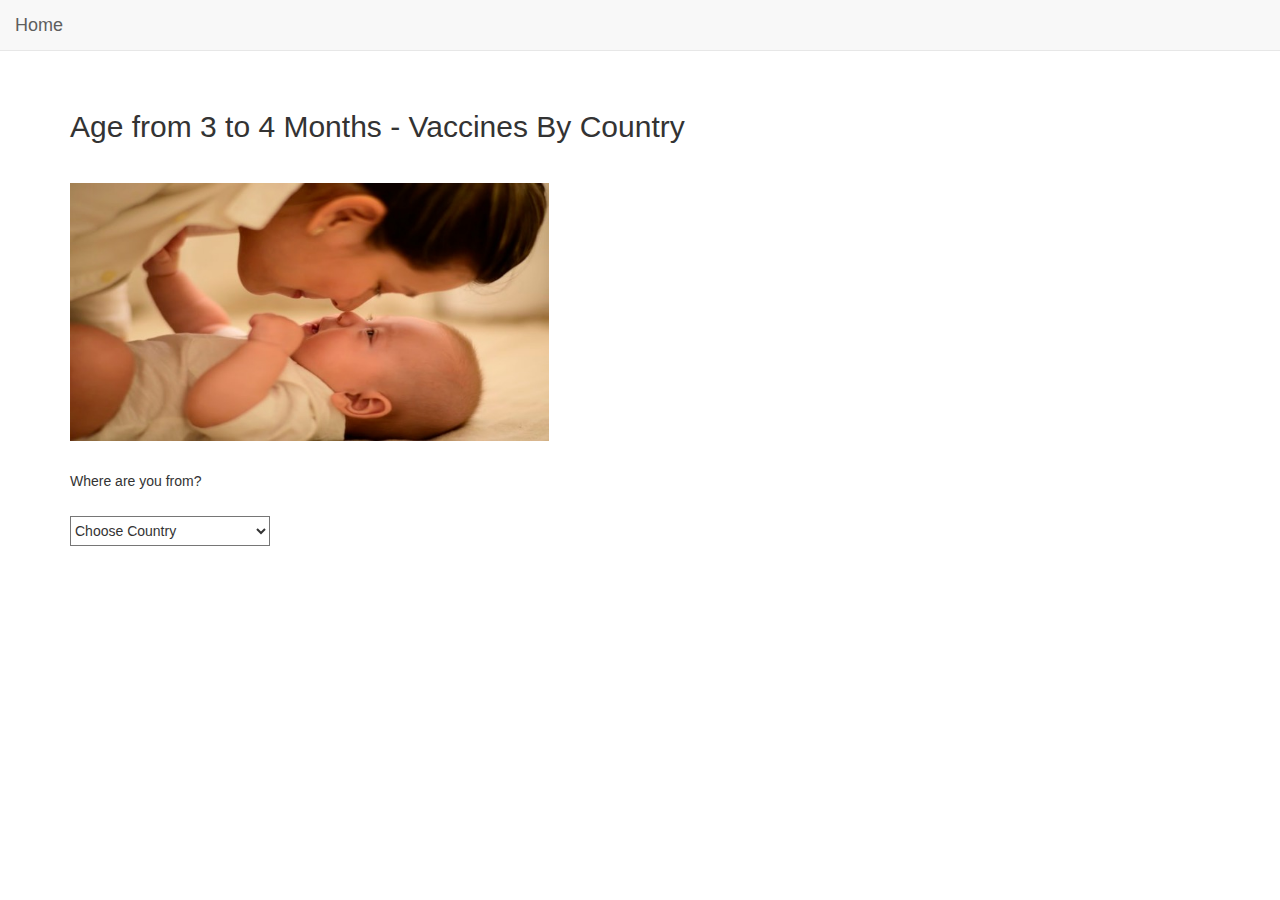
<file: html/three-four.html>
<!DOCTYPE html>
<html>
<head>
	<title>Age - Three to Four Months</title>
    <meta charset="UTF-8">
    <meta name="viewport" content="width=device-width, initial-scale=1">
	<link rel="stylesheet" type="text/css" href="../css/country-compare.css">
    <link rel="stylesheet" href="https://maxcdn.bootstrapcdn.com/bootstrap/3.4.0/css/bootstrap.min.css">
    <script src="https://ajax.googleapis.com/ajax/libs/jquery/3.4.1/jquery.min.js"></script>
    <script src="https://maxcdn.bootstrapcdn.com/bootstrap/3.4.0/js/bootstrap.min.js"></script>
    
    <!--  Icon  -->
    <link rel="stylesheet" href="https://cdnjs.cloudflare.com/ajax/libs/font-awesome/4.7.0/css/font-awesome.min.css">
</head>
    
    
<body>
    <nav class="navbar navbar-default navbar-fixed-top">
        <div class="container-fluid"><a class="navbar-brand" href="../index.html">Home</a></div>
    </nav>
       
    <!-- To top button -->
    <button onclick="topFunction()" id="top-btn">^</button>
    
    <section class="content container">
        <h2>Age from 3 to 4 Months - Vaccines By Country</h2>
        
        <img class="big-image" src="../img/age/three-4.png" alt="">
        
        <p>Where are you from?</p>

        <select class="select-selected">
            <option>Choose Country</option>
            <option value="china">China</option>
            <option value="india">India</option>
            <option value="vietnam">Vietnam</option>
            <option value="philippines">Philippines</option>
            <option value="uk">UK</option>
        </select>
    </section>
    
    <!--  China  -->
    <section class="china box container">
        <h3>China</h3>
        <table>
            <tr>
                <th style="text-align: center;">Vaccines</th>
                <th style="text-align: center;">Australia</th>
                <th style="text-align: center;">China</th>
            </tr>
            <tr>
                <td><a onclick="funcOfDescription('C_HepB-modal','C_HepB');">Hepatitis B (HepB)</a></td>
                <div id="C_HepB-modal" class="modal">
                    <!-- Modal content -->
                    <div class="modal-content">
<!--                                    <span class="close">&times;</span>-->
                        <h3>Hepatitis B immunization (HepB)</h3>
                        <p id="C_HepB">
                            Hepatitis B (hep B) vaccine gives prolonged protection, but 3 shots over a half year are usually required.<br>
                            <a href="https://www.medicinenet.com/script/main/art.asp?articlekey=3709" target="_blank">source</a>
                        </p>
                    </div>
                </div>
                <td><i class="fa fa-check"></i></td>
                <td><i class="fa fa-check"></i></td>
            </tr>
            <tr>
                <td><a onclick="funcOfDescription('C_13vPCV-modal','C_13vPCV');">Pneumococcal vaccine (13vPCV)</a></td>     
                <!-- The Modal -->
                <div id="C_13vPCV-modal" class="modal">
                    <!-- Modal content -->
                    <div class="modal-content">
<!--                                    <span class="close">&times;</span>-->
                        <h3>13-valent pneumococcal conjugate vaccine (13vPCV)</h3>
                        <p id="C_13vPCV">
                            13-valent pneumococcal conjugate vaccine, A type of bacterial vaccine that is made by chemically linking (conjugating) a protein molecule with a tiny amount of the polysaccharide that makes up the cell coating of the bacterium. This improves the immune response to the vaccine. Examples are Haemophilus influenzae type b (Hib), meningococcal and pneumococcal conjugate vaccines<br>
                            <a href="https://immunisationhandbook.health.gov.au/technical-terms#conjugate-vaccine" target="_blank">source</a>
                        </p>
                    </div>
                </div>
                <td><i class="fa fa-check"></i></td>
                <td><i class="fa fa-remove"></i></td>
            </tr>
            <tr>
                <td><a onclick="funcOfDescription('C_RotaC-modal','C_RotaC');">Rotavirus (RotaC)</a></td>
                <!-- The Modal -->
                <div id="C_RotaC-modal" class="modal">
                    <!-- Modal content -->
                    <div class="modal-content">
<!--                                    <span class="close">&times;</span>-->
                        <h3>Rotavirus (RotaC)</h3>
                        <p id="C_RotaC">
                            Two live, attenuated, oral rotavirus vaccines are internationally licensed, and routine childhood vaccination has been initiated in a number of countries. The clinical efficacy of the rotavirus vaccines has been demonstrated in most parts of the world. WHO recommends the inclusion of rotavirus vaccination in all national immunization programmes, particularly in countries at high risk of severe disease and fatal outcomes<br>
                            <a href="https://www.who.int/ith/vaccines/rotavirus/en/" target="_blank">source</a>
                        </p>
                    </div>
                </div>
                <td><i class="fa fa-check"></i></td>
                <td><i class="fa fa-remove"></i></td>
            </tr>
            <tr>
                <td><a onclick="funcOfDescription('C_OPV-modal','C_OPV');">Oral polio vaccine 脊髓灰质炎疫苗 (OPV)</a></td>
                <!-- The Modal -->
                <div id="C_OPV-modal" class="modal">
                    <!-- Modal content -->
                    <div class="modal-content">
<!--                                    <span class="close">&times;</span>-->
                        <h3>Oral polio vaccine (OPV)</h3>
                        <p id="C_OPV">
                            OPV consists of a mixture of live attenuated poliovirus strains of each of the three serotypes, selected by their ability to mimic the immune response following infection with wild polioviruses, but with a significantly reduced incidence of spreading to the central nervous system. Three or more spaced doses of OPV are required to generate adequate levels of seroconversion. The action of oral polio vaccine (OPV) is two-pronged. OPV produces antibodies in the blood ('humoral' or serum immunity) to all three types of poliovirus, and in the event of infection, this protects the individual against polio paralysis by preventing the spread of poliovirus to the nervous system. OPV strains also produce a local immune response in the lining ('mucous membrane') of the intestines - the primary site for poliovirus multiplication. The antibodies produced there inhibit the multiplication of subsequent infections of 'wild' (naturally occurring) virus. This intestinal immune response to OPV is probably a reason why mass campaigns with OPV have been shown to stop person-to-person transmission of wild poliovirus. In very rare cases, the administration of OPV results in vaccine-associated paralysis associated with a reversion of the vaccine strains to the more neurovirulent profile of wild poliovirus. In a few instances, such vaccine strains have become both neurovirulent and transmissible and have resulted in infectious poliomyelitis.<br>
                            <a href="https://www.who.int/biologicals/areas/vaccines/polio/opv/en/" target="_blank">source</a>
                        </p>
                    </div>
                </div>
                <td><i class="fa fa-remove"></i></td>
                <td><i class="fa fa-check"></i></td>
            </tr>
            <tr>
                <td><a onclick="funcOfDescription('C_DTP-modal','C_DTP');">百白破疫苗 (DTP)</a></td>
                <!-- The Modal -->
                <div id="C_DTP-modal" class="modal">
                    <!-- Modal content -->
                    <div class="modal-content">
<!--                                    <span class="close">&times;</span>-->
                        <h3>百白破疫苗 (DTP)</h3>
                        <p id="C_DTP">
                            DPT immunization: Immunization to protect against diphtheria, pertussis (whooping cough), and tetanus. DPT immunizations are given in a series of 5 shots at 2, 4, 6, 18 months of age and 4-6 years of age.<br>
                            <a href="https://www.medicinenet.com/script/main/art.asp?articlekey=3114" target="_blank">source</a>
                        </p>
                    </div>
                </div>
                <td><i class="fa fa-remove"></i></td>
                <td><i class="fa fa-check"></i></td>
            </tr>
        </table>
    </section>
    
    <!--  India  -->
    <section class="india box container">
        <h3>India</h3>
        <table>
            <tr>
                <th style="text-align: center;">Vaccine</th>
                <th style="text-align: center;">Australia</th>
                <th style="text-align: center;">India</th>
            </tr>
            <tr>
                <td><a onclick="funcOfDescription('I_HepB-modal','I_HepB');">Hepatitis B (HepB)</a></td>
                <div id="I_HepB-modal" class="modal">
                    <div class="modal-content">
                        <h3>Hepatitis B immunization (HepB)</h3>
                        <p id="I_HepB">
                            Hepatitis B (hep B) vaccine gives prolonged protection, but 3 shots over a half year are usually required.<br>
                            <a href="https://www.medicinenet.com/script/main/art.asp?articlekey=3709" target="_blank">source</a>
                        </p>
                    </div>
                </div>
                <td><i class="fa fa-check"></i></td>
                <td><i class="fa fa-check"></i></td>
            </tr>
            <tr>
                <td><a onclick="funcOfDescription('I_13vPCV-modal','I_13vPCV');">Pneumococcal vaccine (13vPCV)</a></td>     
                <div id="I_13vPCV-modal" class="modal">
                    <div class="modal-content">
                        <h3>13-valent pneumococcal conjugate vaccine (13vPCV)</h3>
                        <p id="I_13vPCV">
                            13-valent pneumococcal conjugate vaccine, A type of bacterial vaccine that is made by chemically linking (conjugating) a protein molecule with a tiny amount of the polysaccharide that makes up the cell coating of the bacterium. This improves the immune response to the vaccine. Examples are Haemophilus influenzae type b (Hib), meningococcal and pneumococcal conjugate vaccines<br>
                            <a href="https://immunisationhandbook.health.gov.au/technical-terms#conjugate-vaccine" target="_blank">source</a>
                        </p>
                    </div>
                </div>
                <td><i class="fa fa-check"></i></td>
                <td><i class="fa fa-remove"></i></td>
            </tr>
            <tr>
                <td><a onclick="funcOfDescription('I_RotaC-modal','I_RotaC');">Rotavirus (RotaC)</a></td>
                <div id="I_RotaC-modal" class="modal">
                    <div class="modal-content">
                        <h3>Rotavirus (RotaC)</h3>
                        <p id="I_RotaC">
                            Two live, attenuated, oral rotavirus vaccines are internationally licensed, and routine childhood vaccination has been initiated in a number of countries. The clinical efficacy of the rotavirus vaccines has been demonstrated in most parts of the world. WHO recommends the inclusion of rotavirus vaccination in all national immunization programmes, particularly in countries at high risk of severe disease and fatal outcomes<br>
                            <a href="https://www.who.int/ith/vaccines/rotavirus/en/" target="_blank">source</a>
                        </p>
                    </div>
                </div>
                <td><i class="fa fa-check"></i></td>
                <td><i class="fa fa-remove"></i></td>
            </tr>
            <tr>
                <td><a onclick="funcOfDescription('I_OPV-Penta-modal','I_OPV-Penta');">OPV, Penta (DPT + HepB + HiB)</a></td>
                <div id="I_OPV-Penta-modal" class="modal">
                    <div class="modal-content">
                        <h3>OPV, Penta (DPT + HepB + HiB)</h3>
                        <p id="I_OPV-Penta">
                            OPV consists of a mixture of live attenuated poliovirus strains of each of the three serotypes, selected by their ability to mimic the immune response following infection with wild polioviruses, but with a significantly reduced incidence of spreading to the central nervous system. Three or more spaced doses of OPV are required to generate adequate levels of seroconversion. The action of oral polio vaccine (OPV) is two-pronged. OPV produces antibodies in the blood ('humoral' or serum immunity) to all three types of poliovirus, and in the event of infection, this protects the individual against polio paralysis by preventing the spread of poliovirus to the nervous system. OPV strains also produce a local immune response in the lining ('mucous membrane') of the intestines - the primary site for poliovirus multiplication. The antibodies produced there inhibit the multiplication of subsequent infections of 'wild' (naturally occurring) virus. This intestinal immune response to OPV is probably a reason why mass campaigns with OPV have been shown to stop person-to-person transmission of wild poliovirus. In very rare cases, the administration of OPV results in vaccine-associated paralysis associated with a reversion of the vaccine strains to the more neurovirulent profile of wild poliovirus. In a few instances, such vaccine strains have become both neurovirulent and transmissible and have resulted in infectious poliomyelitis.<br><br>
                            DPT immunization: Immunization to protect against diphtheria, pertussis (whooping cough), and tetanus. DPT immunizations are given in a series of 5 shots at 2, 4, 6, 18 months of age and 4-6 years of age.<br><br>
                            Hepatitis B immunization: Hepatitis B (hep B) vaccine gives prolonged protection, but 3 shots over a half year are usually required.<br><br>
                            HIB immunization: This immunization is designed to prevent diseases caused by Haemophilus influenzae type B (HIB), a bacteria responsible for a range of serious "invasive" diseases including meningitis with potential brain damage and epiglottitis with airway obstruction.<br><br>
                            <a href="https://www.who.int/biologicals/areas/vaccines/polio/opv/en/" target="_blank">source - OPV </a><br>
                            <a href="https://www.who.int/ith/vaccines/rotavirus/en/" target="_blank">source - DPT </a><br>
                            <a href="https://www.medicinenet.com/script/main/art.asp?articlekey=3709" target="_blank">source - HepB</a><br>
                            <a href="https://www.medicinenet.com/script/main/art.asp?articlekey=3753" target="_blank">source - HiB</a>
                        </p>
                    </div>
                </div>
                <td><i class="fa fa-remove"></i></td>
                <td><i class="fa fa-check"></i></td>
            </tr>
            <tr>
                <td><a onclick="funcOfDescription('I_IPV-modal','I_IPV');">IPV</a></td>
                <div id="I_IPV-modal" class="modal">
                    <div class="modal-content">
                        <h3>IPV</h3>
                        <p id="I_IPV">
                            IPV: Inactivated polio vaccine. The polio virus in IPV has been inactivated (killed). The inactivated polio vaccine (IPV) is also called the Salk vaccine after the late American physician-virologist Jonas Salk.<br>
                            <a href="https://www.medicinenet.com/script/main/art.asp?articlekey=4042" target="_blank">source</a>
                        </p>
                    </div>
                </div>
                <td><i class="fa fa-remove"></i></td>
                <td><i class="fa fa-check"></i></td>
            </tr>
        </table>
    </section>
    
    <!--  Vietnam  -->
    <section class="vietnam box container">
        <h3>Vietnam</h3>
        <table>
            <tr>
                <th style="text-align: center;">Vaccine</th>
                <th style="text-align: center;">Australia</th>
                <th style="text-align: center;">Vietnam</th>
            </tr>
            <tr>
                <td><a onclick="funcOfDescription('V_HepB-modal','V_HepB');">Hepatitis B (HepB)</a></td>
                <div id="V_HepB-modal" class="modal">
                    <div class="modal-content">
                        <h3>Hepatitis B immunization (HepB)</h3>
                        <p id="V_HepB">
                            Hepatitis B (hep B) vaccine gives prolonged protection, but 3 shots over a half year are usually required.<br>
                            <a href="https://www.medicinenet.com/script/main/art.asp?articlekey=3709" target="_blank">source</a>
                        </p>
                    </div>
                </div>
                <td><i class="fa fa-check"></i></td>
                <td><i class="fa fa-check"></i></td>
            </tr>
            <tr>
                <td><a onclick="funcOfDescription('V_13vPCV-modal','V_13vPCV');">Pneumococcal vaccine (13vPCV)</a></td>     
                <div id="V_13vPCV-modal" class="modal">
                    <div class="modal-content">
                        <h3>13-valent pneumococcal conjugate vaccine (13vPCV)</h3>
                        <p id="V_13vPCV">
                            13-valent pneumococcal conjugate vaccine, A type of bacterial vaccine that is made by chemically linking (conjugating) a protein molecule with a tiny amount of the polysaccharide that makes up the cell coating of the bacterium. This improves the immune response to the vaccine. Examples are Haemophilus influenzae type b (Hib), meningococcal and pneumococcal conjugate vaccines<br>
                            <a href="https://immunisationhandbook.health.gov.au/technical-terms#conjugate-vaccine" target="_blank">source</a>
                        </p>
                    </div>
                </div>
                <td><i class="fa fa-check"></i></td>
                <td><i class="fa fa-remove"></i></td>
            </tr>
            <tr>
                <td><a onclick="funcOfDescription('V_RotaC-modal','V_RotaC');">Rotavirus (RotaC)</a></td>
                <div id="V_RotaC-modal" class="modal">
                    <div class="modal-content">
                        <h3>Rotavirus (RotaC)</h3>
                        <p id="V_RotaC">
                            Two live, attenuated, oral rotavirus vaccines are internationally licensed, and routine childhood vaccination has been initiated in a number of countries. The clinical efficacy of the rotavirus vaccines has been demonstrated in most parts of the world. WHO recommends the inclusion of rotavirus vaccination in all national immunization programmes, particularly in countries at high risk of severe disease and fatal outcomes<br>
                            <a href="https://www.who.int/ith/vaccines/rotavirus/en/" target="_blank">source</a>
                        </p>
                    </div>
                </div>
                <td><i class="fa fa-check"></i></td>
                <td><i class="fa fa-remove"></i></td>
            </tr>
            <tr>
                <td><a onclick="funcOfDescription('V_Quinvaxem-modal','V_Quinvaxem');">Quinvaxem vaccine (DPT - HepB - Hib)</a></td>
                <div id="V_Quinvaxem-modal" class="modal">
                    <div class="modal-content">
                        <h3>Quinvaxem vaccine (DPT - HepB - Hib)</h3>
                        <p id="V_Quinvaxem">
                            DPT immunization: Immunization to protect against diphtheria, pertussis (whooping cough), and tetanus. DPT immunizations are given in a series of 5 shots at 2, 4, 6, 18 months of age and 4-6 years of age.<br><br>
                            Hepatitis B immunization: Hepatitis B (hep B) vaccine gives prolonged protection, but 3 shots over a half year are usually required.<br><br>
                            HIB immunization: This immunization is designed to prevent diseases caused by Haemophilus influenzae type B (HIB), a bacteria responsible for a range of serious "invasive" diseases including meningitis with potential brain damage and epiglottitis with airway obstruction.<br><br>
                            <a href="https://www.who.int/ith/vaccines/rotavirus/en/" target="_blank">source - DPT </a><br>
                            <a href="https://www.medicinenet.com/script/main/art.asp?articlekey=3709" target="_blank">source - HepB</a><br>
                            <a href="https://www.medicinenet.com/script/main/art.asp?articlekey=3753" target="_blank">source - HiB</a>
                        </p>
                    </div>
                </div>
                <td><i class="fa fa-remove"></i></td>
                <td><i class="fa fa-check"></i></td>
            </tr>
            <tr>
                <td><a onclick="funcOfDescription('V_OPV-modal','V_OPV');">Oral polio vaccine 脊髓灰质炎疫苗 (OPV)</a></td>
                <div id="V_OPV-modal" class="modal">
                    <div class="modal-content">
                        <h3>Oral polio vaccine (OPV)</h3>
                        <p id="V_OPV">
                            OPV consists of a mixture of live attenuated poliovirus strains of each of the three serotypes, selected by their ability to mimic the immune response following infection with wild polioviruses, but with a significantly reduced incidence of spreading to the central nervous system. Three or more spaced doses of OPV are required to generate adequate levels of seroconversion. The action of oral polio vaccine (OPV) is two-pronged. OPV produces antibodies in the blood ('humoral' or serum immunity) to all three types of poliovirus, and in the event of infection, this protects the individual against polio paralysis by preventing the spread of poliovirus to the nervous system. OPV strains also produce a local immune response in the lining ('mucous membrane') of the intestines - the primary site for poliovirus multiplication. The antibodies produced there inhibit the multiplication of subsequent infections of 'wild' (naturally occurring) virus. This intestinal immune response to OPV is probably a reason why mass campaigns with OPV have been shown to stop person-to-person transmission of wild poliovirus. In very rare cases, the administration of OPV results in vaccine-associated paralysis associated with a reversion of the vaccine strains to the more neurovirulent profile of wild poliovirus. In a few instances, such vaccine strains have become both neurovirulent and transmissible and have resulted in infectious poliomyelitis.<br>
                            <a href="https://www.who.int/biologicals/areas/vaccines/polio/opv/en/" target="_blank">source</a>
                        </p>
                    </div>
                </div>
                <td><i class="fa fa-remove"></i></td>
                <td><i class="fa fa-check"></i></td>
            </tr>
        </table>
    </section>
    
    <!--  Philippines  -->
    <section class="philippines box container">
        <h3>Philippines</h3>
        <table>
            <tr>
                <th style="text-align: center;">Vaccine</th>
                <th style="text-align: center;">Australia</th>
                <th style="text-align: center;">Philippines</th>
            </tr>
            <tr>
                <td><a onclick="funcOfDescription('P_HepB-modal','P_HepB');">Hepatitis B (HepB)</a></td>
                <div id="P_HepB-modal" class="modal">
                    <div class="modal-content">
                        <h3>Hepatitis B immunization (HepB)</h3>
                        <p id="P_HepB">
                            Hepatitis B (hep B) vaccine gives prolonged protection, but 3 shots over a half year are usually required.<br>
                            <a href="https://www.medicinenet.com/script/main/art.asp?articlekey=3709" target="_blank">source</a>
                        </p>
                    </div>
                </div>
                <td><i class="fa fa-check"></i></td>
                <td><i class="fa fa-check"></i></td>
            </tr>
            <tr>
                <td><a onclick="funcOfDescription('P_13vPCV-modal','P_13vPCV');">Pneumococcal vaccine (13vPCV)</a></td>     
                <div id="P_13vPCV-modal" class="modal">
                    <div class="modal-content">
                        <h3>13-valent pneumococcal conjugate vaccine (13vPCV)</h3>
                        <p id="P_13vPCV">
                            13-valent pneumococcal conjugate vaccine, A type of bacterial vaccine that is made by chemically linking (conjugating) a protein molecule with a tiny amount of the polysaccharide that makes up the cell coating of the bacterium. This improves the immune response to the vaccine. Examples are Haemophilus influenzae type b (Hib), meningococcal and pneumococcal conjugate vaccines<br>
                            <a href="https://immunisationhandbook.health.gov.au/technical-terms#conjugate-vaccine" target="_blank">source</a>
                        </p>
                    </div>
                </div>
                <td><i class="fa fa-check"></i></td>
                <td><i class="fa fa-remove"></i></td>
            </tr>
            <tr>
                <td><a onclick="funcOfDescription('P_RotaC-modal','P_RotaC');">Rotavirus (RotaC)</a></td>
                <div id="P_RotaC-modal" class="modal">
                    <div class="modal-content">
                        <h3>Rotavirus (RotaC)</h3>
                        <p id="P_RotaC">
                            Two live, attenuated, oral rotavirus vaccines are internationally licensed, and routine childhood vaccination has been initiated in a number of countries. The clinical efficacy of the rotavirus vaccines has been demonstrated in most parts of the world. WHO recommends the inclusion of rotavirus vaccination in all national immunization programmes, particularly in countries at high risk of severe disease and fatal outcomes<br>
                            <a href="https://www.who.int/ith/vaccines/rotavirus/en/" target="_blank">source</a>
                        </p>
                    </div>
                </div>
                <td><i class="fa fa-check"></i></td>
                <td><i class="fa fa-remove"></i></td>
            </tr>
            <tr>
                <td><a onclick="funcOfDescription('P_IPV-modal','P_IPV');">IPV</a></td>
                <div id="P_IPV-modal" class="modal">
                    <div class="modal-content">
                        <h3>IPV</h3>
                        <p id="P_IPV">
                            IPV: Inactivated polio vaccine. The polio virus in IPV has been inactivated (killed). The inactivated polio vaccine (IPV) is also called the Salk vaccine after the late American physician-virologist Jonas Salk.<br>
                            <a href="https://www.medicinenet.com/script/main/art.asp?articlekey=4042" target="_blank">source</a>
                        </p>
                    </div>
                </div>
                <td><i class="fa fa-remove"></i></td>
                <td><i class="fa fa-check"></i></td>
            </tr>
            <tr>
                <td><a onclick="funcOfDescription('P_OPV-modal','P_OPV');">Oral polio vaccine 脊髓灰质炎疫苗 (OPV)</a></td>
                <div id="P_OPV-modal" class="modal">
                    <div class="modal-content">
                        <h3>Oral polio vaccine (OPV)</h3>
                        <p id="P_OPV">
                            OPV consists of a mixture of live attenuated poliovirus strains of each of the three serotypes, selected by their ability to mimic the immune response following infection with wild polioviruses, but with a significantly reduced incidence of spreading to the central nervous system. Three or more spaced doses of OPV are required to generate adequate levels of seroconversion. The action of oral polio vaccine (OPV) is two-pronged. OPV produces antibodies in the blood ('humoral' or serum immunity) to all three types of poliovirus, and in the event of infection, this protects the individual against polio paralysis by preventing the spread of poliovirus to the nervous system. OPV strains also produce a local immune response in the lining ('mucous membrane') of the intestines - the primary site for poliovirus multiplication. The antibodies produced there inhibit the multiplication of subsequent infections of 'wild' (naturally occurring) virus. This intestinal immune response to OPV is probably a reason why mass campaigns with OPV have been shown to stop person-to-person transmission of wild poliovirus. In very rare cases, the administration of OPV results in vaccine-associated paralysis associated with a reversion of the vaccine strains to the more neurovirulent profile of wild poliovirus. In a few instances, such vaccine strains have become both neurovirulent and transmissible and have resulted in infectious poliomyelitis.<br>
                            <a href="https://www.who.int/biologicals/areas/vaccines/polio/opv/en/" target="_blank">source</a>
                        </p>
                    </div>
                </div>
                <td><i class="fa fa-remove"></i></td>
                <td><i class="fa fa-check"></i></td>
            </tr>
            <tr>
                <td><a onclick="funcOfDescription('P_PCV-modal','P_PCV');">Pneumo_conj (PCV)</a></td>
                <div id="P_PCV-modal" class="modal">
                    <div class="modal-content">
                        <h3>Pneumo_conj (PCV)</h3>
                        <p id="P_PCV">
                            Pneumococcal disease (noo-muh-KOK-uhl) causes thousands of infections every year in the United States. It’s more common in children, but it’s most likely to cause serious complications in adults. The good news is that pneumococcal vaccines can help prevent the disease.<br>
                            <a href="https://www.vaccines.gov/diseases/pneumonia" target="_blank">source</a><br>
                        </p>
                    </div>
                </div>
                <td><i class="fa fa-remove"></i></td>
                <td><i class="fa fa-check"></i></td>
            </tr>
        </table>
    </section>
    
    <!--  UK  -->
    <section class="uk box container">
        <h3>UK</h3>
        <table>
            <tr>
                <th style="text-align: center;">Vaccine</th>
                <th style="text-align: center;">Australia</th>
                <th style="text-align: center;">UK</th>
            </tr>
            <tr>
                <td><a onclick="funcOfDescription('U_HepB-modal','U_HepB');">Hepatitis B (HepB)</a></td>
                <div id="U_HepB-modal" class="modal">
                    <div class="modal-content">
                        <h3>Hepatitis B immunization (HepB)</h3>
                        <p id="U_HepB">
                            Hepatitis B (hep B) vaccine gives prolonged protection, but 3 shots over a half year are usually required.<br>
                            <a href="https://www.medicinenet.com/script/main/art.asp?articlekey=3709" target="_blank">source</a>
                        </p>
                    </div>
                </div>
                <td><i class="fa fa-check"></i></td>
                <td><i class="fa fa-remove"></i></td>
            </tr>
            <tr>
                <td><a onclick="funcOfDescription('U_13vPCV-modal','U_13vPCV');">Pneumococcal vaccine (13vPCV)</a></td>     
                <div id="U_13vPCV-modal" class="modal">
                    <div class="modal-content">
                        <h3>13-valent pneumococcal conjugate vaccine (13vPCV)</h3>
                        <p id="U_13vPCV">
                            13-valent pneumococcal conjugate vaccine, A type of bacterial vaccine that is made by chemically linking (conjugating) a protein molecule with a tiny amount of the polysaccharide that makes up the cell coating of the bacterium. This improves the immune response to the vaccine. Examples are Haemophilus influenzae type b (Hib), meningococcal and pneumococcal conjugate vaccines<br>
                            <a href="https://immunisationhandbook.health.gov.au/technical-terms#conjugate-vaccine" target="_blank">source</a>
                        </p>
                    </div>
                </div>
                <td><i class="fa fa-check"></i></td>
                <td><i class="fa fa-remove"></i></td>
            </tr>
            <tr>
                <td><a onclick="funcOfDescription('U_RotaC-modal','U_RotaC');">Rotavirus (RotaC)</a></td>
                <div id="U_RotaC-modal" class="modal">
                    <div class="modal-content">
                        <h3>Rotavirus (RotaC)</h3>
                        <p id="U_RotaC">
                            Two live, attenuated, oral rotavirus vaccines are internationally licensed, and routine childhood vaccination has been initiated in a number of countries. The clinical efficacy of the rotavirus vaccines has been demonstrated in most parts of the world. WHO recommends the inclusion of rotavirus vaccination in all national immunization programmes, particularly in countries at high risk of severe disease and fatal outcomes<br>
                            <a href="https://www.who.int/ith/vaccines/rotavirus/en/" target="_blank">source</a>
                        </p>
                    </div>
                </div>
                <td><i class="fa fa-check"></i></td>
                <td><i class="fa fa-remove"></i></td>
            </tr>
        </table>
    </section>
    
    
    
    <!--  Scroll to up  -->
    <script>
    // When the user scrolls down 20px from the top of the document, show the button
    window.onscroll = function() {scrollFunction()};

    function scrollFunction() {
      if (document.body.scrollTop > 20 || document.documentElement.scrollTop > 20) {
        document.getElementById("top-btn").style.display = "block";
      } else {
        document.getElementById("top-btn").style.display = "none";
      }
    }

    // When the user clicks on the button, scroll to the top of the document
    function topFunction() {
      document.body.scrollTop = 0;
      document.documentElement.scrollTop = 0;
    }
    </script>
    
    <!-- Vaccine description -->
    <script>
        function funcOfDescription(myModal, descriptionId) {
            // Get the modal
            var modal = document.getElementById(myModal);

            // Get the button that opens the modal
            var btn = document.getElementById(descriptionId);

//                            // Get the <span> element that closes the modal
//                            var span = document.getElementsByClassName("close")[0];

            // Open the modal when the user clicks the button
            modal.style.display = "block";

//                            // Close the modal when the user clicks on <span> (x)
//                            span.onclick = function() {
//                                modal.style.display = "none";
//                            }

            // Close the modal when the user clicks anywhere outside of the modal
            window.onclick = function(event) {
                if (event.target == modal) {
                    modal.style.display = "none";
                }
            }
        }
    </script>
    
    <!--  Dropdown Option  -->
    <script type="text/javascript">
        $(document).ready(function(){
            $("select").change(function(){
                $(this).find("option:selected").each(function(){
                    var optionValue = $(this).attr("value");
                    if(optionValue){
                        $(".box").not("." + optionValue).hide();
                        $("." + optionValue).show();
                    } else{
                        $(".box").hide();
                    }
                });
            }).change();
        });
    </script>
</body>
</html>
</file>
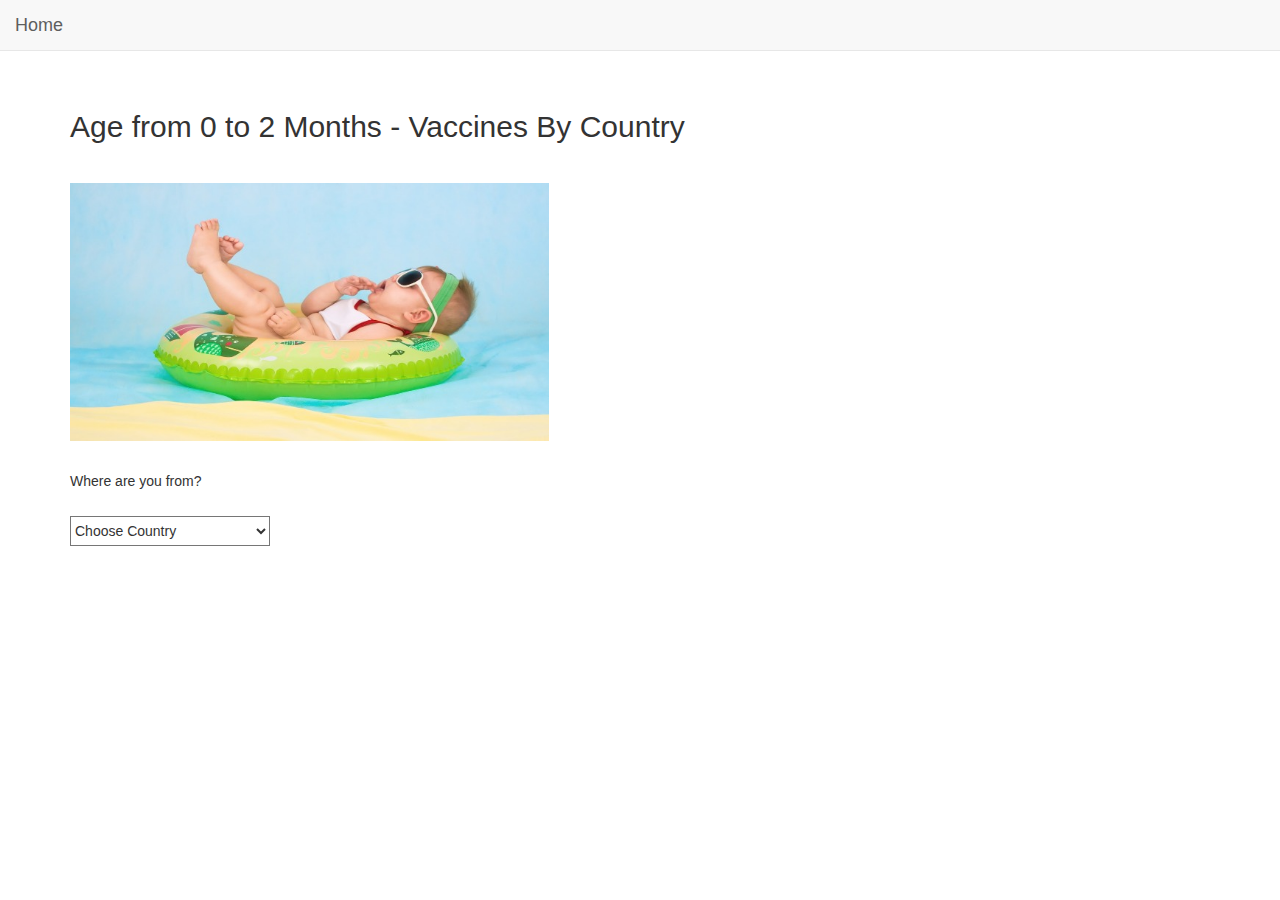
<file: html/zero-two.html>
<!DOCTYPE html>
<html>
<head>
	<title>Age - Zero to Two Months</title>
    <meta charset="UTF-8">
    <meta name="viewport" content="width=device-width, initial-scale=1">
	<link rel="stylesheet" type="text/css" href="../css/country-compare.css">
    <link rel="stylesheet" href="https://maxcdn.bootstrapcdn.com/bootstrap/3.4.0/css/bootstrap.min.css">
    <script src="https://ajax.googleapis.com/ajax/libs/jquery/3.4.1/jquery.min.js"></script>
    <script src="https://maxcdn.bootstrapcdn.com/bootstrap/3.4.0/js/bootstrap.min.js"></script>
    
    <!--  Icon  -->
    <link rel="stylesheet" href="https://cdnjs.cloudflare.com/ajax/libs/font-awesome/4.7.0/css/font-awesome.min.css">
</head>
    
    
<body>
    <nav class="navbar navbar-default navbar-fixed-top">
        <div class="container-fluid"><a class="navbar-brand" href="../index.html">Home</a></div>
    </nav>
       
    <!-- To top button -->
    <button onclick="topFunction()" id="top-btn">^</button>
    
    <section class="content container">
        <h2>Age from 0 to 2 Months - Vaccines By Country</h2>
        
        <img class="big-image" src="../img/age/zero-2.png" alt="">
        
        <p>Where are you from?</p>

        <select class="select-selected">
            <option>Choose Country</option>
            <option value="china">China</option>
            <option value="india">India</option>
            <option value="vietnam">Vietnam</option>
            <option value="philippines">Philippines</option>
            <option value="uk">UK</option>
        </select>
    </section>
    
    <!--  China  -->
    <section class="china box container">
        <h3>China</h3>
        <table>
            <tr>
                <th style="text-align: center;">Vaccines</th>
                <th style="text-align: center;">Australia</th>
                <th style="text-align: center;">China</th>
            </tr>
            <tr>
                <td><a onclick="funcOfDescription('C_HepB-modal','C_HepB');">Hepatitis B (HepB)</a></td>
                <div id="C_HepB-modal" class="modal">
                    <!-- Modal content -->
                    <div class="modal-content">
<!--                                    <span class="close">&times;</span>-->
                        <h3>Hepatitis B immunization (HepB)</h3>
                        <p id="C_HepB">
                            Hepatitis B (hep B) vaccine gives prolonged protection, but 3 shots over a half year are usually required.<br>
                            <a href="https://www.medicinenet.com/script/main/art.asp?articlekey=3709" target="_blank">source</a>
                        </p>
                    </div>
                </div>
                <td><i class="fa fa-check"></i></td>
                <td><i class="fa fa-check"></i></td>
            </tr>
            <tr>
                <td><a onclick="funcOfDescription('C_13vPCV-modal','C_13vPCV');">Pneumococcal vaccine (13vPCV)</a></td>     
                <!-- The Modal -->
                <div id="C_13vPCV-modal" class="modal">
                    <!-- Modal content -->
                    <div class="modal-content">
<!--                                    <span class="close">&times;</span>-->
                        <h3>13-valent pneumococcal conjugate vaccine (13vPCV)</h3>
                        <p id="C_13vPCV">
                            13-valent pneumococcal conjugate vaccine, A type of bacterial vaccine that is made by chemically linking (conjugating) a protein molecule with a tiny amount of the polysaccharide that makes up the cell coating of the bacterium. This improves the immune response to the vaccine. Examples are Haemophilus influenzae type b (Hib), meningococcal and pneumococcal conjugate vaccines<br>
                            <a href="https://immunisationhandbook.health.gov.au/technical-terms#conjugate-vaccine" target="_blank">source</a>
                        </p>
                    </div>
                </div>
                <td><i class="fa fa-check"></i></td>
                <td><i class="fa fa-remove"></i></td>
            </tr>
            <tr>
                <td><a onclick="funcOfDescription('C_RotaC-modal','C_RotaC');">Rotavirus (RotaC)</a></td>
                <!-- The Modal -->
                <div id="C_RotaC-modal" class="modal">
                    <!-- Modal content -->
                    <div class="modal-content">
<!--                                    <span class="close">&times;</span>-->
                        <h3>Rotavirus (RotaC)</h3>
                        <p id="C_RotaC">
                            Two live, attenuated, oral rotavirus vaccines are internationally licensed, and routine childhood vaccination has been initiated in a number of countries. The clinical efficacy of the rotavirus vaccines has been demonstrated in most parts of the world. WHO recommends the inclusion of rotavirus vaccination in all national immunization programmes, particularly in countries at high risk of severe disease and fatal outcomes<br>
                            <a href="https://www.who.int/ith/vaccines/rotavirus/en/" target="_blank">source</a>
                        </p>
                    </div>
                </div>
                <td><i class="fa fa-check"></i></td>
                <td><i class="fa fa-remove"></i></td>
            </tr>
            <tr>
                <td><a onclick="funcOfDescription('C_OPV-modal','C_OPV');">Oral polio vaccine 脊髓灰质炎疫苗 (OPV)</a></td>
                <!-- The Modal -->
                <div id="C_OPV-modal" class="modal">
                    <!-- Modal content -->
                    <div class="modal-content">
<!--                                    <span class="close">&times;</span>-->
                        <h3>Oral polio vaccine (OPV)</h3>
                        <p id="C_OPV">
                            OPV consists of a mixture of live attenuated poliovirus strains of each of the three serotypes, selected by their ability to mimic the immune response following infection with wild polioviruses, but with a significantly reduced incidence of spreading to the central nervous system. Three or more spaced doses of OPV are required to generate adequate levels of seroconversion. The action of oral polio vaccine (OPV) is two-pronged. OPV produces antibodies in the blood ('humoral' or serum immunity) to all three types of poliovirus, and in the event of infection, this protects the individual against polio paralysis by preventing the spread of poliovirus to the nervous system. OPV strains also produce a local immune response in the lining ('mucous membrane') of the intestines - the primary site for poliovirus multiplication. The antibodies produced there inhibit the multiplication of subsequent infections of 'wild' (naturally occurring) virus. This intestinal immune response to OPV is probably a reason why mass campaigns with OPV have been shown to stop person-to-person transmission of wild poliovirus. In very rare cases, the administration of OPV results in vaccine-associated paralysis associated with a reversion of the vaccine strains to the more neurovirulent profile of wild poliovirus. In a few instances, such vaccine strains have become both neurovirulent and transmissible and have resulted in infectious poliomyelitis.<br>
                            <a href="https://www.who.int/biologicals/areas/vaccines/polio/opv/en/" target="_blank">source</a>
                        </p>
                    </div>
                </div>
                <td><i class="fa fa-remove"></i></td>
                <td><i class="fa fa-check"></i></td>
            </tr>
        </table>
    </section>
    
    <!--  India  -->
    <section class="india box container">
        <h3>India</h3>
        <table>
            <tr>
                <th style="text-align: center;">Vaccine</th>
                <th style="text-align: center;">Australia</th>
                <th style="text-align: center;">India</th>
            </tr>
            <tr>
                <td><a onclick="funcOfDescription('I_HepB-modal','I_HepB');">Hepatitis B (HepB)</a></td>
                <div id="I_HepB-modal" class="modal">
                    <!-- Modal content -->
                    <div class="modal-content">
<!--                                    <span class="close">&times;</span>-->
                        <h3>Hepatitis B immunization (HepB)</h3>
                        <p id="I_HepB">
                            Hepatitis B (hep B) vaccine gives prolonged protection, but 3 shots over a half year are usually required.<br>
                            <a href="https://www.medicinenet.com/script/main/art.asp?articlekey=3709" target="_blank">source</a>
                        </p>
                    </div>
                </div>
                <td><i class="fa fa-check"></i></td>
                <td><i class="fa fa-check"></i></td>
            </tr>
            <tr>
                <td><a onclick="funcOfDescription('I_13vPCV-modal','I_13vPCV');">Pneumococcal vaccine (13vPCV)</a></td>     
                <!-- The Modal -->
                <div id="I_13vPCV-modal" class="modal">
                    <!-- Modal content -->
                    <div class="modal-content">
<!--                                    <span class="close">&times;</span>-->
                        <h3>13-valent pneumococcal conjugate vaccine (13vPCV)</h3>
                        <p id="I_13vPCV">
                            13-valent pneumococcal conjugate vaccine, A type of bacterial vaccine that is made by chemically linking (conjugating) a protein molecule with a tiny amount of the polysaccharide that makes up the cell coating of the bacterium. This improves the immune response to the vaccine. Examples are Haemophilus influenzae type b (Hib), meningococcal and pneumococcal conjugate vaccines<br>
                            <a href="https://immunisationhandbook.health.gov.au/technical-terms#conjugate-vaccine" target="_blank">source</a>
                        </p>
                    </div>
                </div>
                <td><i class="fa fa-check"></i></td>
                <td><i class="fa fa-remove"></i></td>
            </tr>
            <tr>
                <td><a onclick="funcOfDescription('I_RotaC-modal','I_RotaC');">Rotavirus (RotaC)</a></td>
                <!-- The Modal -->
                <div id="I_RotaC-modal" class="modal">
                    <!-- Modal content -->
                    <div class="modal-content">
<!--                                    <span class="close">&times;</span>-->
                        <h3>Rotavirus (RotaC)</h3>
                        <p id="I_RotaC">
                            Two live, attenuated, oral rotavirus vaccines are internationally licensed, and routine childhood vaccination has been initiated in a number of countries. The clinical efficacy of the rotavirus vaccines has been demonstrated in most parts of the world. WHO recommends the inclusion of rotavirus vaccination in all national immunization programmes, particularly in countries at high risk of severe disease and fatal outcomes<br>
                            <a href="https://www.who.int/ith/vaccines/rotavirus/en/" target="_blank">source</a>
                        </p>
                    </div>
                </div>
                <td><i class="fa fa-check"></i></td>
                <td><i class="fa fa-remove"></i></td>
            </tr>
            <tr>
                <td><a onclick="funcOfDescription('I_OPV-Penta-modal','I_OPV-Penta');">OPV, Penta (DPT + HepB + HiB)</a></td>
                <!-- The Modal -->
                <div id="I_OPV-Penta-modal" class="modal">
                    <!-- Modal content -->
                    <div class="modal-content">
<!--                                    <span class="close">&times;</span>-->
                        <h3>OPV, Penta (DPT + HepB + HiB)</h3>
                        <p id="I_OPV-Penta">
                            OPV consists of a mixture of live attenuated poliovirus strains of each of the three serotypes, selected by their ability to mimic the immune response following infection with wild polioviruses, but with a significantly reduced incidence of spreading to the central nervous system. Three or more spaced doses of OPV are required to generate adequate levels of seroconversion. The action of oral polio vaccine (OPV) is two-pronged. OPV produces antibodies in the blood ('humoral' or serum immunity) to all three types of poliovirus, and in the event of infection, this protects the individual against polio paralysis by preventing the spread of poliovirus to the nervous system. OPV strains also produce a local immune response in the lining ('mucous membrane') of the intestines - the primary site for poliovirus multiplication. The antibodies produced there inhibit the multiplication of subsequent infections of 'wild' (naturally occurring) virus. This intestinal immune response to OPV is probably a reason why mass campaigns with OPV have been shown to stop person-to-person transmission of wild poliovirus. In very rare cases, the administration of OPV results in vaccine-associated paralysis associated with a reversion of the vaccine strains to the more neurovirulent profile of wild poliovirus. In a few instances, such vaccine strains have become both neurovirulent and transmissible and have resulted in infectious poliomyelitis.<br><br>
                            DPT immunization: Immunization to protect against diphtheria, pertussis (whooping cough), and tetanus. DPT immunizations are given in a series of 5 shots at 2, 4, 6, 18 months of age and 4-6 years of age.<br><br>
                            Hepatitis B immunization: Hepatitis B (hep B) vaccine gives prolonged protection, but 3 shots over a half year are usually required.<br><br>
                            HIB immunization: This immunization is designed to prevent diseases caused by Haemophilus influenzae type B (HIB), a bacteria responsible for a range of serious "invasive" diseases including meningitis with potential brain damage and epiglottitis with airway obstruction.<br><br>
                            <a href="https://www.who.int/biologicals/areas/vaccines/polio/opv/en/" target="_blank">source - OPV </a><br>
                            <a href="https://www.who.int/ith/vaccines/rotavirus/en/" target="_blank">source - DPT </a><br>
                            <a href="https://www.medicinenet.com/script/main/art.asp?articlekey=3709" target="_blank">source - HepB</a><br>
                            <a href="https://www.medicinenet.com/script/main/art.asp?articlekey=3753" target="_blank">source - HiB</a>
                        </p>
                    </div>
                </div>
                <td><i class="fa fa-remove"></i></td>
                <td><i class="fa fa-check"></i></td>
            </tr>
        </table>
    </section>
    
    <!--  Vietnam  -->
    <section class="vietnam box container">
        <h3>Vietnam</h3>
        <table>
            <tr>
                <th style="text-align: center;">Vaccine</th>
                <th style="text-align: center;">Australia</th>
                <th style="text-align: center;">Vietnam</th>
            </tr>
            <tr>
                <td><a onclick="funcOfDescription('V_HepB-modal','V_HepB');">Hepatitis B (HepB)</a></td>
                <div id="V_HepB-modal" class="modal">
                    <!-- Modal content -->
                    <div class="modal-content">
<!--                                    <span class="close">&times;</span>-->
                        <h3>Hepatitis B immunization (HepB)</h3>
                        <p id="V_HepB">
                            Hepatitis B (hep B) vaccine gives prolonged protection, but 3 shots over a half year are usually required.<br>
                            <a href="https://www.medicinenet.com/script/main/art.asp?articlekey=3709" target="_blank">source</a>
                        </p>
                    </div>
                </div>
                <td><i class="fa fa-check"></i></td>
                <td><i class="fa fa-check"></i></td>
            </tr>
            <tr>
                <td><a onclick="funcOfDescription('V_13vPCV-modal','V_13vPCV');">Pneumococcal vaccine (13vPCV)</a></td>     
                <!-- The Modal -->
                <div id="V_13vPCV-modal" class="modal">
                    <!-- Modal content -->
                    <div class="modal-content">
<!--                                    <span class="close">&times;</span>-->
                        <h3>13-valent pneumococcal conjugate vaccine (13vPCV)</h3>
                        <p id="V_13vPCV">
                            13-valent pneumococcal conjugate vaccine, A type of bacterial vaccine that is made by chemically linking (conjugating) a protein molecule with a tiny amount of the polysaccharide that makes up the cell coating of the bacterium. This improves the immune response to the vaccine. Examples are Haemophilus influenzae type b (Hib), meningococcal and pneumococcal conjugate vaccines<br>
                            <a href="https://immunisationhandbook.health.gov.au/technical-terms#conjugate-vaccine" target="_blank">source</a>
                        </p>
                    </div>
                </div>
                <td><i class="fa fa-check"></i></td>
                <td><i class="fa fa-remove"></i></td>
            </tr>
            <tr>
                <td><a onclick="funcOfDescription('V_RotaC-modal','V_RotaC');">Rotavirus (RotaC)</a></td>
                <!-- The Modal -->
                <div id="V_RotaC-modal" class="modal">
                    <!-- Modal content -->
                    <div class="modal-content">
<!--                                    <span class="close">&times;</span>-->
                        <h3>Rotavirus (RotaC)</h3>
                        <p id="V_RotaC">
                            Two live, attenuated, oral rotavirus vaccines are internationally licensed, and routine childhood vaccination has been initiated in a number of countries. The clinical efficacy of the rotavirus vaccines has been demonstrated in most parts of the world. WHO recommends the inclusion of rotavirus vaccination in all national immunization programmes, particularly in countries at high risk of severe disease and fatal outcomes<br>
                            <a href="https://www.who.int/ith/vaccines/rotavirus/en/" target="_blank">source</a>
                        </p>
                    </div>
                </div>
                <td><i class="fa fa-check"></i></td>
                <td><i class="fa fa-remove"></i></td>
            </tr>
            <tr>
                <td><a onclick="funcOfDescription('V_Quinvaxem-modal','V_Quinvaxem');">Quinvaxem vaccine (DPT - HepB - Hib)</a></td>
                <!-- The Modal -->
                <div id="V_Quinvaxem-modal" class="modal">
                    <!-- Modal content -->
                    <div class="modal-content">
<!--                                    <span class="close">&times;</span>-->
                        <h3>Quinvaxem vaccine (DPT - HepB - Hib)</h3>
                        <p id="V_Quinvaxem">
                            DPT immunization: Immunization to protect against diphtheria, pertussis (whooping cough), and tetanus. DPT immunizations are given in a series of 5 shots at 2, 4, 6, 18 months of age and 4-6 years of age.<br><br>
                            Hepatitis B immunization: Hepatitis B (hep B) vaccine gives prolonged protection, but 3 shots over a half year are usually required.<br><br>
                            HIB immunization: This immunization is designed to prevent diseases caused by Haemophilus influenzae type B (HIB), a bacteria responsible for a range of serious "invasive" diseases including meningitis with potential brain damage and epiglottitis with airway obstruction.<br><br>
                            <a href="https://www.who.int/ith/vaccines/rotavirus/en/" target="_blank">source - DPT </a><br>
                            <a href="https://www.medicinenet.com/script/main/art.asp?articlekey=3709" target="_blank">source - HepB</a><br>
                            <a href="https://www.medicinenet.com/script/main/art.asp?articlekey=3753" target="_blank">source - HiB</a>
                        </p>
                    </div>
                </div>
                <td><i class="fa fa-remove"></i></td>
                <td><i class="fa fa-check"></i></td>
            </tr>
            <tr>
                <td><a onclick="funcOfDescription('V_OPV-modal','V_OPV');">Oral polio vaccine 脊髓灰质炎疫苗 (OPV)</a></td>
                <!-- The Modal -->
                <div id="V_OPV-modal" class="modal">
                    <!-- Modal content -->
                    <div class="modal-content">
<!--                                    <span class="close">&times;</span>-->
                        <h3>Oral polio vaccine (OPV)</h3>
                        <p id="V_OPV">
                            OPV consists of a mixture of live attenuated poliovirus strains of each of the three serotypes, selected by their ability to mimic the immune response following infection with wild polioviruses, but with a significantly reduced incidence of spreading to the central nervous system. Three or more spaced doses of OPV are required to generate adequate levels of seroconversion. The action of oral polio vaccine (OPV) is two-pronged. OPV produces antibodies in the blood ('humoral' or serum immunity) to all three types of poliovirus, and in the event of infection, this protects the individual against polio paralysis by preventing the spread of poliovirus to the nervous system. OPV strains also produce a local immune response in the lining ('mucous membrane') of the intestines - the primary site for poliovirus multiplication. The antibodies produced there inhibit the multiplication of subsequent infections of 'wild' (naturally occurring) virus. This intestinal immune response to OPV is probably a reason why mass campaigns with OPV have been shown to stop person-to-person transmission of wild poliovirus. In very rare cases, the administration of OPV results in vaccine-associated paralysis associated with a reversion of the vaccine strains to the more neurovirulent profile of wild poliovirus. In a few instances, such vaccine strains have become both neurovirulent and transmissible and have resulted in infectious poliomyelitis.<br>
                            <a href="https://www.who.int/biologicals/areas/vaccines/polio/opv/en/" target="_blank">source</a>
                        </p>
                    </div>
                </div>
                <td><i class="fa fa-remove"></i></td>
                <td><i class="fa fa-check"></i></td>
            </tr>
        </table>
    </section>
    
    <!--  Philippines  -->
    <section class="philippines box container">
        <h3>Philippines</h3>
        <table>
            <tr>
                <th style="text-align: center;">Vaccine</th>
                <th style="text-align: center;">Australia</th>
                <th style="text-align: center;">Philippines</th>
            </tr>
            <tr>
                <td><a onclick="funcOfDescription('P_HepB-modal','P_HepB');">Hepatitis B (HepB)</a></td>
                <div id="P_HepB-modal" class="modal">
                    <!-- Modal content -->
                    <div class="modal-content">
<!--                                    <span class="close">&times;</span>-->
                        <h3>Hepatitis B immunization (HepB)</h3>
                        <p id="P_HepB">
                            Hepatitis B (hep B) vaccine gives prolonged protection, but 3 shots over a half year are usually required.<br>
                            <a href="https://www.medicinenet.com/script/main/art.asp?articlekey=3709" target="_blank">source</a>
                        </p>
                    </div>
                </div>
                <td><i class="fa fa-check"></i></td>
                <td><i class="fa fa-remove"></i></td>
            </tr>
            <tr>
                <td><a onclick="funcOfDescription('P_13vPCV-modal','P_13vPCV');">Pneumococcal vaccine (13vPCV)</a></td>     
                <!-- The Modal -->
                <div id="P_13vPCV-modal" class="modal">
                    <!-- Modal content -->
                    <div class="modal-content">
<!--                                    <span class="close">&times;</span>-->
                        <h3>13-valent pneumococcal conjugate vaccine (13vPCV)</h3>
                        <p id="P_13vPCV">
                            13-valent pneumococcal conjugate vaccine, A type of bacterial vaccine that is made by chemically linking (conjugating) a protein molecule with a tiny amount of the polysaccharide that makes up the cell coating of the bacterium. This improves the immune response to the vaccine. Examples are Haemophilus influenzae type b (Hib), meningococcal and pneumococcal conjugate vaccines<br>
                            <a href="https://immunisationhandbook.health.gov.au/technical-terms#conjugate-vaccine" target="_blank">source</a>
                        </p>
                    </div>
                </div>
                <td><i class="fa fa-check"></i></td>
                <td><i class="fa fa-remove"></i></td>
            </tr>
            <tr>
                <td><a onclick="funcOfDescription('P_RotaC-modal','P_RotaC');">Rotavirus (RotaC)</a></td>
                <!-- The Modal -->
                <div id="P_RotaC-modal" class="modal">
                    <!-- Modal content -->
                    <div class="modal-content">
<!--                                    <span class="close">&times;</span>-->
                        <h3>Rotavirus (RotaC)</h3>
                        <p id="P_RotaC">
                            Two live, attenuated, oral rotavirus vaccines are internationally licensed, and routine childhood vaccination has been initiated in a number of countries. The clinical efficacy of the rotavirus vaccines has been demonstrated in most parts of the world. WHO recommends the inclusion of rotavirus vaccination in all national immunization programmes, particularly in countries at high risk of severe disease and fatal outcomes<br>
                            <a href="https://www.who.int/ith/vaccines/rotavirus/en/" target="_blank">source</a>
                        </p>
                    </div>
                </div>
                <td><i class="fa fa-check"></i></td>
                <td><i class="fa fa-remove"></i></td>
            </tr>
        </table>
    </section>
    
    <!--  UK  -->
    <section class="uk box container">
        <h3>UK</h3>
        <table>
            <tr>
                <th style="text-align: center;">Vaccine</th>
                <th style="text-align: center;">Australia</th>
                <th style="text-align: center;">UK</th>
            </tr>
            <tr>
                <td><a onclick="funcOfDescription('U_HepB-modal','U_HepB');">Hepatitis B (HepB)</a></td>
                <div id="U_HepB-modal" class="modal">
                    <!-- Modal content -->
                    <div class="modal-content">
<!--                                    <span class="close">&times;</span>-->
                        <h3>Hepatitis B immunization (HepB)</h3>
                        <p id="U_HepB">
                            Hepatitis B (hep B) vaccine gives prolonged protection, but 3 shots over a half year are usually required.<br>
                            <a href="https://www.medicinenet.com/script/main/art.asp?articlekey=3709" target="_blank">source</a>
                        </p>
                    </div>
                </div>
                <td><i class="fa fa-check"></i></td>
                <td><i class="fa fa-remove"></i></td>
            </tr>
            <tr>
                <td><a onclick="funcOfDescription('U_13vPCV-modal','U_13vPCV');">Pneumococcal vaccine (13vPCV)</a></td>     
                <!-- The Modal -->
                <div id="U_13vPCV-modal" class="modal">
                    <!-- Modal content -->
                    <div class="modal-content">
<!--                                    <span class="close">&times;</span>-->
                        <h3>13-valent pneumococcal conjugate vaccine (13vPCV)</h3>
                        <p id="U_13vPCV">
                            13-valent pneumococcal conjugate vaccine, A type of bacterial vaccine that is made by chemically linking (conjugating) a protein molecule with a tiny amount of the polysaccharide that makes up the cell coating of the bacterium. This improves the immune response to the vaccine. Examples are Haemophilus influenzae type b (Hib), meningococcal and pneumococcal conjugate vaccines<br>
                            <a href="https://immunisationhandbook.health.gov.au/technical-terms#conjugate-vaccine" target="_blank">source</a>
                        </p>
                    </div>
                </div>
                <td><i class="fa fa-check"></i></td>
                <td><i class="fa fa-remove"></i></td>
            </tr>
            <tr>
                <td><a onclick="funcOfDescription('U_RotaC-modal','U_RotaC');">Rotavirus (RotaC)</a></td>
                <!-- The Modal -->
                <div id="U_RotaC-modal" class="modal">
                    <!-- Modal content -->
                    <div class="modal-content">
<!--                                    <span class="close">&times;</span>-->
                        <h3>Rotavirus (RotaC)</h3>
                        <p id="U_RotaC">
                            Two live, attenuated, oral rotavirus vaccines are internationally licensed, and routine childhood vaccination has been initiated in a number of countries. The clinical efficacy of the rotavirus vaccines has been demonstrated in most parts of the world. WHO recommends the inclusion of rotavirus vaccination in all national immunization programmes, particularly in countries at high risk of severe disease and fatal outcomes<br>
                            <a href="https://www.who.int/ith/vaccines/rotavirus/en/" target="_blank">source</a>
                        </p>
                    </div>
                </div>
                <td><i class="fa fa-check"></i></td>
                <td><i class="fa fa-remove"></i></td>
            </tr>
        </table>
    </section>
    
    
    
    <!--  Scroll to up  -->
    <script>
    // When the user scrolls down 20px from the top of the document, show the button
    window.onscroll = function() {scrollFunction()};

    function scrollFunction() {
      if (document.body.scrollTop > 20 || document.documentElement.scrollTop > 20) {
        document.getElementById("top-btn").style.display = "block";
      } else {
        document.getElementById("top-btn").style.display = "none";
      }
    }

    // When the user clicks on the button, scroll to the top of the document
    function topFunction() {
      document.body.scrollTop = 0;
      document.documentElement.scrollTop = 0;
    }
    </script>
    
    <!-- Vaccine description -->
    <script>
        function funcOfDescription(myModal, descriptionId) {
            // Get the modal
            var modal = document.getElementById(myModal);

            // Get the button that opens the modal
            var btn = document.getElementById(descriptionId);

//                            // Get the <span> element that closes the modal
//                            var span = document.getElementsByClassName("close")[0];

            // Open the modal when the user clicks the button
            modal.style.display = "block";

//                            // Close the modal when the user clicks on <span> (x)
//                            span.onclick = function() {
//                                modal.style.display = "none";
//                            }

            // Close the modal when the user clicks anywhere outside of the modal
            window.onclick = function(event) {
                if (event.target == modal) {
                    modal.style.display = "none";
                }
            }
        }
    </script>
    
    <!--  Dropdown Option  -->
    <script type="text/javascript">
        $(document).ready(function(){
            $("select").change(function(){
                $(this).find("option:selected").each(function(){
                    var optionValue = $(this).attr("value");
                    if(optionValue){
                        $(".box").not("." + optionValue).hide();
                        $("." + optionValue).show();
                    } else{
                        $(".box").hide();
                    }
                });
            }).change();
        });
    </script>
</body>
</html>
</file>
<file: css/country-compare.css>
@charset "UTF-8";
html {
    scroll-behavior: smooth;
}

body {
    height: 100%;
    color: #454545;
    font-family: 'Source Sans Pro';
}

.content {
    margin: 90px;
    width: 90%;
}

.big-image {
    margin-top: 30px;
    margin-bottom: 30px;
    width: 42%;
}

.select-selected {
    background-color: #ffffff;
    width: 200px;
    height: 30px;
    margin-top: 15px;
}

.box {
    display: none;
    width: 90%;
}

.china {
    color: black;
    margin-bottom: 90px;
    width: 90%;
}

/*
.china-flag {
    background-image: url("../img/china_flag.png");
    background-size: contain;
    background-position: 50%;
    background-repeat: no-repeat;
}
*/

.india {
    color: black;
    margin-bottom: 90px;
    width: 90%;
}

.vietnam {
    color: black;
    margin-bottom: 90px;
    width: 90%;
}

.philippines {
    color: black;
    margin-bottom: 90px;
    width: 90%;
}

.uk {
    color: black;
    margin-bottom: 90px;
    width: 90%;
}

#top-btn {
    display: none;
    position: fixed;
    bottom: 20px;
    right: 30px;
    z-index: 99;
    font-size: 18px;
    border: none;
    outline: none;
    background-color: #CACACA;
    opacity: 0.5;
    color: white;
    cursor: pointer;
    padding: 15px;
    border-radius: 12px;
}

#top-btn:hover {
    background-color: #555;
}

/* Button to comparison table */
a.btn-to-compare {
    width: 100%;
    padding: 10px 26px;
    margin: 6px 0;
    text-align: center;
    text-decoration: none;
    display: inline-block;
    font-size: 14px;
    -webkit-transition-duration: 0.4s; /* Safari */
    transition-duration: 0.4s;
    cursor: pointer;
    background-color: white;
    color: black;
    border-radius: 6px;
    border: 2px solid #a3a3a3;
}

a.btn-to-compare:hover {
    background-color: #a3a3a3;
    color: white;
    text-decoration: none;
}

/* Style Comparison Table */
table {
    border-collapse: collapse;
    border-spacing: 0;
    width: 100%;
    border: 1px solid #ddd;
}

/* Style table headers and table data */
th, td {
    text-align: center;
    padding: 16px;
}

td a{
    color: #454545;
    text-decoration: underline;
    cursor: pointer;
}

td a:hover{
    text-decoration: underline;
    color: blue;
}

/*
th:first-child, td:first-child {
    text-align: left;
}
*/

/* Zebra-striped table rows */
tr:nth-child(even) {
    background-color: #f2f2f2
}

.fa-check {
  color: green;
}

.fa-remove {
  color: red;
}

/* The Modal (background) */
.modal {
    display: none; /* Hidden by default */
    position: fixed; /* Stay in place */
    z-index: 1; /* Sit on top */
    padding-top: 100px; /* Location of the box */
    left: 0;
    top: 0;
    width: 100%; /* Full width */
    height: 100%; /* Full height */
    overflow: auto; /* Enable scroll if needed */
    background-color: rgb(0,0,0); /* Fallback color */
    background-color: rgba(0,0,0,0.4); /* Black w/ opacity */
}

/* Modal Content */
.modal-content {
    background-color: #fefefe;
    margin: auto;
    padding: 20px;
    border: 1px solid #888;
    width: 80%;
}

/* The Close Button */
.close {
    color: #aaaaaa;
    float: right;
    font-size: 28px;
    font-weight: bold;
}

.close:hover,
.close:focus {
    color: #000;
    text-decoration: none;
    cursor: pointer;
}

/* Scroll button */
.scroll-to-top {
    position: fixed;
    right: 15px;
    bottom: 15px;
    display: none;
    width: 50px;
    height: 50px;
    text-align: center;
    color: white;
    background: rgba(52, 58, 64, 0.5);
    line-height: 45px;
}

.scroll-to-top:focus, .scroll-to-top:hover {
    color: white;
}

.scroll-to-top:hover {
    background: #343a40;
}

.scroll-to-top i {
    font-weight: 800;
}

@media only screen and (min-width: 768px) {
    /* For desktop: */
    .col-1 {width: 8.33%;}
    .col-2 {width: 16.66%;}
    .col-3 {width: 25%;}
    .col-4 {width: 33.33%;}
    .col-5 {width: 41.66%;}
    .col-6 {width: 50%;}
    .col-7 {width: 58.33%;}
    .col-8 {width: 66.66%;}
    .col-9 {width: 75%;}
    .col-10 {width: 83.33%;}
    .col-11 {width: 91.66%;}
    .col-12 {width: 100%;}
    
    /* For mobile phones: */
    [class*="col-"] {
        width: 100%;
    }
}
</file>
